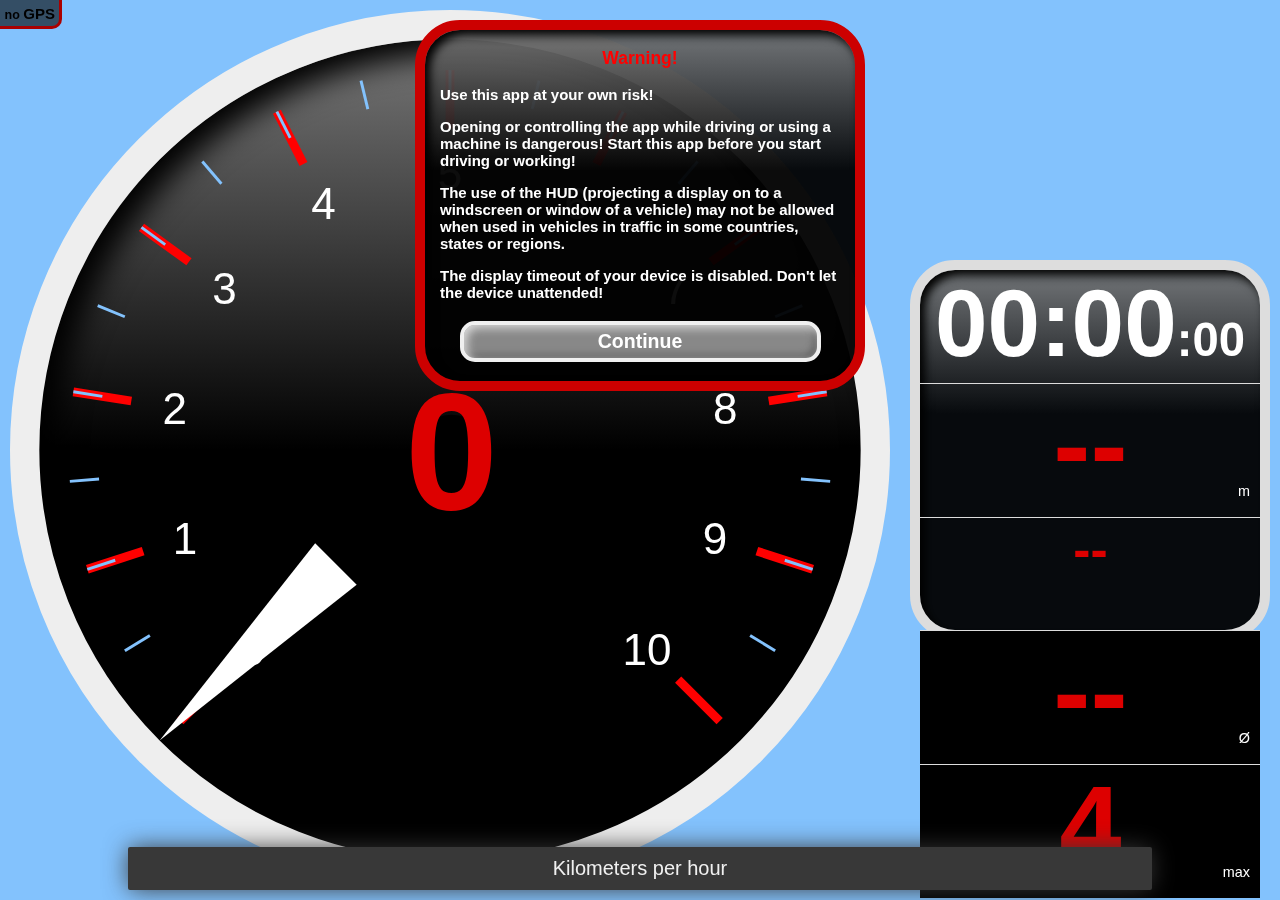
<file: www/kwd_tacho.old.html>
<!DOCTYPE HTML>
<html>

<head>
    <meta charset="utf-8">
    <meta name="charset" content="utf-8">

    <meta name="viewport" content="width=device-width,initial-scale=1,maximum-scale=1,user-scalable=no">

    <title>Tachometer App Android DroidScript</title>
    
    <link rel="stylesheet" href="css/fontello.css">
    <link rel="stylesheet" href="css/cssgauge.css">
  
    <script src='file:///android_asset/app.js'></script>
	    <script src='js/droidscript.js'></script>
    
    <!--<script src="file:///android_asset/Html/jquery/jquery.min.js"></script>-->
    <script type="text/javascript" src="js/jquery-1.8.2.min.js"></script>
    <!--TODO: teste neueste jQuery Version-->
    
    <script src="js/jquery.tap.js"></script>

    <script src="js/cssgauge.js"></script>

<!-- this code is freely copyable between browser/phonegap/DroidScript -->
<!--
	
	NOTES:
	
	TODO: for this release
    
	- LANDSCAPE
		- evtl. landscape displays wrapper vergrößern, wenn analog
		- position Fehler nach hud korrigieren checke Größen nach resize!
		  (evtl. gleiches Problem wie bei menu: reagiert nicht beim ersten mal
		  prüfe auch wieviele resize-Events!)
		
	TODO: for next release:

	- HUD
	- ZOOM
		- zoom analog soll ratio berechnen und den angezeigten Winkel davon abhängig machen
	- zoom could mean don't use positionDisplays and don't shrink analog on quadratic displays
	- more direct options
	- skin minimal
	
	- EMULATOR: simuliere Statusbar und ihr wegschalten (Problem: screen größe
        -> screen größe grundsätzlich mit droidscript Funktionen 
        statt reinen webview Variablen, testen!	
	
	- .skin-hud von skin-minimal trennen (nur ähnlich)
	- nachtmodus oder wenigstens minimal skan manuell verfügbar machen
	
	TODO: nach nächstem Release:

    - PORTRAIT
        - wieder zentrieren wie früher
	- bei landscape immer Menüs/Cards zweigeteilt nebeneinander (innen float Blöcke ähnlich bootstrap)
	    - aber Abfrage auf sehr kompakte displays (Quadrate)
    
	- was tun bei sehr quadrat-nahen Bildschirmen? -> evtl. analog Tacho kleiner -> oder einige displays verbergen 
	andere nicht zu klein werden lassen (Problem tritt bei nur-digital nicht auf)
	-> Treshhold als ratio w/h einfach im Browser ausprobieren 
	- untere Ecken von displays-wrapper nicht rund und Rand außerhalb
	
	LAYOUT: 
	- css reduziert und background-color(!) wenn OSVersion < 14 (teste Sebi Handy)
	- menüs zweispaltig, mit internem scroll, evtl. rand weg oder außerhalb des screens positionieren bei sehr kleinen displays
	 - zweispaltig nicht bei sehr großen displays oder wenn menüs klein genug!
	- HINTS: bei großen Bildschirmen evtl. Hints als Fenster rechts, oder zusäzliche ausführliche Hints rechts, die bei
	  kleinen Screens als Fragezeichen mit selbst zu öffnendem popup erscheinen	
	 
	TODO:
	
	Infocard:
	- in 2 oder mehr Blöcke unterteilen, die bei großen Displays (Landscape oder immer) nebeneinander gestellt werden.
	  (oder von vorherein float responsive)
	
	Ideen:
	- Schnellumschaltungen "1-touch" (abschaltbar)
	- Skins: Standard, Minimal, Auto(=Tag/Nacht)
	-GPS-Warnung Balken unten auch bei GPS an mit Farben (je nach Range) 
	
	- glob Variablen oder array für sichtbarkeit von Komponenten spart zeitaufwendiges u. manchmal 
	  fehleranfälliges (wegen Dauer) abfragen über jQuery
	  besonders für das häufige Abfragen innerhal gpstool.change

	- vordefinierte Verschachtelung für displays:
		- wenn drei, die 2 kürzesten nebeneinander, das lange darunter
		- wenn vier, die beiden langen auf eine Seite??
		- wenn 2 immer untereinander	  
		- gilt für landscape ohne gauge und portrait unter gauge
		- Länge wird im Objekt bei init gespeichert, genau wie der init-string
	- bei Tablet Menüs (immer rechts und )immer 90% Höhe und *immer extra Fenster mit Hinweisen*
	- Tablet Menüs evtl. auch Untermenüs rechts von Hauptmenüs (grundsätzlich Platz für drei Menüs nebeneinander, bei Portrait 2)
	  - Hilfedialog zuschaltbar (abh. vo Hinweise??)- auch bei phones/portrait (hier Breite des normalen Menüs abh. von *Höhe* in Landsacpe damit nict so breit aussieht...)
	- im menu einstellbar ob max unt mittel im Hintergrund genommen werden, wenn Tacho aus (dann könnte man ggf. GPS
	  abschalten, wenn Uhr alleine sichtbar)
	
	- BEENDEN bei Landscape möglichst immer sichtbar (einfach nach oben?)
	
	TODO: emulator: position des browsers nehmen + network
-->


    <style>
        /* #83C2FD */
        /* #DD0000 warning */
         
        * {box-sizing:border-box;font-family:Tahoma,Verdana,Univers,sans-serif;
            -webkit-user-select:none;
            -webkit-touch-callout:none;
        }
        /* note: select/callout should be activated in input fields or longer texts
        */
        body { margin:0;padding:0;font-size:15px;color:white;background-color:black;}
        body.en :lang(de) { display:none; }
        body.de :lang(en) { display:none; }
        p,h1,h2,h3,h4 {margin:0;padding:0;color:white;}
       html { height: 100%; } body { min-height: 100%; }
        .hgchange {
        	opacity:0.0;
              }
		#hg {
    		position:fixed;
    		top:0;
    		left:0;
    		width:100%;
    		height:100%;
    		/* JS must reset me to real height */
    		background-color:#83C2FD;
    		transition:1.5s opacity ease-in;
		}
		/* for debugging and testing: */
		#ruler {
			position:fixed;
			width:0;
			height:100%;
			top:0;
			left:300px;
			border-top:1px solid red;
			border-left:1px solid blue;
			z-index:10000;
			display:none;
		}
		/* links and menus */
		a,a:hover,a:focus,a:active,a:visited {
	         -webkit-tap-highlight-color: rgba(255,255,255,0);
		}   
        .ext-btn,
        .btn {
            display:block;
            color:white !important;
            font-size:130%;
            font-weight:bold;
            background-color:#888;
            padding:5px;
            margin:1em;
            border:4px solid #f0f0f0;
            border-radius:15px;
            box-shadow:3px 3px 10px #ddd inset,-3px -3px 7px #555 inset;
            text-decoration:none;
            text-align:center;
            -webkit-user-select:none;
            -webkit-touch-callout:none;
        }
        /* want colors of KWD Logo */
        .ext-btn { 
        	background-color:#83C2FD;
        	border-color:#DF3F2E;
            box-shadow:3px 3px 10px #eee inset,-3px -3px 7px #444 inset;
        }
        /*  switcher must not have .btn
            can have class "switched-on" to determine state
        */
        a.back-arrow,
        a.back-arrow:link,
        a.back-arrow:visited,
        a.back-arrow:hover,
        a.back-arrow:focus,
        a.back-arrow:active {
       		color:white;
       		display:inline-block;
       		margin-left:-0.25em;
       		margin-right:0.75em;
       	}
       	
        a.switcher,
        a.switcher:link,
        a.switcher:visited,
        a.switcher:hover,
        a.switcher:focus,
        a.switcher:active {
            display:block;
            color:white;
            padding:1em 1em 1em 1em;
            /*padding:1em 1em 1em 3em;
             text-indent:-1.5em;*/
            margin:0;
            border-top:1px solid white;
            text-decoration:none;
            -webkit-user-select:none;
            -webkit-touch-callout:none;
        }
       
        .lastswitcher {
            border-bottom:1px solid white;
        }
        .fa,
        .fa-black {
            display:inline-block;
            width:40px;
            padding-right:20px;
        }
        .switcher .fa {
            color:#dd0000;
        }        
        .switcher .fa-black {
        	color:#000000;
        }
        .switched-on .fa,
        .switched-on .fa-black {
			color :#00dd00;
		}
		.menuitem .fa
		{
            color:#FFFFFF;
        }
		.mirror {
		    -webkit-transform:scale(-1,1);
			transform:scale(-1,1);
            padding-right:0;
            padding-left:1em;
            text-align:right;
		}
		.icon-zoom-out {
			font-size:65%;
		}
        .text-icon {
        	font-size:65%;
        }
		/* marks elements to be changed when no-gps
		 */
		.gps {
		}
		.no-gps {
			color:#dd0000 !important;
		}
        /* some properties are set by JS */
        #digital-on-analog {
            position:absolute;
            font-size:40px;
            font-weight:bold;
            text-align:center;
            color:white;
            line-height:1em;
          /*  background-color:#000000;
            border-top:1px solid #ddd; */
            letter-spacing:0;
        }

        #info-on-analog {
            position:absolute;
            color:white;
            line-height:1em;
            text-align:center;
            font-weight:bold;
        }
        .gps-warning {
        	color:#DD0000;
        }
        .gps-warning-text {
        	font-size:1.75em;
        	line-height:1em;
        }
        /* text inside #digital-on-analog shield */
        #dona-text {
            position:absolute;
            letter-spacing:0;                      
        }
/* TODO: weg schmeißen */
        .display-frame {
            position:relative;
            display:block;
            width:auto;
            height:auto;
            margin:10px;
            padding:20px 10px 20px 10px;
            font-size:150px;
            font-weight:bold;
            line-height:1em;
            text-align:center;
            overflow:hidden;
            border:1px solid white;
            white-space:nowrap;
            letter-spacing:0;
            -webkit-user-select:none;
            -webkit-touch-callout:none;
        }
        
        /* for object-driven layout: */
       /* ! no padding-bottom since font height leads to space anyway */ 
       .display-box {
			position:relative;
			overflow:hidden;
            font-size:150px;
            line-height:1em;
            font-weight:bold;
			padding:5px 15px 0 15px;
			white-space:nowrap;
			text-align:center;
			top:0;
			left:0;  
			border-top:1px solid #ddd;       	
       }
      .first-display {
       		border-top-color:transparent;
       		margin-top:0;
       }
		.positioner {
			position:absolute;
		}
		#displays-positioner {
			/*outline: 1px solid green;*/
		}
		#digitalspeed-positioner {
			/*outline: 1px solid yellow;*/ 
		}
		/* not yet defined!: */
		#analogspeed-positioner {
			/*outline: 1px solid red;*/
 		}
 		#cssgauge-wrapper {
 			/*outline:1px solid orange;*/
 		}
        #displays-wrapper {
        	margin-top:10px;
        }
        #tacho-container {
        	position:absolute;
        }
        #display-container,
		#digitalspeed-wrapper {
			position:relative;
		}
		#tacho-container {
			/*outline:1px solid red;*/
		}        
        #seconds-text {
        	font-size:50%;
        }
        .halfsize {
        	background-color: #000000;
        }
        #maxspeed {
        	float:right;
        }
        #averagespeed {
			float:left; 	
        }
        .speed {
            line-height:1.25em;
        }
        .valuefract {
        	font-size:65%;
        }
        /* kmh wird jetzt unabhängig gesetzt, da es bei analog die Anzeige
        von canvgauge verdeckt.
        wenn digital, soll es allerdings innerhalb positioniert werden.
        Alternative: zwei verschiedene 
        
        TODO: Schriftgrößen aller digitalen Anzeigen inkl. .unitlabel
            in Funktion gleichwertig verarbeiten!
            
        */
        .unitlabel {
            position:absolute;
            color:white;
            line-height:2rem;
            text-align:center;
            font-weight:normal;
            padding:10px;
            font-size:0.9rem;
            right:0;
            bottom:0;        
        }
        #gauge {
            /*
                  transform:scale(-1,1);
          -moz-transform:scaleX(-1);
          -webkit-transform: scaleX(-1);
          */
        }
        #title {
            position:relative;
            bottom:1em;
            padding:1em;
        }
        #logo img {
            width:100%;
            margin-left:-7px;
            margin-bottom:15px;
        }
        #title p{
            margin-bottom:5px;
        }
        /* for current control funcs. all dialogs must be visible! */
        .dialog,
		#displays-wrapper,
		#digitalspeed-wrapper {
			margin:10px;
            color:white;
            /*box-shadow: 5px 5px 10px #000 inset,5px 5px 20px #000;*/
            border:10px solid #ddd;
            border-radius:3em;
            font-size:1em;
        }
        #displays-wrapper {
        	position: relative;
        }
		.dialog {
			display:none;
			position:absolute;
	        width:90%;
	        max-width:30em;
			top:10px;
			background-color:black;
		 }
        .dialog p,
        .dialog h1,
        .dialog h2,
        .dialog h3 {
            margin:1em;
        }
        #menu {
            margin: 1em auto;
            text-align:center;
            display:none;
        }
        #warningdialog {
            color:white;
            border-color:#CC0000;
        }
        #warningdialog h3 {
            color:red;
            text-align:center;
        }
        #warningdialog p {
        	font-weight:bold;
        }
        #splashscreen {
        	display:table;
            background-color: #83C2FD;
            position:absolute;
            top:0;
            left:0;
            width:100%;
            height:100%;
        	padding:20px;
        }
        #splashscreen p {
        	display:table-cell;
        	vertical-align:middle;
            font-weight:bold;
            text-align:center;
        }
        #splashscreen img {
            width:100%;
            max-width:360px;
        }
        #wait {
            width:200px;
            height:2em;
            margin:auto;
        }
        #infocard {
            position:absolute;
            top:0;
            width:100%;
            min-height:100%;
            overflow:scroll;
            background-color:white;
            color:black;
            padding:25px;
            display:none;
        }
        #infocard * {
            color:black;
        }
        #infocard p,
        #infocard h1,
        #infocard h2,
        #infocard h3 {
            margin-bottom: 0.7em;
        }
        #infocard h3{
            font-size:1em;
        }
        #infocard a {
            font-weight:bold;
            color:  #40a1fc;
        }
        /* neg right padding due to css of .fa : */
        #menubutton {
            position:absolute;
            top:0;
            right:0;
            font-size:2em;
            padding:0.5em 0em 1em 1em;
            margin: 0 -0.25em 0 0;
        }
        #gpswarning {
            position:absolute;
            top:0;
            left:0;
            font-size:15px;
            font-weight:bold;
            color:#ff2222;
            color:white;
            padding:0.3em;
            background-color: rgba(0,0,0,0.6);
            border-right:3px solid #aa0000;
            border-bottom:3px solid #aa0000;
            border-bottom-right-radius: 10px;
        }
        .toastmessage {
		    width:80%;
		    height:auto;
		    position:fixed;
		    left:50%;
		    margin-left:-40%;
		    bottom:10px;
		    background-color: #383838;
		    color: #F0F0F0;
		    font-family: Calibri,sans-serif;
		    font-size: 20px;
		    padding:10px;
		    text-align:center;
		    border-radius: 2px;
		    -webkit-box-shadow: 0px 0px 24px -1px rgba(56, 56, 56, 1);
		    -moz-box-shadow: 0px 0px 24px -1px rgba(56, 56, 56, 1);
		    box-shadow: 0px 0px 24px -1px rgba(56, 56, 56, 1);
		    display:none;
		}
		
		/* class for changes when digital + analog */
		.dona  .g-center {
			background-color:black !important;
		}
		.dona .g-pointer {
			border-bottom-width: 85px !important;
		}

		/* 
		für Skins addClass mit verschachtelten Klassen,
		*/
		
		
		/* skin-plastic */
		/* is default skin but not enabled in old versions */
		.dialog.skin-plastic {
			background-color:transparent;
   			box-shadow: 5px 5px 20px #000;
		}
		.dialog.skin-plastic,
		#displays-wrapper.skin-plastic,
		#digitalspeed-wrapper.skin-plastic {
            background-image:-webkit-linear-gradient(top,rgba(100,100,100,0.95) 5%, rgba(0,0,0,0.95) 40%);
            background-image:linear-gradient(rgba(100,100,100,0.95) 5%, rgba(0,0,0,0.95) 40%);            
            -webkit-box-shadow: 5px 5px 10px #000 inset;			
            box-shadow: 5px 5px 10px #000 inset;			
		}
		
		/* skin-minimal */  
		/* TODO: skin class only in wrapper
		 * TODO: .g-pointer shorter in .skin-minimal
		 */
		.gauge.skin-minimal {
			background-image: none;
			border-color:black;
		}
		.skin-minimal .g-center {
			background-color:black;
		}
		.skin-minimal .g-pointer {
			border-bottom-width: 130px;
		}
		.gauge.skin-minimal .g-minor,
		.gauge.skin-minimal .g-majortick {
			background-color:white;
		}
		.display-box.skin-minimal {
			border-color:transparent;
			background-color:black;
		}
		#digital-on-analog.skin-minimal {
			border-top-color: black;
		}
		#digitalspeed-wrapper.skin-minimal,
		#displays-wrapper.skin-minimal {
			background-image:none;
			background-color:black;
			border-color:black;
			box-shadow:none;
			border-radius:0;
		}
		/*
		TODO: Unterscheidung .hud-able .hud (letztere wird erst hinzugefügt, wenn hud aktiviert)
		*/
    </style>
</head>

<body onload="app.Start()">

<div id="hg"></div>

<div id="display-container">
    <div id="tacho-container">
  
        <div id="cssgauge-wrapper">
			<div id="cssgauge" class="gauge skin">
				<div class="g-scale"></div>
					<div id="g-pointer" class="g-pointer g-item"></div>
					<div class="g-center g-item"></div>
	            <div id="digital-on-analog" class="hud skin"><div id="dona-text" class="speed gps">0000</div></div>
	            <div id="info-on-analog"><div class="tachounit gps-no-warning">kmh/h</div><div class="gps-warning"><span class="gps-warning-text">GPS</span></div></div>
			</div>
		</div>
<!--        <div id="speedstats">
            <div id="averagespeed" class="display-box hud halfsize test"><span id="averagespeedtext" class="display-text gps">00000</span><div id="averagespeedlabel" class="unitlabel">&#216;</div></div>
            <div id="maxspeed" class="display-box hud halfsize test"><span id="maxspeedtext" class="display-text gps">00000</span><div id="maxspeedlabel" class="unitlabel">max</div></div>
        </div>
-->
		<div id="digitalspeed-positioner" class="positioner">
			<div id="digitalspeed-wrapper" class="skin"><div id="digitalspeed" class="hud skin display-box"><span class="speed display-text gps">0000</span><div id="kmh-digital" class="unitlabel autofade tachounit">km/h</div></div></div>
		</div>
		
		<!--you will need 2 versions for display in digital OR analog
			TODO: make flag instead of setting both (performance)
		-->
		
	</div><!--tacho-container-->

	<div id="displays-positioner" class="positioner">
    
    <div id="displays-wrapper" class="skin">    	
	    <div id="time" class="hud display-box skin"><span id="time-text-wrapper" class="display-text"><span id="time-text">00:00</span><span id="seconds-text">:00</span></span></div>
	    <div id="geoaltitude" class="hud display-box skin"><span id="altitudetext" class="display-text gps">00000</span><div id="m-alt" class="unitlabel autofade altitudeunit">m</div> </div>
		<div id="geolocation" class="hud switchlocformat display-box skin"><span id="positiontext" class="display-text gps">00°00'00.0"N<br />00°00'00.0"E</span></div>

        <div id="averagespeed" class="display-box hud halfsize test"><span id="averagespeedtext" class="display-text gps">00000</span><div id="averagespeedlabel" class="unitlabel">&#216;</div></div>
        <div id="maxspeed" class="display-box hud halfsize test"><span id="maxspeedtext" class="display-text gps">00000</span><div id="maxspeedlabel" class="unitlabel">max</div></div>
    </div>
   </div>
	
</div>
<!--        <div id="geobearing" class="hud display-frame"><span id="bearingtext skin" class="display-text gps">000°</span><div id="bearinginfo" class="unitlabel">Sensor</div></div>
        <div id="geoaccuracy" class="hud display-frame"><span id="accuracytext skin" class="display-text gps">0000</span><div id="accuracyinfo" class="unitlabel">m</div></div>
-->

    <div id="title" class="autofade">
        
	  <p id="no-gauges"><a class="btn" href="#settings"><span lang="en">Add meters</span><span lang="de">Anzeigen zuschalten</span></a></p>
	  
  	</div>

    <div id="menu">
        <a class="btn" href="#info">Info</a>
        <a class="btn" href="#settings">Einstellungen / Settings</a>
    </div>
    
    <div id="infocard" class="card">
        <h2><span lang="de">Viel Spaß mit unserer Tacho- und GPS-App!</span><span lang="en">Welcome to this Speedometer and GPS Tool</span></h2>
		<p>by</p>
		<a id="logo" href="#"><img src="res/kwd-4-title.png" /></a>
		<p lang="de">Dies ist ein <strong>GPS</strong>-Tachometer mit Höhen-, Positions- und Zeitanzeige für Reise und Freizeit.</p>
		<p lang="en">Use this GPS speedometer with altitude, geolocation and current time, especially when you are not driving
			 a car but going by bicycle, by train, by boat or even by airplane!</p>
	  	
	    <p lang="de">Die aktuelle GPS-Position <!--oder Ihre Richtung --> schnell anzuzeigen ist in der freien Natur nicht nur interessant sondern z.B. auch im
        Notfall eine wichtige Info für Rettungskräfte. Es kann wahlweise der dezimale Wert angezeigt werden.</p>
        <p lang="en">Sometimes it is useful or even essential to display the current geoloation quickly
          - even without a network connection -  	e.g. in an emergency.</p>
        
        <p lang="de"><b>Die Genauigkeit</b> der Höhenangabe über NN sollte nicht überschätzt werden.
        Sie liegt im gleichen Bereich wie die der Position, wo die Ungenauigkeit
        selbst bei guten Empfang meist zwischen 3 und 20 Metern schwankt (bei schlechtem Empfang bis über 100 Meter).
        Ähnliches gilt für die Geschwindigkeit bei sehr geringen Werten.</p>
        
        <p lang="en">Note that sometimes the <b>accuracy</b> seems very low when observing the altitude (above sea level) since it will be the same as 
        	the accuracy of location. While you expect the location to differ for several meters, it looks odd in terms of altitude
        	when there is in error of 3m or even 50 m (depending on GPS signal). This also applies to very low speed values.</p> 
        	 
        
        <p lang="de">Ihr Gerät benötigt einen <b>GPS-Sensor</b> für die Geschwindigkeit. Netzempfang ist jedoch nicht nötig.
        	Die App kann auch im "Flugmodus" laufen.
        	Bitte beachten Sie, dass Sie  eventuell erst GPS (meist "Standort > Hohe Genauigkeit" genannt) in den Einstellungen
        Ihres Gerätes aktivieren müssen.</p>
        <p lang="en">Your device must have a <b>GPS-sensor</b> enabled to display speed (see under 'Location' in the device's
        	settings). You don't need a network connection and can also use the app in "flight mode". 
        
      	<p lang="de"> <b>Die HUD-Funktion</b>
        ("Head-Up-Display") erlaubt es, das Gerät mit gespiegelter Anzeige vor die Scheibe eines Fahrzeugs zu legen. (Beachten Sie bitte,
        dass es in einigen Ländern/Gebieten möglicherweise nicht gestattet ist, ein nicht fest verbautes HUD im Straßenverkehr zu nutzen!)</p>
        <p lang="en">With <b>"HUD" (head up display)</b> turned on you can put your device in front of mirroring glass (of an vehicle) to read the 
        	reflected displays. Note that the brightness of your device ist not high enough for daylight use in most cases.</p>
        
<!--
	        <p lang="de">Die Einstellung "<b>Direktauswahl</b>" erlaubt die Änderung einiger Einstellungen, wenn Sie einfach auf die Anzeigen tippen.
        	Diese Funktion kann abgeschaltet werden.</p>
        <p lang="en">The option "Direct Config" means you can change some settings by tapping the gauges and values. You can turn of this option in the settings menu.</p>
-->    
        <p lang="de">Standortdaten werden von dieser App nicht gespeichert, gesendet  oder anders weitergegeben.</p>
        <p lang="en">Geo location data are not stored, send or shared in any way by this app.</p>
        <p lang="de"><a class="ext-link" href="http://kuehne-webdienste.de/index.php?article_id=47">Datenschutzerklärung</a></p>
        <p lang="en"><a class="ext-link" href="http://kuehne-webdienste.de/index.php?article_id=52">Privacy policy</a></p>
        
        <p>KWD Tacho Version 1.42 <span id="internalinfo"> </span> &copy; 2015 <a class="ext-link" href="http://kuehne-webdienste.de/">KUEHNE-Webdienste.de</a></p>
        <p lang="de"><a lang="de" class="ext-link" href="http://kuehne-webdienste.de/index.php?article_id=49">Lizenzen</a></p>
        <p lang="en"><a lang="en" class="ext-link" href="http://kuehne-webdienste.de/index.php?article_id=51">Licenses</a></p>
        
        <p lang="de">Diese App verzichtet auf Werbe-Einblendungen und ist dennoch kostenlos.
        Falls Ihnen die App gefällt, können Sie ihre Entwicklung voran treiben,
        indem Sie einen kleinen Betrag spenden. Vielen Dank!
        
        <a href="http://kuehne-webdienste.de/index.php?article_id=50" class="ext-btn ext-link" lang="de">Spenden</a>
        
        </p>

    </div>

  <div id="warningdialog" class="dialog skin">
    <h3 lang="de">Warnung!</h3>
    <h3 lang="en">Warning!</h3>
    
    <p  lang="de">Verwendung auf eigene Gefahr!</p>
    <p  lang="en">Use this app at your own risk!</p>
    
    <p lang="en">Opening or controlling the app while driving or using a machine is dangerous! Start this app before you start driving or working!</p>
    	<p lang="de">Bedienen Sie diese App nicht,
      während Sie ein Fahrzeug oder eine Maschine steuern! Starten Sie die App vor Beginn der Fahrt/Tätigkeit!</p>
      
    <p lang="en">The use of the HUD (projecting a display on to a windscreen or window of a vehicle) may not be allowed when used in vehicles in traffic in some countries, states or regions.</p>

    <p lang="en">The display timeout of your device is disabled. Don't let the device unattended!</p>
    <p lang="de"> Der Anzeige-Timeout Ihres Gerätes ist deaktiviert.
      Lassen Sie die App nicht unbeaufsichtigt laufen!</p>
      
	<p><a href="#warningcont" class="btn"><span lang="de">Weiter</span><span lang="en">Continue</span></a></p>
  </div>

	<div id="newsdialog" class="dialog skin">
		<h3 lang="en">News</h3>
		<h3 lang="de">Neu</h3>
		<p lang="en">Now you can change units of measure (km/h, mph, m/s, kn - for altitude m, ft) directly by touching the unit text. You can also change the type of speedometer directly.
			You can turn off these "One touch settings" in the settings.</p>
		<p lang="de">Tachometertyp und Einheiten können direkt auf den Anzeigen umgeschaltet werden. Tippen Sie auf den Tacho oder die Einheitenangabe. Dies kann in den Einstellungen auch ausgeschaltet werden unter "Schnellauswahl".</p>
	<p><a href="#warningcont" class="btn"><span lang="de">Weiter</span><span lang="en">Continue</span></a></p>
		<a id="switchnews1" class="switcher" href="#"><span class="fa-black icon-ok"></span><span lang="de">Nicht mehr anzeigen</span><span lang="en">Don't show again</span></a>				
	</div>
	
    <div id="settingsdialog" class="dialog skin">
        <h3 lang="de">Auswahl</h3>
        <h3 lang="en">Options</h3>

      <a id="tachoswitch" class="switcher switched-on" href="#"><span class="fa icon-gauge"></span><span lang="de">Tachometer</span><span lang="en">Speedometer</span></a>
	  <a id="switchtime" class="switcher switched-on" href="#"><span class="fa icon-clock"></span><span lang="de">Uhrzeit</span><span lang="en">Time</span></a>
	  <a id="switchaltitude" class="switcher switched-on" href="#"><span class="fa icon-zoom-out icon-android-landscape-512px"></span><span lang="en">Altitude</span><span lang="de">Höhe</span></a>
	  <a id="switchposition" class="switcher switched-on" href="#"><span class="fa icon-location"></span><span lang="en">Geo-location</span><span lang="de">Position</span></a>
	  <a id="switchhudsettings" class="switcher" href="#"><span class="fa icon-sort-numeric mirror"></span>HUD</a>
      <a id="moresettings" class="switcher menuitem" href="#"><span class="fa icon-cog"></span><span lang="en">Settings</span><span lang="de">Einstellungen</span></a>
	  <a id="showinfo" class="switcher menuitem" href="#"><span class="fa icon-info-circled"></span>Info</a>
	  <!--<a id="switchbackkey" class="switcher switched-on" href="#"><span class="fa icon-ok"></span> Beenden mit Zurück-Taste</a>-->
	  

        <!--<a class="btn" href="#info">Info</a>-->
        <a class="btn" href="#exit"><span lang="en">EXIT APP</span><span lang="de">APP BEENDEN</span></a>
        <!--<a class="btn" href="#cancel">Abbrechen</a>-->
    </div>
    
    <div id="tachosettingsdialog" class="dialog sub-dialog skin">
        <h3><span lang="en">Speedometer</span><span lang="de">Tachometer</span></h3>

	      <a id="digitalanalog" class="switcher switched-on radio" href="#"><span class="fa icon-gauge-2"></span>Digital + Analog</a>
	      <a id="digital" class="switcher radio" href="#"><span class="fa icon-sort-numeric"></span><span lang="de">Nur </span>Digital<span lang="en"> only</span></a>
		  <a id="analog" class="switcher radio" href="#"><span class="fa icon-gauge"></span><span lang="de">Nur </span>Analog<span lang="en"> only</span></a>
		  <a id="switchunits" class="switcher menuitem" href="#"><span class="fa icon-cog"></span><span lang="de">Maßeinheit</span><span lang="en">Units</span> (<span class="tachounit">km/h</span>)</a> 
	       <a id="resetmaxspeed" class="switcher menuitem" href="#"><span class="fa text-icon">MAX</span><span lang="de">Max. Geschwindigkeit löschen</span><span lang="en">Reset max speed</span></a>	  
	       <a id="resetaveragespeed" class="switcher menuitem" href="#"><span class="fa text-icon">AVR</span><span lang="de">Mittlere Geschwindigkeit löschen</span><span lang="en">Reset average speed</span></a>	  
	       <a id="switchautorange" class="switcher menuitem" href="#"><span class="fa icon-gauge-2"></span><span lang="de">Wertebereich zurücksetzen</span><span lang="en">Reset speedometer range</span></a>	  
		  <!--
		  	<a id="maxsettings" class="switcher menuitem" href="#"><span class="fa icon-upload"></span>Höchstgeschwindigkeit</a>
		  <a id="averagesettings" class="switcher menuitem" href="#"><span class="fa icon-right"></span>Mittlere Geschwindigkeit</a>
		  -->
		  <!--<a id="alarmsettings" class="switcher menuitem" href="#"><span class="fa icon-bell-alt"></span>Geschwindigkeitsalarm</a>-->
		  <!--
		  	TODO: implement later, when auto-background-management is not enough
		  	<a id="backgroundsettings" class="switcher swithhed-on" href="#"><span class="fa icon-chart-area"></span>Hintergrundmessung</a>
		  -->
    </div>

    <div id="unitsettings" class="dialog sub-dialog skin">
        <h3><span lang="en">Measure of Speedometer</span><span lang="de">Tachometer Einheit</span></h3>

	      <a id="setkmh" class="switcher switched-on unitradio" href="#"><span class="fa icon-dot-circled"></span>km/h</a>
	      <a id="setmph" class="switcher unitradio" href="#"><span class="fa icon-dot-circled"></span>mph</a>
	      <a id="setkn" class="switcher unitradio" href="#"><span class="fa icon-dot-circled"></span>kn</a>
	      <a id="setms" class="switcher unitradio" href="#"><span class="fa icon-dot-circled"></span>m/s</a>
    </div>

    <div id="altitudeunitsettings" class="dialog sub-dialog skin">
        <h3><span lang="en">Measure of Altimeter</span><span lang="de">Höhen-Einheit</span></h3>

	      <a id="setalt-m" class="switcher switched-on altunits" href="#"><span class="fa icon-dot-circled"></span>m (Meter<span lang="en">s</span>)</a>
	      <a id="setalt-ft" class="switcher altunits" href="#"><span class="fa icon-dot-circled"></span>ft (<span lang="en">Feet</span><span lang="de">Fuß</span>)</a>
    </div>

	
    <div id="moresettingsdialog" class="dialog sub-dialog skin">
        <h3><span lang="en">Settings</span><span lang="de">Einstellungen</span></h3>

	    <a id="tachosettings" class="switcher menuitem" href="#"><span class="fa icon-gauge"></span><span lang="de">Tachometer</span><span lang="en">Speedometer</span></a>
	    <a id="altitudesettings" class="switcher menuitem" href="#"><span class="fa icon-zoom-out icon-android-landscape-512px"></span><span lang="de">Einheit der Höhenanzeige</span><span lang="en">Altimeter units</span> (<span class="altitudeunit"></span>)</a>
	    <a id="settimeformat" class="switcher switched-on" href="#"><span class="fa icon-clock"></span><span lang="de">Uhr mit Sekunden</span><span lang="en">Clock with seconds</span></a>
        <a id="switchfastoptions" class="switcher switched-on" href="#"><span class="fa icon-lock-open"></span><span lang="de">Schnellauswahl</span><span lang="en">One touch settings</span></a>
        <a id="switchwarning" class="switcher switched-on" href="#"><span class="fa icon-info-circled"></span><span lang="de">Hinweise anzeigen</span><span lang="en">Show hints</span></a>
	    <a id="switchredwarning" class="switcher switched-on" href="#"><span class="fa icon-attention"></span><span lang="de">Warnungen anzeigen</span><span lang="en">Show warnings</span></a>
	    <a id="setlanguage" class="switcher menuitem" href="#"><span class="fa icon-globe"></span><span lang="de">Sprache: DEUTSCH</span><span lang="en">Language: ENGLISH</span></a>
    </div>        
    
    <!--<div id="menubutton"><span class="fa fa-ellipsis-v autofade"></span></div>-->
    
  <div id="gpswarning" class="gps-warning"><small><span lang="de">kein</span><span lang="en">no</span> </small>GPS</div>
  
	<div id="askresetmaxspeed" class="dialog yesnodialog  sub-dialog  skin">
		<h3><span lang="en">Reset max speed?</span> <span lang="de">Höchstgeschwindigkeit zurücksetzen?</span> </h3>
		<a class="btn btn-yes" href="#confirmresetmaxspeed"><span lang="en">Reset</span><span lang="de">Zurücksetzen</span></a>
		<a class="btn btn-cancel" href="#cancel"><span lang="en">Cancel</span><span lang="de">Abbrechen</span></a>
	</div>

	<div id="askresetaveragespeed" class="dialog yesnodialog  sub-dialog skin">
		<h3><span lang="en">Reset average speed?</span> <span lang="de">Mittlere Geschwindigkeit zurücksetzen?</span> </h3>
		<a class="btn btn-yes" href="#confirmresetaveragespeed"><span lang="en">Reset</span><span lang="de">Zurücksetzen</span></a>
		<a class="btn btn-cancel" href="#cancel"><span lang="en">Cancel</span><span lang="de">Abbrechen</span></a>
	</div>

    <div id="splashscreen" class="screencard">
    	<p>
         <img src="res/kwd-4-title.png" />
    	</p>
    </div>
    
    <div class="toastmessage">Das ist ein Popup</div>
    
    <div id="ruler" class="ruler"></div>
    
	<script type="text/javascript">
	/* start javascript */


// still faster than ...Html -> nodeValue
function kwd_setElementText(element,str) {
	if(kta.nojquery) {
		
		if (element.charAt(0)=='.') {
			element = element.substr(1);
			//app.Debug('found class: '+element);
			var els = document.getElementsByClassName(element);
			//app.Debug(els.length);
			//var content;
			for(var i=els.length-1;i>=0;i--) {
				//content = els[i].innerHTML;
				//app.Debug(content);
				els[i].childNodes[0].nodeValue = str;
			}
		}
		else {
			// TODO: check if there are more possibilities than # at start!!
			element = element.substr(1);
			//app.Debug(element);
			var el = document.getElementById(element);
			if (el) el.childNodes[0].nodeValue = str;		
		}
	}
	else {
		$(element).html(str);
	}
}

// TODO: still faster when already known whether class or id
function kwd_setElementHtml(element,str) {
	if(kta.nojquery) {
		
		if (element.charAt(0)=='.') {
			element = element.substr(1);
			//app.Debug('found class: '+element);
			var els = document.getElementsByClassName(element);
			//app.Debug(els.length);
			//var content;
			for(var i=els.length-1;i>=0;i--) {
				//content = els[i].innerHTML;
				//app.Debug(content);
				els[i].innerHTML = str;
			}
		}
		else {
			// TODO: check if there are more possibilities than # at start!!
			element = element.substr(1);
			//app.Debug(element);
			var el = document.getElementById(element);
			if (el) el.innerHTML = str;		
		}
	}
	else {
		$(element).html(str);
	}
}


// class for global vars
function KwdTachoApp() {
	// public members
	this.language = 'en';
	this.tachounit = 'kmh';
	this.fastoptions = true;
	this.clockseconds = true;
	this.browsermode = false; // true: run in browser with 'emulator'(droidscript.js)
	this.nojquery = false;
	
	this.storage = {
		language : 'tacholanguage',
	};
}

kta = new KwdTachoApp();

// Konstanten
const storage_settings = 'kwd_tacho_settings';
const storage_tachorange = 'tachorange'; 
const storage_tachocurrentmax = 'tachocurrentmax'; // meint Höchstgeschwindigkeit
const storage_tachoaverage = 'tachoaveragegroups'; 
var tacho_defaultrange = 200;
var layout_gauges = 0; // counts number of displayed components (for layout and messages)
var clock_visible = false; // to check if Geoloaction can be paused
var clock_interval = null; // will be cleared if clock hidden (for performance)
var gpswarning_blinkinterval = null; 
var gpswarning_timeout = null;
var gpswarning_active = false; // saves state of warning (performance)
var cssgauge_visible = true; // will be set/unset by setTachoLayout  (performance)

// recognize browser
 
 

/* set language by adding/removing classes
 * lang: auto|en|de
 * 
 */
function setLanguage(lang) {

	//app.Debug('lang loaded: '+lang);
	if(!lang || lang=='auto') {
		lang = (app.GetLanguageCode()).toLowerCase(); // ! overwrite parameter value
	    if (lang=='de' || lang=='at' || lang=='li') lang = 'de'; // ! default language: en
	    else lang = 'en';
	}
	$('body').removeClass('en'); // works because multiple addClass do not add more classes :-)
	$('body').removeClass('de'); // works because multiple addClass do not add more classes :-)
	$('body').addClass(lang);
	
    // make some dialogs height depending on main menu
	// outerheight -> corresponds to box-sizing!
	// must be done here because on initApp are both languages displayed + height could change with language
	// TODO: extra class or search for .dialog except #settingsdialog :-)
	$('.sub-dialog').css('min-height',$('#settingsdialog').outerHeight()+'px');

	kta.language = lang;
}


/* gibt eine message aus
    - kapselt app.ShowPopup, um Layout und Zusatzfunktionen steuern zu können
    (z.B. stapeln von Nachrichten ähnlich log)
*/
function toastMessage(msg) {
    app.ShowPopup(msg,'bottom');
}
/* shows message depending on language
 * - first msg: in default language
 * - second msg (optionl): in second language (now just german)
 * - TODO: make sure not called before app object 'kta' is set
 * - TODO: for more than 2 languages use array or html-texts with ids which are read by jQuery
 */
function showHint (msg,msg_de) {
	if(displayHints) {
		if (msg_de && kta.language=='de') toastMessage(msg_de);
		else toastMessage(msg);
	}
}

/* starts gps sensor 
 * - checks if clock is the only display, then don't start + even stop when already running
 * TODO: useful to wait until warning at app start is gone??
 */
var gps_running = false; // prevent loc.Start() if running OR loc.Stop() if already stopped
function startGps() {
	if (typeof loc != 'undefined') {
		var clockonly = (layout_gauges==1 && clock_visible) ? true : false; // TODO could use value from displays list
		
		if (!clockonly && !gps_running) {
			loc.Start();
			gps_running = true;
		} 
		else if (clockonly) {
			stopGps();
		} 
	}
}
/* stops gps sensor
 * - prevents multiple send stop command
 */
function stopGps() {
	if (gps_running && (typeof loc != 'undefined')) loc.Stop();
	gps_running = false;
}

var gps_blinking = false;
function gpsBlink() {
	var color = (gps_blinking) ? '#dd0000' : 'black';
	$('.gps-warning').css('color',color);		
	gps_blinking = !gps_blinking;
}
/* sets colors and warning text
 * - called by timeout or directly
 */
function setGpsWarning() {
	if(!gpswarning_active) {
	    $("#gpswarning,.gps-warning").show();
	    $('.gps-no-warning').hide();
		$('.gps').addClass('no-gps');
		gpswarning_blinkinterval = setInterval(gpsBlink,500);
		gpswarning_active = true;
	}	
}
/* removes colors and warning text
 * - usually called only directly
 * - resets the timeout 
 */
function clearGpsWarning() {
	if(gpswarning_active) {
		$("#gpswarning,.gps-warning").hide();
	    $('.gps-no-warning').show();
		$('.gps').removeClass('no-gps'); // check if without . (dot)	
		if(gpswarning_blinkinterval!==null) clearTimeout(gpswarning_blinkinterval);
		gpswarning_active = false;
	}
	if(gpswarning_timeout!==null) clearTimeout(gpswarning_timeout);
	gpswarning_timeout = setTimeout(setGpsWarning,6000); // 6s is a matter of fealing :-)
}

//var previous_time = 0; // save time for check (for performance)
var previous_minutes = -1;

/* refresh display of clock
 * - called only as interval callback
 * - disabled when clock hidden (so you don't have to check this here)
 * TODO: check whether minutes/hours have changed before calling jQuery  
 */
function changeTime() {
	
    var date = new Date();
    
    if(kta.clockseconds) {
    	var s = date.getSeconds();
	    s = ":"+((s < 10) ? "0" + s : s);
	    $('#seconds-text').text(s);
	}
    // minutes and hours are only formatted + displayed when changed:
    var m = date.getMinutes();
    if(m!=previous_minutes) {
	    previous_minutes = m;	    
	    m = ":"+((m < 10) ? "0" + m : m);
   	    var h = date.getHours();
	    h = ((h < 10) ? "0" + h : h);
	    $('#time-text').text(h+m);
    }
    
    // this prevents warning when clock is used alone
    if (layout_gauges==1) clearGpsWarning();
} 
function startClock() {
	previous_minutes = -1; // to ensure update on restart
	clock_interval = setInterval(changeTime,1000);
	clock_visible = true;
}
function stopClock() {
	if (clock_interval !== null) clearInterval(clock_interval);
	clock_visible = false;
}

function OnConfig() {
    //ATTENTION!: don't check screen rotation result here, 
    // since width and height are still old values in WebView!
    // see $(window.resize(...)
}

//Called when application is paused.
function OnPause() 
{ 
    if (typeof settings !== 'undefined') settings.save();    
    app.PreventScreenLock(false);
	app.SetScreenMode('Normal');
    // --> TODO: ein flag setzen, so dass gpstool.change darauf reagieren und z.B. nur die wichtigsten Sachen machen
    // kann, z.B. nur die Werte weiter verarbeiten, die die für die Statistik erforderlich sind.
    if (typeof gpstool !== 'undefined') gpstool.saveAverage();
    
    stopGps(); // solange keine Hinterhrundwerte für max/mittel  
}
 
// TODO: check what it does when inside menu?
// --> the double check should prevent fade
function OnResume() 
{ 
	app.Debug("on resume");
    app.PreventScreenLock(true);
    
    startGps(); // check if error when start twice!!!
    if (typeof gpstool !== 'undefined') 
    	if (gpstool.isHud())
    		app.SetScreenMode('Game'); // TODO: evtl. in mächster DroidScript Version geändert
    resetHud();
}

// back button hides open dialogs or screen modes like hud
function OnBack()
{
    if (kta.browsermode) app.Debug('OnBack'); // why cannot see this msg??
    
	// just check if there is any open menu
	// otherwise show main menu
	if(!menustack.current()) menustack.push('settingsdialog');
	else {
		menustack.pop(); // you can read the popped element and react!
	    // no gauges warning now with *counter* 
	}
	if(menustack.current()!==false) resetMenuFade();
	resetHud(); 
	// TODO: irgendwie scheint das resetHud erst bei Klick *im* Hauptmenü zu reagieren
}

// my own app.Exit wrapper, app.Exit() must not exist more than once!
// (so i control things much better!!)
function Quit() {
    OnPause();  // nach neuesten Tests nicht automatisch
    app.Exit();
}

/* hardware menu button
*/
function OnMenu( name )
{                
    if(menustack.current()!='settingsdialog') menustack.clear();
    OnBack(); // if not cleared -> this closes main menu
}



//Called when we get a change in location.  // TODO: direkt set???
function loc_OnChange( data ) 
{ 
    gpstool.change(data);
} 

/* TODO: better receive gauge as var instead of using the global var
*/
// class
function KwdGpsTools () {
    //private:
    var speed =0.0;
    var speedfactor = 3.6;
    var lastspeed = 0.0;
    var dspeed = 0.0;
    var step = 0.0;
    var stepcount = 0;
    var lat = 0;
    var lon = 0;
    var locformat = true; // if true format in ° ' ", otherwise float val
    var alt = 0;
    var altfactor = 1;
    var hud = false;
    var that=this;
    var maxspeed = 0; 
    var tachorange = 10;
    var dochangetachorange = false;
    var speedtest = 0;
    // TODO: a class from this would be nicer
    // TODO: make SIMPLE calculation by saving just the SUM and the COUNT
    // TOOD: by this make sure there will be no +e form 
    var average_count = 0; // current count of all older groups
    var average_sum = 0;   // current sum of all older groups
    var average_grouplist = new Array();
    
    var average_itemcount = 0;
    var average_list = new Array();
    var average_groupsize = 2;
    var average_treshhold = 5400;
 
 	this.speedFactor = function(newfactor) {
 		if (newfactor) {
 			speedfactor = newfactor;
 		}	
 		return speedfactor;
 	};
 	
 	this.altitudeFactor = function(newfactor) {
 		if (newfactor) {
 			altfactor = newfactor;
 		}	
 		return altfactor;
 	};
 	
    function ConvertDDToDMS(D, lng){
        return {
            dir : D<0?lng?'W':'S':lng?'E':'N',
            deg : 0|(D<0?D=-D:D),
            min : 0|D%1*60,
            sec :(0|D*60%1*6000)/100
        };
    }

    function refreshLocDisplay() {
        if(locformat) {                    
            var lf = ConvertDDToDMS(lat,false);
            //        lattest = parseInt(lf['deg']) + parseInt(lf['min']) /60 + parseInt(lf['sec']) / 3600;
            var tempstr = lf['deg']+'°'+lf['min']+"'"+(Math.round(lf['sec']*10)/10).toFixed(1)+'"'+lf['dir']+'<br />';
            var lf = ConvertDDToDMS(lon,true);
            tempstr += lf['deg']+'°'+lf['min']+"'"+(Math.round(lf['sec']*10)/10).toFixed(1)+'"'+lf['dir'];
            $('#positiontext').html(tempstr);
        }
        else $('#positiontext').html(lat+',<br />'+lon);
    }


	/* makes the correct speed value *only for output*
	*/
	function displaySpeedWithFactor(dspeed,dest_element) {
		
		dspeed *= speedfactor;
		
//		if(kta.nojquery!==undefined)
	//		app.Debug('nojquery: '+kta.nojquery);
			
        if(dspeed < 20 && speedfactor < 3.6) {	        	
        	var sss = ""+dspeed.toFixed(1);
        	sss = (sss.replace('.','<span class="valuefract">.'))+'</span>';
       		kwd_setElementHtml(dest_element,sss); // ! setElementHtml is already existent !	        	
		}
		else {
       		kwd_setElementHtml(dest_element,Math.round(dspeed)); // fast enough and must kill span if still there 	        	
		}
		
		return dspeed;
	}

    //public
    
    /* changes format of position data (longitude, latidue)
     * return: 'deg'|'decimal'
     */
    this.switchLocFormat = function() {
        locformat = !locformat;
        refreshLocDisplay();
        if (locformat) return 'deg';
        else return 'decimal';
    };
    
    /*
        collects values for average speed
          s: speed value to add
          resettime: value != 0 defines max time span (value in hours!), in this case reset the average collection! 
        
        - makes timestamp from hours
        - stores timestamp internally (must be saved!)
        - does NOT auto save averagespeed persisently (must be done seperately, eg. on resetAutoFade/resetHud, or OnPause)
		- TODO: save also pure m/s-speed for compare maxvalue + average value -> unit change must not change results
		          
         TODO: neue Implementation: 
         - einfach 2 Werte speichern: summe und Anzahl. fertig!.
         - man bräuchte aber 2 Summen, nämlich die gesamte und die bis vor Ablauf der Gleitwerte
         --> da einzige Problem ist nun der *gleitende* Mittelwert
         - deshalb auch Gruppen speichern, genau 1 je Programmstart.
         - da Zeitüberchreitung des Zeitfensters (z.B. 24h) sowieso nicht bei laufender Messnung beachtet werden soll,
    */
    this.averageSpeed = function(s,resettime) {
 
 		var i,cas,clength; // used several times
 		
		
		if (resettime && resettime > 0) { // TODO: check if works when manual reset needed
		
			// time value not yet used
			
			delete average_list;	
		}
		else {
			// TODO: völlig neue Berechnung!
			
			// first collect values
			average_grouplist.push(Math.round(s*100)/100);		
			// check if group is full
			var gs = average_grouplist.length; // only if gs is used again
			if (gs >= average_groupsize)  {
				// now add group to main list by making average value and clear grouplist
				 cas=0;
				 for(i=0;i<average_groupsize;i++) {
				 	cas += average_grouplist[i];
				 }
				cas = cas / average_groupsize;
				//app.Debug(average_grouplist);
				//app.Debug(cas);
				average_list.push(cas);
				// the main list will get cutted if too large
				clength = average_list.length;
				if (clength>average_treshhold) {
					averagelist.shift(); // or first change group size!
					clength--;
					//TODO: make startindex instead of shift, the array will cutted by storing/restoring + restarting app
				}
	
				 // noe get average from main list
				 //if (clength % 100 ==0) app.Debug ('avg main list size:'+averagelist.length);
				 //if (clength) app.Debug ('avg main list size:'+average_list.length);
				 //if (clength) app.Debug (average_list);
				 app.Debug(clength);
				 cas=0;
				 for(i=0;i<clength;i++) {
				 	cas += average_list[i];
				 }
				 cas = cas / clength;
				 $('#averagespeedtext').text(Math.round(cas));
	        
				average_grouplist.length = 0 ; // slowest	        
			}
		} // else // resettime

    };
 
 	/* save function  for average speed
 	 * 
 	 * - seperate from generating for performance reasons (should be used only on pause / quit )
 	 * - makes string of array
 	 * - if array empty save empty string!
 	 * 
 	 * return: true: success; false:error
 	 */
 	this.saveAverage = function () {
	 		
	 	var str = '';
	 	var clength = average_list.length;
	 	if (clength) {
	 		try {
	 			str = JSON.stringify(average_grouplist);
	 		}
	 		catch(e) {
	 			app.Debug(e);
	 			return false;
	 		}
	 		app.Debug(str);
	 		app.SaveText(storage_tachoaverage,str);
	 	}
	 	return true;
 	};
 	/* load function for average speed
 	 * - makes array of object out of string with JSON.parse
 	 * - error while loading or empty string leaves array unchanged
 	 * return: true=success, false=nothing (sensible) loaded
 	 */
 	this.loadAverage = function() {
 		var str = app.LoadText(storage_tachoaverage,'');
 		var err=0;
 		if (str) {
 			// for the unusual case of loading after init of app delete list:
 			if(average_grouplist.length) average_grouplist.length = 0;
 			try {
 				average_grouplist = JSON.parse(str);
 			}
 			catch(e) {
 				app.Debug(e);
 				err=1;
 				average_grouplist = new Array();
 			}
 		}
 		if (err) return false;
 		else return true;
 	};
    /*
        sets the maxspeed
        - newmaxspeed: only accepted if > current maxspeed
        - newmaxspeed: < 0: reset maxspeed with value (like in this.tachoRange)
        - auto saves maxspeed persisently
        ! uses always raw m/s until display!
    */
    this.maxSpeed = function(newmaxspeed) {
        
        if(newmaxspeed && (newmaxspeed > maxspeed || newmaxspeed < 0)) {
            maxspeed = (newmaxspeed<0) ? -newmaxspeed  : newmaxspeed;
            app.SaveNumber(storage_tachocurrentmax,maxspeed); // is called quite often shortly after reset but not more often than once a second
            
			displaySpeedWithFactor(maxspeed,'#maxspeedtext');
        }
        return maxspeed;
        
    };
    
    /* call back for change by GPS
      * - uses displayspeed for tachoRange... and speed (raw) for max and average
     */
    this.change = function(newlocdata) {
		//app.Debug('loc change');        

        // if provider == network, speed has no reasonible value
        // so keep old value unless gps
        // TODO: alle Änderungen auch ohne GPS wenn möglich - z.B.  für initiale Werte
        // oder != 0 abfragen : entweder Wert !=0 oder nur von gps
        
        if (newlocdata.provider.toLowerCase() == "gps") {
			clearGpsWarning();
			
            lastspeed=speed;
            // rounding saves a lot of space when converting values to string
            speed =  newlocdata.speed;
            if (speed < 0) speed = 0; // for the case of calculation or rounding errors
            //(if speed is momentarily <0 this can disturb statictic/display functions of app)
            
            //currently not used $('#bearingtext').text(newlocdata.bearing+'°');
            //currently not used $('#bearinginfo').text('GPS');


	        //if (speedtest<50) speedtest+=0.9;
	        //else speedtest+=9;
	        //speed=speedtest;
	        
	        
	        //TODO: turn on: this.averageSpeed(speed);
	        this.maxSpeed(speed);
	        
	        var displayspeed = displaySpeedWithFactor(speed,'.speed'); // already sets the output, but returns calculated as number
	        
	        	
	        if (cssgauge_visible) { // flag for performance
		        // correct scale if >1000 or <1000
		        if (displayspeed >= 1000 && lastspeed<1000) dona_text_scale(dona_scale4);
		        else if (displayspeed < 1000 && lastspeed>=1000) dona_text_scale(dona_scale3);
		        
	        	if (displayspeed > 0) this.tachoRange(displayspeed); // must not be <= 0  (accidently)
	        	gauge.setValue(displayspeed); // hier den exakten float value nutzen
	        }
        }
        else {
            //$('#bearinginfo').text('Sensor');
            // gpswarning is controlled by block above only
        }
        
		// get always these values !:
		// but only set if not 0
        if (newlocdata.latitude!=0) lat = newlocdata.latitude; // TODO: check if you should round!
        if (newlocdata.longitude!=0) lon = newlocdata.longitude;    // TODO: check if you should round!
        if (newlocdata.altitude!=0) alt = newlocdata.altitude * altfactor; // TODO: save alt * factor seperatly if storage of data needed
        //currently not used  $('#accuracytext').text(newlocdata.accuracy); 
        // analog speed testing: 
        
        // for screenshots:
        //lat = 52.5162731;
        //lon = 13.3777052;
        
        //step = (speed - lastspeed) / 4;
        //stepcount=0;
        //dspeed = lastspeed;
        // window.setTimeout(this.setStep,250);

        //test
//        lat = 40.1641164;
//        lon = -7.8928645;

        //update geolocation
        refreshLocDisplay();
        
        //update altitude
        
       
		//        $('#altitudetext').text(Math.round(alt));
   		kwd_setElementText('#altitudetext',Math.round(alt)); // fast enough and must kill span if still there 	        	
    };
    
    this.isHud = function() {
    	return hud;
    };
    
    /* switch the hud (mirroring) on and off
    - sets one specific state if parameter setto is set ('on'|'off')
    */
    this.switchHud = function(setto) {
    
        if (setto=='on') hud = true;
        else if (setto=='off') hud = false;
        else hud = !hud; 
        
        var scale = hud ? -1 : 1;

        $("#display-container").css({
            'transform' : 'scaleX('+scale+')',
            '-webkit-transform' : 'scalex('+scale+')',
            '-moz-transform' : 'scaleX('+scale+')'
        });
		if (hud) {
		  $('.skin').addClass('skin-minimal');
		  app.SetScreenMode('Game'); // TODO: evtl. in mächster DroidScript Version geändert

		}
		else {
		  $('.skin').removeClass('skin-minimal');
		  app.SetScreenMode('Normal');
		}
    };
	
	/*
	  setzt Tacho Wertebereich in Anzeige analog hoch 
	  - newvalue enthält eine aktuelle Geschwindigkeit, die ausgewertet werden muss!
	  - wenn newvalue < 0, Max. Wert auf abs(newvalue) direkt gesetzt anstatt zu erhöhen
	  - wenn newvalue zufällig 0 -> nichts tun
	  - Automatische Wertebereich-Erhöhung kann real nicht abgeschaltet werden, sondern wird
	    im Menü lediglich auf niedrig oder hoch zurückgesetzt :-)
	  - TODO: value gleich setzen, wenn Bereich geändert, am besten auch, wenn nicht geändert
	*/
	this.tachoRange = function(newvalue) { 

    	if(newvalue) {

    	    var dochange = false;
    	    
    	    if (newvalue > tachorange
                && $('#cssgauge').is(':visible') // nichts tun wenn ananlog nicht sichtbar!
            ) { 
                
                // do NOT increase but directly calculate new; the divisor == step to round up
                // (this avoids jumping 5 times when starting while having e.g. 100km/h)
                // TODO: 40th step does not work properly
                if (newvalue >= 500) tachorange = Math.ceil(newvalue / 500)*500;
                else if (newvalue >= 100) tachorange = Math.ceil(newvalue / 100)*100;
                else if (newvalue >= 20) tachorange = Math.ceil(newvalue / 50)*50;
                else if (newvalue >= 10) tachorange = Math.ceil(newvalue / 20)*20;
                else tachorange  = 20;
                
                app.Debug("extended range:"+tachorange);
    	        dochange = true;
            }
            else if (newvalue < 0) {
                // this makes it possible to reset to a range
                tachorange = -newvalue;
                dochange = true;
            }
            
            // nun ist tachorange korrekt berechnet, falls nicht größer, nichts tun
            if (dochange) {
                
        	    var minors = 2;
				var maj = tachorange / 10; 
				var split = 6;
				
				if (tachorange<=10) {
				    minors = 2;
				}
				else if (tachorange<=20) {
				    minors = 2;
				}
				else if (tachorange<=50) {
				    minors = 5;
				}
				else if (tachorange<=200) {
				    minors = 2;
				}
				else if (tachorange<=300) {
				    minors = 3;
				}
				else if (tachorange<=400) {
				    maj = 50;
				    minors = 5;
				}
				else if (tachorange<=500) {
				    
				    minors = tachorange / 100;
				}				
				else {
				    minors = 2;
				}
				    
				
				var steps = tachorange / maj;
				// TODO: autoadjust by checking amount of steps
			    split = Math.floor(steps / 3 * 2);
				
        	    gauge.config({
					'wrapper':'cssgauge-wrapper',
					'gauge':'cssgauge',
					'size':'auto', // not yet implemented !
					'maxRange':tachorange,
					'majorStep':maj, // must be < maxRange and reasonable adjusted
					'minorTicks':minors, // should be between 0 and 5
					'overallAngle':270, // degrees, better < 340
					'value':0 // must be < max Range
        	    });
        	    // some skin classes must be set again:
        	    //if(hud)	$('.skin').addClass('skin-minimal'); // TODO: problem if multiple adds possible

        	    app.SaveNumber(storage_tachorange,tachorange);
            }
    	}
    	return tachorange; 
	};
	
	
	// construct
	
    // current maxspeed
    this.maxSpeed(-app.LoadNumber(storage_tachocurrentmax,1)); // neg. value forces set, default 1, because -0 is just 0
    // current average speed
    this.loadAverage();
    

} // KwdGpsTools


/*  AutoSettings
    sucht per jquery Elemente aus dem DOM, deren Zustand in 
    localStorage gespeichert wird, um z.B. Programmeinstellungen
    wiederherstellen zu können.
    - abhängig von bestimmten Konventionen im HTML:
        - id muss gesetzt sein
        - class 'switcher' 
        - Funktionen sollten Zustandsänderung an AutoSettings weitergeben
          (Bsp. hier siehe 'setRadio()' und 'switchClass()'
        - Zustände sollten nicht außerhalb von AutoSettings in vars gespeichert 
          werden
	
	TODO: extern (interface) alles mit boolean!

          
    TODO: PROBLEM: funktioniert in App nicht oder schlecht, 
        - Verhalten von get (kann auch *undefined* liefern!) wurde repariert
        --> Timing Problem (wegen jQuery?) besteht immer noch
        - besser wäre, alle switcher bei Programmstart in Array aufzunehmen, wenn
          load scheitert, dies würde auch Array-Vergrößern bei erstem Switch 
          sparen
*/
//class
function AutoSettings(newstoragename,newsetclass) {
    //private
    var data = new Array();
    var storagename = '';
    var setclass = 'switched-on';
    var check = "";
    
    var that = this;
    
    //public
    
    
    /*  speichert in storage wenn möglich
        - gibt false zurück, wenn speichern nicht möglich
        - verändert Struktur 'data' nicht
    */
    this.save = function() {
        
        if(storagename!='' && data.length!=0) {
            var str = JSON.stringify(data);
            window.localStorage.setItem(storagename,str);
            return true;
        }    
        return false;        
        
    };
    
    /*  lädt von storage wenn möglich
        - gibt false zurück, wenn laden nicht möglich
        - verändert Struktur 'data' nicht, wenn laden nicht möglich
    */
    this.load = function() {
        
        if(storagename!='') {
            var str = window.localStorage.getItem(storagename);
            if(str!==null) {
                data = JSON.parse(str);
                return true;
            }            
        }    
        return false;        
    };

    /* findet Element oder fügt es hinzu
        - gibt index des Elementes zurück oder -1 im Fehlerfall
    */
    this.added = function(name) {
        var i;
        var l = data.length;
        for(i=0;i<l;i++) {
            if(data[i]['name'] == name) {
                return i;
            }
        }
        
        if(i>=data.length) {
            var a = new Object();
            a['name'] = name;
            a['value'] = 'false';
            data[i] = a;

            return i;
        }
        
        return -1;
    };
    
    /*  initialisiert alle Switches
        - ändert HTML der entsprechenden Elemente
        - liest aktuelles 'data', versucht intern keinen 'load' oder 'generate'
    */        
    this.initall = function() {
        
        var i;
        var l = data.length;
        for(i=0;i<l;i++) {
            if(data[i]['value'] == 'false') {
                $('#'+data[i]['name']).removeClass(setclass);
            }
            else {
                $('#'+data[i]['name']).addClass(setclass);
            }
        }
    };

    /*  liest einen Wert aus Settings liste
        liefert undefined wenn Wert nicht vorhanden
    */
    this.get = function(name) {
        var i;
        var l = data.length;
        for(i=0;i<l;i++) {
            if(data[i]['name'] == name) {
                if(data[i]['value']=='true') return true;
                else return false;
            }
        }
        
        return; // ! automatically returns 'undfined' TODO: lieber String 'unset'
    };
    
    /*  setzt einen Status und erzeugt Element, wenn nicht vorhanden
        - value string!! 'true' und 'false' werden behandelt
    */
    this.set = function(name,value) {
        
        if(typeof name !== 'undefined') {
            var i = this.added(name);
            if(i!=-1) {
                data[i]['value'] = value;
                return true;
            }           
        }
        return false;
    };
    
    
    /* return: true: on, false: off
 		- value: if given sets to this (must be string 'true'|'false') (TODO: test!)
 		TODO: alles mit normalem true|false (keine Strings)
	       TODO: id statt elem, da eh wieder zurück referenziert werden muss
     */
    
    this.switchit = function(elem,value) {
        
        var id = $(elem).attr('id');
        var sw = $(elem).hasClass(setclass);
        var setto = (value == 'true') ? true : false; // value undefined also leads to false
        
        if (sw && setto) return true; // prevent multiple set of class
        
        if(sw && !setto) {
        	// remove class may sometimes be called when there is nor more class - without effect
            $(elem).removeClass(setclass);
            this.set(id,'false');
        }
        else {
            $(elem).addClass(setclass);
            this.set(id,'true');
        }

        this.save();
        return !sw;
    };
    
    /* im Gegensatz zum switch muss bei radio bei allen
       betreffenden Elementen (klasse) das Element gesetzt/erzeugt werden
       TODO: id statt elem, da eh wieder zurück referenziert werden muss
    */
    this.radio = function(klasse,elem) {
        
        // alle der klasse auf false
        $(klasse).removeClass('switched-on');
        $(klasse).each(function() {
            that.set($(this).attr('id'),'false');
        });
        
        // gesetztes auf true
        $(elem).addClass('switched-on');
        this.set($(elem).attr('id'),'true');
        
        this.save();
    };

    
    //construct
    if(newstoragename) storagename = newstoragename;
    if(newsetclass) setclass = newsetclass;
    if(this.load()) this.initall();
}

/*  KwdAutoSettings
    definiert per add-Funktion Elemente aus dem DOM, deren Zustand in 
    localStorage gespeichert wird, um z.B. Programmeinstellungen
    wiederherstellen zu können.
    - callback Funktionen für Aktion bei Setzen/Löschen/Toggle/Radio-Toggle
    - automatisches Laden/Speichern der Zustände
    - Init jedoch nur durch 'add()'
    - frühere settings aus localstorage werden gelesen, aber neue zum Speichern verwendet
      (Abfrage ob neue schon da)
	
	TODO: extern (interface) alles mit boolean!
          
    TODO:  
        - Verhalten von get (kann auch *undefined* liefern!) wurde repariert??
        - besser wäre, alle switcher bei Programmstart in Array aufzunehmen, wenn
          load scheitert, dies würde auch Array-Vergrößern bei erstem Switch 
          sparen
    TODO: teste ohne jQuery
*/
//class
function KwdAutoSettings(newstoragename,newsetclass) {
    //private
    var data = new Array();
    var storagename = '';
    var setclass = 'switched-on';
    var check = "";
    
    var that = this;
    
    //public
    
    
    /*  speichert in storage wenn möglich
        - gibt false zurück, wenn speichern nicht möglich
        - verändert Struktur 'data' nicht
    */
    this.save = function() {
        
        if(storagename!='' && data.length!=0) {
            var str = JSON.stringify(data);
            window.localStorage.setItem(storagename,str);
            return true;
        }    
        return false;        
        
    };
    
    /*  lädt von storage wenn möglich
        - gibt false zurück, wenn laden nicht möglich
        - verändert Struktur 'data' nicht, wenn laden nicht möglich
    */
    this.load = function() {
        
        if(storagename!='') {
            var str = window.localStorage.getItem(storagename);
            if(str!==null) {
                data = JSON.parse(str);
                return true;
            }            
        }    
        return false;        
    };

    /* findet Element oder fügt es hinzu
        - gibt index des Elementes zurück oder -1 im Fehlerfall
    */
    this.added = function(name) {
        var i;
        var l = data.length;
        for(i=0;i<l;i++) {
            if(data[i]['name'] == name) {
                return i;
            }
        }
        
        if(i>=data.length) {
            var a = new Object();
            a['name'] = name;
            a['value'] = 'false';
            data[i] = a;

            return i;
        }
        
        return -1;
    };
  
	/* fügt Element hinzu und prüft Status, der früher gespeichert wurde
	 * - type: switcher|menuitem|radio
	 * - ids: jQUery-konformer Selektor
	 * - class: Klasse für Gruppe für radio-buttons (jQuery-Selektor), oder für switched-on Status für switcher
	 * 
	 * - setzt den Status nicht auf bestimmten Startwert sondern richtet sich nach gespeicherten
	 * - führt jedoch Code für den aktuellen Status aus (je nach Def. im HTML)
	*/
	this.add = function(type,ids,setclass) {
		// check ob in geladenen Werten
		// speichere 
	};
	
    /*  initialisiert alle Switches
        - ändert HTML der entsprechenden Elemente
        - liest aktuelles 'data', versucht intern keinen 'load' oder 'generate'
    */        
    this.initall = function() {
        
        var i;
        var l = data.length;
        for(i=0;i<l;i++) {
            if(data[i]['value'] == 'false') {
                $('#'+data[i]['name']).removeClass(setclass);
            }
            else {
                $('#'+data[i]['name']).addClass(setclass);
            }
        }
    };

    /*  liest einen Wert aus Settings liste
        liefert undefined wenn Wert nicht vorhanden
        
        ! now returns boolean or undefined if name not found
    */
    this.get = function(name) {
        var i;
        var l = data.length;
        for(i=0;i<l;i++) {
            if(data[i]['name'] == name) {
                if(data[i]['value']=='true') return true;
                else return false;
            }
        }
        
        return; //always returns undefined when pure return; // TODO: lieber String 'unset'
    };
    
    /*  setzt einen Status und erzeugt Element, wenn nicht vorhanden
        - value string!! 'true' und 'false' werden behandelt
    */
    this.set = function(name,value) {
        
        if(typeof name!== 'undefined') {
            var i = this.added(name);
            if(i!=-1) {
                data[i]['value'] = value;
                return true;
            }           
        }
        return false;
    };
    
    
    /* return: true: on, false: off
 		- value: if given sets to this (must be string 'true'|'false') (TODO: test!)
 		TODO: alles mit normalem true|false (keine Strings)
	       TODO: id statt elem, da eh wieder zurück referenziert werden muss
     */
    
    this.switchit = function(elem,value) {
        
        var id = $(elem).attr('id');
        var sw = $(elem).hasClass(setclass);
        var setto = (value == 'true') ? true : false; // value undefined also leads to false
        
        if (sw && setto) return true; // prevent multiple set of class
        
        if(sw && !setto) {
        	// remove class may sometimes be called when there is nor more class - without effect
            $(elem).removeClass(setclass);
            this.set(id,'false');
        }
        else {
            $(elem).addClass(setclass);
            this.set(id,'true');
        }

        this.save();
        return !sw;
    };
    
    /* im Gegensatz zum switch muss bei radio bei allen
       betreffenden Elementen (klasse) das Element gesetzt/erzeugt werden
       TODO: id statt elem, da eh wieder zurück referenziert werden muss
    */
    this.radio = function(klasse,elem) {
        
        // alle der klasse auf false
        $(klasse).removeClass('switched-on');
        $(klasse).each(function() {
            that.set($(this).attr('id'),'false');
        });
        
        // gesetztes auf true
        $(elem).addClass('switched-on');
        this.set($(elem).attr('id'),'true');
        
        this.save();
    };

    
    //construct
    if(newstoragename) storagename = newstoragename;
    if(newsetclass) setclass = newsetclass;
    if(this.load()) this.initall();
}


/* manages Visibility of menus or cards or any HTML elements given by id (always called 'menu' here)
 * - 
 * - push() and pop() make sure the caller does not need to know order or type or id of open menu
 * - TODO: function clear/rewind
 * - TODO: choose to not hide lower on push 
 * - TODO: save state (show/hide) of each entry
 * - TODO: find error while OnBack (if any)
 */
// class
function KwdPopupStack() {
	
	// private:
	
	var stack = new Array();
	/* adds a menu to the stack
	 * - callback will be used on pop for additional actions on pop
	 * - id must be the name used by HTML element id  
	 */
	
	//public:
	
	/* code for the *current* project, 
	 * TODO: to make this class independently provide callback mechanism!
	 */
	this.doOnChange = function() {
	    window.scrollTo(0,0);
	    resetMenuFade();
	};
	
	this.push = function(id,callback) {
	
		var stackentry = new Object( {
			'id': id,
			'callback' : callback
		});
		
		// we hide the last stackentry and
		if (stack.length) {
			var last = stack[stack.length-1];
			$('#'+last.id).hide(); // !jQuery
		} 
		// now show the new menu
		// id is always stored without the #, user can decide to write # or not
		if (id.charAt(0)=='#') id = id.substr(1,id.length-1);
		//app.Debug(id);
		
		$('#'+id).show(); // jQuery!		
		stack.push(stackentry);
		//app.Debug(stack);
		
		this.doOnChange();
	}; 
	
	/* removes a menu from stack
	 * - return: id of popped menu
	 * - if stack empty, do nothing and give back emptys string
	 */
	this.pop = function() {
		
		if (stack.length>=1) {
			var entry = stack.pop();
			// hide the menu to be popped
			$('#'+entry.id).hide(); // !jQuery
			if(stack.length) {
				var last = stack[stack.length-1]; // now the previous is the topmost
				$('#'+last.id).show(); // !jQuery
			}

			this.doOnChange();
			return entry.id;
		}
		else return '';
	};
	
	/* hides current element and empties stack
	 * 
	 */
	this.clear = function() {
 		if(stack.length) {
 			$('#'+stack[stack.length-1].id).hide();
 			stack.length = 0; // clear all
 		}
	};
	
	/* returns the currently visible menu of stack
	 * - does nothing but returning id,
	 * - returns FALSE if no menu there, else the id string without '#'
	 * - just use this method to check for an empty stack! 
	 */
	this.current = function () {
		if (stack.length) {
		  var e = stack[stack.length-1];
		  if (e.id) {
		      //app.Debug(e.id);
		      return e.id; // TODO: check if can be written like that!
		  }
		}
		//app.Debug('stack empty');
		return false;
	};	
} // class PopupStack


/* DisplayBox
 * - outer wrapper = display-box -> border etc.; size adjusted with css (name of wrapper not important)
 * - inner = diplay-text -> size adjusted with transform scale - can be div and still fit to text???
 *  
 */// class
function DisplayBox (newid,mode) {

	var id;
	var boxRef = null; // element in DOM
	var textRef = null; 
	var primary = false;
	var visible = true;  // for toggle - and performance
	var firstvisible = false;
	var teststring = newid;
	
	/* gibt Namen zurück
	 * 
	 */
	this.name = function() {
		return id;
	};
	
	this.testString = function(newstr) {
		if((typeof newstr != 'undefined') && newstr) teststring = newstr;
		return teststring;
	};
	
	this.show = function() {
		if(!visible) {
			$(boxRef).show();
			visible=true;
		}
	};
	
	this.hide = function() {
		if(visible) {
			$(boxRef).hide();
			visible=false;
		}
	};
	
	this.isVisible = function() {
		return visible;
	};
	
	/* sets or removes class for first *visible* display
	 * - value stored
	 * TODO: caller must ask whether he wants digitalspeed either - or not
	 */
	this.setFirst = function(isfirst) {
		if ((isfirst && firstvisible) || (!isfirst && !firstvisible)) return;
		
		
		if (isfirst) {
			$(boxRef).addClass('first-display');
			//app.Debug('first set to '+id);
			firstvisible = true;
		}
		else {
			$(boxRef).removeClass('first-display');
			app.Debug('first removed from '+id);
			firstvisible = false;
		}
	};
	
	/* passt die Größe dem umgebenden div (settings.wrapper) an
	 * - unabhängig, da bei jedem resize benötigt.
	 */
	this.scale = function(dim) {
		// manage scale + corrected position!
		// TODO: CSS scale origin des .gauge oben links
		// - the width, height of wrapper are always the innermost value 
		// - checks if width or height is limiting ("bounding box")
		if (boxRef==null || textRef==null) return;
		
		var ws =  $(boxRef).width() /  $(textRef).outerWidth(); //TODO: save values
		var hs =  $(boxRef).height() /  $(textRef).outerHeight();
		//console.log(ws+'x'+hs);
		//app.Debug(ws+'/'+hs);
		
		if(dim) {
			if(dim=='width') {
				scale = ws;
			}
			else {
				scale = hs;
			}			
		}
		else scale = (ws < hs) ? ws : hs;
		
		// move to proper position too
		// einmalig in die Mitte des umgebenden div translaten und dann scale-origin in der Mitte lassen? 
		var x = y =0; 
		
		// TODO: should also work with transform-origin 50% 50% 0 and center text by top/left values
		
		$(textRef).css({
			'-webkit-transform-origin':'50% 0 0',
			'-webkit-transform':'scale('+scale+','+scale+')',
			
			'transform-origin':'50% 0 0',
			'transform':'scale('+scale+','+scale+')'
		});		
		
		if(dim) {
			if(scale==ws) {
				//refit height
				//$(boxRef).css('height',$(boxRef).outerHeight()*scale); // consider box-sizing
				var newh = ($(textRef).height()+12) * scale; // need correction is +padding +border (due to box-sizing:border-box) 
				$(boxRef).css('height',newh+'px');
			}
			else {
				//refit width
				//$(boxRef).css('height',$(boxRef).outerHeight()*scale); // consider box-sizing
				var neww = $(textRef).width() * scale; 
				$(boxRef).css('width',neww+'px');				
			}
		}
	};	
	
	this.resize = function(x,y,dim) {
		
		$(boxRef).css({
			'width':x+'px',
			'height':y+'px'
		});
		// try to center text into wrapper box
		$(textRef).css({
			'left':($(boxRef).innerWidth() - $(textRef).width()) / 2 + 'px' 
		});

		this.scale(dim);
	};
	
	// construct displayBox
	
	id=newid;
	boxRef = document.getElementById(newid);
	//console.log(boxRef);
	textRef = $('.display-text',boxRef);
	
	$(boxRef).show(); // in case it is disabled initially // hide depending on app settings is done later
	//$(boxRef).removeClass('display-frame');
	//$(boxRef).addClass('display-box');
	if(mode) primary = true;
	
	// fix inner text box size to preset text
	// change to block important for scale (must be inline before for getting text size) 
	$(textRef).css({
		'width':$(textRef).width(),
		'height':$(textRef).height(),
		'display':'block',
		'position':'absolute'  
	});
	var w = $(boxRef).width(); // save this for the object
	this.resize(w,0,'width'); // TODO: make box to boxsizing:content-box!
} // class displayBox

/* verwaltet Objekte vom Typ 'displayBox'.
 * - nicht nur List-Funktionen sondern auch visuelle Interaktionen und Abhängigkeiten (z.B. Schriftgrößen)
 * - id_maxwidth: id von HTMl-Element, definiert, welches durch seine Schriftgröße die Größe der anderen bestimmen soll
 * 
 * TODO: Idee nicht "List", sondern Container, der Tacho, andere Anzeigen enthält (auf der "Wrapper-"Stufe"), abgeleitete Objekte
 *   je nach Funktion, allgemein vor allem Aufnahme der positionierungs- und Größendaten + Funktionen  
 */
function DisplayBoxList(id_maxwidth) {
	var idmaxwidth;
	var list = new Array();
	
	/* adds an element to list
	 * id: id of HTML tag
	 */
	this.add = function(id,reset_text) {

		if (id.charAt(0)=='#') id = id.substr(1,id.length-1);
		var box = new DisplayBox(id,(id==idmaxwidth)); // ! boolean result for 2nd param
		list.push(box);
		//debug
		//for (var i=0;i<list.length;i++) app.Debug('list '+i+' '+list[i].name());
		//now reset text content of box
		if(reset_text)
			$('.display-text','#'+id).text(reset_text); // TODO: check if this destroys inner of .display-text!!	
		return box;			
	};
	
	/* returns object with certain id
	 * - TODO: provide function to return object by index, or return all (or at least length of array)
	 */
	this.get = function(id) {
		for(var i=0;i<list.length;i++) {
			if(list[i].name()==id) return list[i];
		}	
		return null;
	};
	
	/* returns true if all displays (except digitalspeed) are hidden
	 * 
	 */
	this.noneVisible = function() {
		for(var i=0;i<list.length;i++) {
			if (list[i].name()!='digitalspeed' && list[i].isVisible()) return false;
		}
		return true;
	};
	
	/* verschiedene Einpass-Funktionen
	 * - ! z.Z. nur für stapel übereinander geeignet
	 * TODO: immer noch fehler, da in positionDisplays digitalspeed nicht mit gerechnet, aber hier mit verarbeitet
	 * TODO: nur gerade sichtbare einberechnen
	 * TODO: style für :first dynamisch für ersten sichtbaren
	 */
	this.scaleTo = function(x,y) {
			var i;
			
			if(list.length>=4) { // just to be saver from errors
				// get visibles:
				// - there are just 2 possible entries which need the border (can be !first)
				// - TODO: this as a general rule/loop
				list[0].setFirst(true); // digitalspeed
				list[1].setFirst(true); // time
				var check = (!list[1].isVisible()); // hope check is getting boolean			
				list[2].setFirst(check); 
				check = (!(list[1].isVisible()|| list[2].isVisible()));
				list[3].setFirst(check); 
			}			
			
			var c = 0;
			// ! only works when #digitalspeed is first in list !
			// ! counts from second entry 
			for(i=1;i<list.length;i++) { // always loop forward here!
				if (list[i].isVisible()) {
					c++;
				}
			}


			if(y==0) { // normal screen wide
				for (i=list.length-1;i>=0;i--) {
					list[i].resize(x,0,"width");	
				}
				app.Debug('scaled to max h');				
			}
			else {
				//app.Debug('visible displays: '+c);
				var dy = y/c; // c generated above
			
				for (i=0;i<list.length;i++) {
					if (list[i].name()=='digitalspeed') {
					    // TODO: do nothing here
						//list[i].resize(x,0,"width");
					}
					else {
					//TODO: *must* calculate outerWidth(true)
					//on .display-box for using space
						list[i].resize(x,dy,"");						
					}	
				}
				app.Debug('scaled to h ='+dy);								
			}
	};
	// construct
	idmaxwidth = id_maxwidth;
	if (idmaxwidth.charAt(0)=='#') idmaxwidth = idmaxwidth.substr(1,id.length-1);	
} // class displayBoxList


// in browser global var important:
var gauge = null;

//TODO: stop timeout by scroll event
function fadeMenus() {
	//if(menustack.current()!==false) $('.dialog').fadeOut();// TODO: fade mit complete function
	menustack.clear();
}
var menutimeout = false;
function resetMenuFade() {
	if(menutimeout!==false) clearTimeout(menutimeout);
	var newtimeout = 1000*60; // 60s
	if(menustack.current()=='infocard') newtimeout*=4; // 4 min
	menutimeout = setTimeout(fadeMenus,newtimeout);
}
var fadetimeout = false;

// only called onInit and OnBack
// function on ice since we don't need infos on the main screen now
/*function resetAutoFade() {
	
    app.SetScreenMode( "Normal"); // show statusbar    
    app.PreventScreenLock(false); // display timeout on again

    if(fadetimeout!==false) clearTimeout(fadetimeout);

    $('.autofade').show();
    $('.test').css({ 'opacity': '1.0' });

    
    // TODO: class "preventfade" oder so
    // is now handled by PopupStack :-)
    if(!menustack.current()) {
        fadetimeout = setTimeout(fadehud,5000);
		app.Debug("fade timeout set, since no menus open");
    } else app.Debug("fade DENIED");
}
*/
function fadehud() {
    
    // restart counter if something is in the way:
    // TODO: class "preventfade" oder so
    // TODO: hidden abfrage geht nicht :-(
    if(!menustack.current()) {
    	// TODO: use .autofade again for color/backgroundcolor of several elements e.g. gauge 
        //$('.autofade').fadeOut('slow');
		$('#hg').addClass('hgchange');
    }
    else clearTimeout(fadetimeout);
}


/* does only the lock and fullscreen
 * - no fading or hiding (until needed again) 
 * - TODO: fullscreen geht evtl.erst durch nächste grafische Änderung (???)
 */
function resetHud() {

    $('.autofade').show();
    $('#hg').removeClass('hgchange');
    if(fadetimeout!==false) clearTimeout(fadetimeout);

	if (!menustack.current()) {
	    //app.SetScreenMode( "Full"); // deaktiviert wegen Einfluss auf tap-event :-(
        fadetimeout = setTimeout(fadehud,5000);
	}	
	else {
	    //app.SetScreenMode( ""); // show statusbar    
	    //app.PreventScreenLock(false); // display timeout on again
	}
	
	// TODO: make info of advertising here :-)
	if (layout_gauges < 1 && !menustack.current()) $('#no-gauges').show();
	else $('#no-gauges').hide();
}


/* setzt analog und digital-Tacho korrekt einzeln oder übereinander
    - da es nur gleiche Aufrufe gab, jetzt keine Parameter mehr- Elemente direkt genutzt
    - settings Struktur muss initialisiert sein!
    - NEW: sub-elements ar hidden when whole tacho is hidden
*/
function setTachoLayout() {
     
    if (settings.get('tachoswitch')!=false) {
    	
	  $('#tacho-container').show();
	 
	                   	
	    var a;
	    var d;
	    if (settings.get('digitalanalog')!=false) a = d = true;
	    else {
			a = (settings.get('analog')==false) ? false:true;
			d = (settings.get('digital')==false) ? false:true;
		}
	
	    if(a && d) {
	        $('#cssgauge-wrapper').show(); cssgauge_visible = true;
	        $('#digital-on-analog').show();    
	        $('#cssgauge').addClass('dona');
	        displayDigitalspeed.hide(); $('#digitalspeed-wrapper').hide();   
	    }
	    else if (a && !d) {
	        $('#cssgauge-wrapper').show(); cssgauge_visible = true;
	        $('#digital-on-analog').hide();
	        $('#cssgauge').removeClass('dona');
	        displayDigitalspeed.hide(); $('#digitalspeed-wrapper').hide();   
	    }
	    else if (!a && d) {
	        $('#cssgauge-wrapper').hide(); cssgauge_visible = false;
	        displayDigitalspeed.show(); $('#digitalspeed-wrapper').show();
	    }
	    else {
	        $('#cssgauge-wrapper').hide();  cssgauge_visible = false;
	        displayDigitalspeed.hide(); $('#digitalspeed-wrapper').hide();
	    }
	}
	else {
		$('#tacho-container').hide();
		cssgauge_visible = false;
		displayDigitalspeed.hide();
	}

}


//Add messages to log.
// log is an array since we don't when we can first access the output we like
// thus array can be read later
logarray = new Array(); // global
function Log( msg ) 
{ 
    logarray.push(msg);
    if (kta.browsermode) app.Debug(msg);
    /*
if( txt.GetLineTop( txt.GetLineCount() ) >= 0.2 )  
        log.shift(); 
    log.push( msg + "\n" ); 
    txt.SetText( log.join("") );
*/
    //txt.SetText(msg);
} 

var fontsizes = new Array();
/* proper sizes and positions for displays and fonts
    - should only run on startup and when screen rotates
    initial: true|false (true=font-sizes neu berechnen,
            ggf. müssen dazu zwischenzeitlich alle Digital-Displays aktiviert werden
*/
var dona_scalebase = 0;
var dona_scale3 = 1.33;
var dona_scale4 = 1;
var dona_space = 0;

function dona_text_scale(scale) {
    $('#dona-text').css({
        '-webkit-transform':'scale('+scale+','+scale+')',
        'transform':'scale('+scale+','+scale+')'
    });
}

function getDisplayHeight() {
	var h;
	
 	if(kta.useSystemSize && window.devicePixelRatio) {
		h = app.GetDisplayHeight() / window.devicePixelRatio; 		
 	}
 	else { 
	 	//TODO: problem: when sys you must get css pixel ratio
	    // get vars and test, since we got problems with body.client... vs. window.innerheight
		h = window.innerHeight || document.documentElement.clientHeight	|| document.body.clientHeight;
	}
	
	return h;
}

function getDisplayWidth() {
	
	var w;
	
 	if(kta.useSystemSize && window.devicePixelRatio) {
		w = app.GetDisplayWidth() / window.devicePixelRatio; 		
 	}
 	else { 
	 	//TODO: problem: when sys you must get css pixel ratio
	    // get vars and test, since we got problems with body.client... vs. window.innerheight
		w = window.innerWidth || document.documentElement.clientWidth || document.body.clientWidth;
		
		app.Debug('display innerWidth: '+window.innerWidth);
		app.Debug('display documentElement.clientWidth: '+document.documentElement.clientWidth);
		app.Debug('display body.clientWidth: '+document.body.clientWidth);
		app.Debug('display $(window).width: '+$(window).width());
	}
	
	return w;
}

/* berechnet alle Größen und Positionen der Anzeigen
 * - initial: gesetzt wenn bei Programmstart aufgerufen
 */
function scaleDisplays(initial) {
    
    app.Debug("scaleDisplays: "+(initial ? 'app start' : 'normal'));
    app.Debug('window.devicePixelRatio: '+window.devicePixelRatio);
 
	
	var screen_h = getDisplayHeight();
	var screen_w = getDisplayWidth();
	

    var w = 0;
    var h = 0;
    
    
    if (screen_w <  screen_h) {
       isLandscape = false;
       w = screen_w;
    }
    else {
       isLandscape = true;
       w = h = screen_h;
    }
    
	// set the positioners to a certain initial width:
	// (otherwise displays can not init to a certain size)
	if(initial) {
    	$('.positioner').css('width',screen_w); // first set screen width for all
	}
    
    //app.Debug (w2);
    
    // gauge will be centered later
    $('#cssgauge-wrapper').css({
    	'width':w+'px',
    	'height':w+'px'
    });
    gauge.scale();


        
//    else $('#cssgauge-wrapper').css({
//    	'left':'10px',
//    	'top':'10px'
//    });
    
    // zentriere alle Dialoge:
    // ! z.Z. keine Dialogverarbeitung *außer hori. zentrieren*
    // - automatische Abfrage ob Dialog größer Bildschirm
    // - Korrekturwert für border und padding
    // TODO: man könnte auch wrapper der dialoge mit layout versehen und diesen in Größe variieren lassen
    //       mit transition dann weiche Übergänge 

    //app.Debug('screen:'+screen_w+'x'+screen_h);

    /*
    $('.dialog').css('top',function(index,value){
        var hoff = (screen_h - $(this).outerHeight()) / 2;
        if (hoff < 10) hoff = 10;
        var woff = (screen_w - $(this).outerWidth()) / 2;
        $(this).css('left',woff+'px');
        return hoff+'px';
    });
    */
   
	// TODO: center without JS ??
    $('.dialog').css('left',function(index,value){
        var woff = (screen_w - $(this).outerWidth(true)) / 2;
        return woff+'px';
    });
    	
	// jetzt können alle versteckt werden:
    //$('.dialog').hide(); // TODO: auch wenn nicht initial??

    if (initial) {    
    
	    // digital on analog speed size
	    // now orientated to position and size of #cssgauge (not screen at all!)
	    // ! note that this is only needed when *initial* since it is scaled together with gauge 
		var cssgaugewidth = $('#cssgauge').width(); // here NOT outerWidth! 
	    var wdona = cssgaugewidth * 0.4; 
	    var newfontsize = wdona/2;
	    
	    $("#digital-on-analog").css({
	        'width':wdona+'px',
	        'height': newfontsize*1.2+'px',
	        'border-radius':newfontsize/2+'px'
	      });
	    
	    $("#digital-on-analog").css({
	        'left': (cssgaugewidth - $('#digital-on-analog').width()) / 2,
	        'top':  (cssgaugewidth - $('#digital-on-analog').height()) / 2
		});

	    // size and position of info (km/h) on analog must depend on cssgauge
	    // TODO: simpler calculation??
	    $('#info-on-analog').css({
	        'width':cssgaugewidth/2.7+'px',
	        'height':'auto',
	        'top':cssgaugewidth*0.73+'px',
	        'left':((cssgaugewidth-(cssgaugewidth/2.7))/2)+'px', // must be same ratio like in width
	        'font-size':cssgaugewidth/20+'px',
	        'line-height':'1em'
	    });
	
	    //$('#digital-on-analog .speed').css({'font-size':''+newfontsize+'px'});
	    // position digital
	    // dona-text is a div inside:
	    
	    // dona-text 
	    // - save width with max. digits (4)
	    // - make the width fixed
	    // - now you scale to a) size with 4 digits b) to bigger size with 3 digits
	    // - for b) you must calculate the difference in width (about 1/4 == 1 digit)


        dona_scalebase = $('#dona-text').width(); // must be 0000 in this moment!
        dona_space = wdona * 0.85; // max width we want the number have to, because need border
        
        $('#dona-text').css({
            // the width will be set her ONCE
            'width': dona_scalebase + 'px'
        });
        
        // compute scale for 4 digits (0000):
        dona_scale4 = dona_space / dona_scalebase;
        dona_scale3 = dona_space / (dona_scalebase*0.75);
        dona_text_scale(dona_scale3);
        // replace inital 0000 text
        $('#dona-text').text('0');

	    // only correct centered position
	    // - the css width is not changed anymore
	    // - must take width of #digital-on-analog as ref
	    $('#dona-text').css({
	        'left': ($('#digital-on-analog').width() - $('#dona-text').width()) / 2 + 'px', 
	        'top': ($('#digital-on-analog').height() - $('#dona-text').height()) / 2 + 'px'
	    });
    }
}    // scaleDisplays

/* adjusts positions, proportions and sizes of displays,
 * depending on which display is currently visible
 * - also perfoms scaling of displays
 * - ! do not set height of positioner but of wrapper
 * 
 * - TODO: nimm Höhe und Breite von app.DisplayWidth/Height, da sonst software backbutton höhe nicht beachtet wird (Test)
 * - TODO: Idee: breite,höhe und layoffset in Object DisplayBox integrieren - dort positioner finden lassen (.parent() in jQuery)
 */
function positionDisplays() {
		
	var hscreen = window.innerHeight
	|| document.documentElement.clientHeight
	|| document.body.clientHeight;
	var screen_w = window.innerWidth
	|| document.documentElement.clientWidth
	|| document.body.clientWidth;
	
	// TODO inside display objects??
	// only use this on outer #...-positioner
	var digitalspeed_height =  0; // only needed later as result value
	var digitalspeed_width = 0;  // must be set when visible!
	var digitalspeed_top = 0;
	
	var displays_height = hscreen;
	var displays_width = screen_w;
	var displays_top = 0;
  	
 	//app.Debug('position screen: '+screen_w+'x'+hscreen);
 	
	// TODO: may be better more complicated "if" but fewer calculations!
	// - analog: never resize (until ZOOM is introduced) but influences displays
	// - digitalspeed: always scaleto y=free, depending on displays visible, only height at last
	// - displays visible: always scaleto y=free/auto, but dependend on width given by tacho
	
	// analog (only center or not)
				
	if(cssgauge_visible) {
		
		var gaugeleft = 0;
		if (isLandscape && displays.noneVisible()) {
			gaugeleft = (screen_w - $('#cssgauge-wrapper').outerWidth())/2;
		}
		$('#cssgauge-wrapper').css({
			'top':'0px',
			'left': gaugeleft+'px'
		});		
	}
	
	// digital (scale full or half)
	
	else if (displayDigitalspeed.isVisible()) {
		
		digitalspeed_width = screen_w;
		
		if (isLandscape && !displays.noneVisible()) {
			digitalspeed_width = screen_w / 2;
		}
		
		$('#digitalspeed-positioner').css({ // you can set with but not height to absolute
			'width':digitalspeed_width+'px'
		});

		// screen cannot be sooo stretched, that resize must depend on height in landscape mode
		// you can use scaleto (although it is called twice when displays visible) -> TODO:
		//TODO: also easier in object: before each scaleto, height must reset to 'auto'
		$('#digitalspeed-wrapper').css('height','auto');
		displays.scaleTo($('#digitalspeed-wrapper').width(),0); 
		
		// must be after scale
		digitalspeed_height = $('#digitalspeed-wrapper').outerHeight(true);
		//console.log(digitalspeed_height);
		// should always be reasonable value

		if(isLandscape) {
			digitalspeed_top = (hscreen - digitalspeed_height)/2;
		}
		
	}
	
	// displays-block

	if(!displays.noneVisible()) {
				
		$('#displays-wrapper').show();
		
		// width only cut in landscape
		if(isLandscape) {
			if(displayDigitalspeed.isVisible()) {
				displays_width -= digitalspeed_width;
			}
			else if (cssgauge_visible) {
				displays_width -= $('#cssgauge-wrapper').outerWidth(true); 		
			}
		}
		// and height in portrait
		else {
			if(displayDigitalspeed.isVisible()) {
				displays_top = digitalspeed_height;
			}
			else if (cssgauge_visible) {
				displays_top = $('#cssgauge-wrapper').outerHeight(true);
			}
			displays_height -= displays_top;
		}
				
		// left position and width
		// TODO: more calcs???
		$('#displays-positioner').css({
			'width':displays_width+'px',
			'left':screen_w-displays_width+'px'
		});
		
		// get offset  for layout (borders margin) depending on landscape
		var layoutoffset_x = $('#displays-positioner').width() - $('#displays-wrapper').width(); // TODO: make it *once* and save
		var layoutoffset_y = $('#displays-positioner').height() - $('#displays-wrapper').height(); // TODO: make it *once* and save
		//app.Debug('offsets:'+layoutoffset_x+'-'+layoutoffset_y);
		
		//TODO: also easier in object: before each scaleto, height must reset to 'auto'
		$('#displays-wrapper').css('height','auto');
		displays.scaleTo(displays_width-layoutoffset_x,0); // y:0 for receiving maximized heights 
		
		if (displays_height < $('#displays-wrapper').outerHeight(true)) { 
		 	app.Debug('try to scale smaller');
			displays.scaleTo(displays_width-layoutoffset_x,displays_height-layoutoffset_y); // not hspace but inner height due to layout of wrapper!!
		}
				
		// y center the scaled displays if not height > hscreen
	
		if (isLandscape) { // y center only in landscape now
			
			displays_height = $('#displays-wrapper').outerHeight(true); // must be taken after scaleTo !
			if (displays_height < hscreen) displays_top = (hscreen - displays_height) / 2;	
		}				
		
		// change vars to adjust digitalspeed-positioning
		
	} // displays visible
	else {
		// this is always when no displays seen:
		$('#displays-wrapper').hide();
	}
	
	
	// adjust vertical position + height of displays and digitalspeed
	// - height can be preset by scaleTo (but not manually/directly)
	// - top must not be set already
	 
	if (isLandscape && displayDigitalspeed.isVisible() && !displays.noneVisible()) {

		// check which is larger!
		if(displays_height>digitalspeed_height) {				
			digitalspeed_height = $('#displays-wrapper').outerHeight(); // does work when both things have same layout
			digitalspeed_top = displays_top;
			
			displays_height = 'auto';
		}
		else {
			// displays set top to digitalspeed
			displays_top = digitalspeed_top;
			displays_height = $('#digitalspeed-wrapper').outerHeight(); // does work when both things have same layout
			digitalspeed_height= 'auto';
		}		
	}
	else { 
		// may be double // TODO: remove when else working
			displays_height = 'auto';
			digitalspeed_height = 'auto';		
	}
	
	// set top and height of digital + displays
	
	$('#digitalspeed-positioner').css({
		'top':digitalspeed_top+'px',
		'left':0                           // just to be sure
	});
	$('#digitalspeed-wrapper').css('height',digitalspeed_height); // ! height can also be string "auto"
		
	$('#displays-positioner').css({
		'top':displays_top+'px',
		'left':screen_w - displays_width +'px'
	});
	$('#displays-wrapper').css('height',displays_height); // ! height can also be string "auto"
	
}


/* central proc to save/restore the tacho range (persistent app settings).
  mode: "load" | "save" (if not set, performs load!)
  value: speed to be set (if "load", value is default in case load fails), if value not set or set to <=0, the CURRENT value will be taken if available
  return: -1 : error, else value which has been set
  
  ! save routine is inside gpstool.tachoRange
  
  TODO: check if it is possible that function runs before gpstool is defined!
*/
function resetTachoRange(mode,value) {
    
    // TODO: test change value
    
    if (mode=='save') {
        
        if (value && value>0) {
            gpstool.tachoRange(-value); // minus --> force set
        }
        else value=-1;
    }
    else {
        var c = app.LoadNumber(storage_tachorange,value);  // default==10, if no value found
        gpstool.tachoRange(-c); // neg. value -> force set    
    }

    return value;
}
    
 
// global vars
var displayHints = true;
/*
zählt bis 2 oder 3 (mit resize) um initApp() zu starten
10: init bereits ausgeführt */
var initCounter = 0;

function setTachoUnits(newunits) {
	var txt = '';
	var factor = 1;
	switch(newunits) {
		case 'mph' : txt = 'mph'; factor = 2.236936; showHint('Miles per hour','Meilen je Stunde'); break;
		case 'ms'  : txt = 'm/s'; factor = 1; showHint('Meters per second','Meter je Sekunde'); break;
		case 'kn'  : txt = 'kn'; factor =  1.9438445; showHint('Knots','Knoten'); break;
		default : txt = 'km/h'; factor =   3.6; showHint('Kilometers per hour','Kilometer je Stunde'); break;
	}
	gpstool.speedFactor(factor);
	$('.tachounit').text(txt);
	gpstool.maxSpeed(-gpstool.maxSpeed()); // the max-value display with current value 
}    

function setAltimeterUnits(newunits) {
	var txt = '';
	var factor = 1;
	if(newunits=='setalt-ft') {
		txt = 'ft';
		factor = 3.280839;
		showHint('Feet','Fuß');
	}
	else {
		txt = 'm';
		factor = 1;
		showHint('Meters','Meter');
	}
	gpstool.altitudeFactor(factor);
	$('.altitudeunit').text(txt);
}    

/* vereint alle Programmstartfunktionen
(sinn siehe caller)
- returns: true: Code ausgeführt,
-          false: Code nicht ausgeführt
*/
function initApp()  {
	if (initCounter<3 || initCounter > 5) return false;
    
    // ONSTART
    if(!kta.browsermode) kta.useSystemSize = true;
	
	// add back arrow to each menu except warning, 
	$('.dialog>h3,.card>h2').not('#warningdialog>h3,#newsdialog>h3').prepend(function() {
		return '<a href="#back" class="back-arrow"><span class="icon-left-big"></span></a> ';  
	}); 
    // init gauge before first scaleDisplays!
    gauge = new CssGauge( {
		'wrapper':'cssgauge-wrapper',
		'gauge':'cssgauge',
		'size':'auto', // not yet implemented !
		'maxRange':10,
		'majorStep':1, // must be < maxRange and reasonable adjusted
		'minorTicks':2, // should be between 0 and 5
		'overallAngle':270, // degrees, better < 340
		'value':0 // must be < max Range
	});

	// TODO: enable again:-> add to displays list
	if(!kta.browsermode) {
		$('#speedstats').hide();
		$('#resetmaxspeed').hide();
		$('#resetaveragespeed').hide();
		$('#maxspeed').hide();
		$('#averagespeed').hide();
	}
	
	if(kta.advancedstyles) {
		$('.skin').addClass('skin-plastic');
	}
	
	scaleDisplays(true); // must be before all the settings-dependend turn-offs of displays
	
	// init displays
	displays = new DisplayBoxList('geolocation');
	// save all in glob vars too
	// ! order of add must be order in HTML!
	displayDigitalspeed = displays.add('digitalspeed','--');// TODO: check whether object is rerefenced or copied!!!
	displayTime = displays.add('time');
	displayAltitude = displays.add('geoaltitude','--');
	displayLocation = displays.add('geolocation','--');
	if(kta.browsermode) {
		displayAverage = displays.add('averagespeed','--');
		displayMaxspeed = displays.add('maxspeed','--');
	}
	
	//digitalDisplays = newDigitalSpeedBoxList();
	//displayDigitalspeed2 = displays.add('digitalspeed','--');// TODO: check whether object is rerefenced or copied!!!
	

	// object referencing works (changes in displays.[one object] appear in references e.g. displayTime) 
	//var testobject = displays.get('time');
	//app.Debug('set new obj str: '+testobject.testString('thomas') );
	//app.Debug('check obj str in time: '+displayTime.testString() );
		    
    menustack = new KwdPopupStack();
    settings = new AutoSettings(storage_settings); // string definiert Namen in localstorage // loads saved settings
    
    // TODO: layout_gauges sollte man evtl. auch mit einem stack steuern !!
    // TODO: oder integriert in display-objekt-verwaltung
    setTachoLayout();
	if (settings.get('tachoswitch')!=false) layout_gauges++;
	
    // this are the normal hints!
    if(settings.get('switchwarning')==false)  {
        displayHints = false;
    }
    if(settings.get('switchnews1')!=true) { // ! here: hide when true
    }
    	menustack.push('newsdialog');
    
    
    // this is the WARNING
    if(settings.get('switchredwarning')!==false)  {
    	menustack.push('warningdialog'); // note: all dialogs hidden by default!
    }
    if(settings.get('switchtime')==false) displayTime.hide(); else { layout_gauges++; startClock(); }
    if(settings.get('switchposition')==false) displayLocation.hide(); else layout_gauges++;
    if(settings.get('switchaltitude')==false) displayAltitude.hide(); else layout_gauges++;
    if(settings.get('switchhudsettings')!=false) settings.switchit($('#switchhudsettings')); // auto saved will be overidden here
	if (settings.get('settimeformat')==false) {
		$('#seconds-text').hide();
		kta.clockseconds = false;
	} 
        
    
	if (settings.get('switchfastoptions')!=false) {
		kta.fastoptions = true;
	}
	else {
		$('.fa','#switchfastoptions').removeClass('icon-lock-open');
		$('.fa','#switchfastoptions').addClass('icon-lock');
		kta.fastoptions = false;
	}
	
	setLanguage(app.LoadText(kta.storage.language,'auto')); // auto bis einmal gesetzt, dann immer definiert
        
    // prevent accidently back 
    app.EnableBackKey( false );

    // EVENTS
	
	// TODO: events als letztes
    
    $('.ext-link').on('tap',function() {
        var linktarget = $(this).attr("href");
        app.OpenUrl( linktarget );
        return false;
    });    
    
    $(".btn").on('tap',function() {
        
        resetMenuFade();
        
        var check = $(this).attr('href');
        //app.ShowPopup(check,"center");
        switch (check) {
            case '#exit' : Quit(); break;
            case '#cancel' : OnBack(); break; // TODO: test
            case '#settings' : OnMenu(); break; // TODO: check if can be started inside menus!! (Hope menus ly over :-)
            case '#info' :
                menustack.push('infocard');
                //app.ShowDebug(false);
                break;
			case '#warningcont' :
				// TODO: check if another menu COULD come in between!
				OnBack();
				break;
			case '#confirmresetmaxspeed' : 				
				gpstool.maxSpeed(-1); // neg. value forces set, default 1, because -0 is just 0
				showHint('Maximum speed reset','Höchstgeschwindigkeit zurückgesetzt');
				OnBack();
				break;				
			case '#confirmresetaveragespeed' : 				
				gpstool.maxSpeed(-1); // neg. value forces set, default 1, because -0 is just 0
				showHint('Maximum speed reset','Höchstgeschwindigkeit zurückgesetzt');
				OnBack();
				break;				
			default: return true;
	        }
        
        return false;
    });
    

    $(".switcher").on('tap',function(evt) {
    	resetMenuFade();
        var doPosition = false;
        var unittext = '';
        var check = $(this).attr('id');
        switch (check) {
            case 'tachoswitch' :
            	if(settings.get(check)==false) {
            		layout_gauges ++;
            	}      
            	else layout_gauges --;
                settings.switchit(this);
                setTachoLayout();            	
                doPosition = true;
            	break;
            case 'digitalanalog':     	
            case 'digital' :
            case 'analog' :
            	settings.radio('.radio',this);
            	if(settings.get('tachoswitch')!=true) settings.switchit($('#tachoswitch')); // always activate tacho as well
                setTachoLayout();            	
                doPosition=true;
                break;
            case 'switchtime':
                if(settings.switchit(this)) {
                	displayTime.show();
                	layout_gauges++ ;
                	startClock();
                }
                else {
                	displayTime.hide();
                	layout_gauges--;
                	stopClock();
                }
                doPosition = true;
                break;
            case 'switchaltitude':
                
                if(settings.switchit(this)) {
                	displayAltitude.show();
                	layout_gauges++ ;
                }
                else {
                	displayAltitude.hide();
                	layout_gauges--;
                }
                doPosition = true;
                break;
            case 'switchposition':
                if(settings.switchit(this)) {
                	displayLocation.show();
                	layout_gauges++ ;
                }
                else {
                	displayLocation.hide();
	                layout_gauges--;
                } 
                doPosition = true;
                break;
            case 'switchhudsettings':
           		gpstool.switchHud();
                settings.switchit(this);
            	break;
            case 'switchwarning':
                if (settings.switchit(this)) {
                    displayHints = true;
	                showHint('All notes active','Alle Hinweise aktiviert.');
                }
                else {
                  showHint('All notes disabled','Alle Hinweise deaktiviert.');
				  displayHints = false;
				}  
                
                break;
            case 'switchredwarning':
                if(settings.switchit(this)) showHint('Warnings active','Warnhinweise wieder eingeschaltet.');
                else showHint('Warnings disabled','Warnhinweise ausgeschaltet.');
                break;                
            case 'switchautorange':
                resetTachoRange("save",10);  // current minimum
                showHint('Speedometer auto range reset','Auto-Bereich zurückgesetzt');
                //settings.switchit(this);
                break;
            case 'switchunits':
            	menustack.push('unitsettings');
				break;
            case 'setkmh': unittext = 'kmh'; break;      	
            case 'setmph': unittext = 'mph'; break;    	
            case 'setms':  unittext = 'ms'; break;   	
            case 'setkn':  unittext = 'kn'; break;   	
            case 'switchfastoptions':
            	if(settings.switchit(this)) {
            		//TODO: repeat this on init
            		//TODO: test it on new concept of settings!
            		showHint('Touch meters to change','Auf Anzeigen tippen für Umschaltungen');
         			$('.fa',this).addClass('icon-lock-open');
         			$('.fa',this).removeClass('icon-lock');
         			kta.fastoptions = true;
            	}
            	else {
            		showHint('Go to settings to change anything','Alle Änderugnen in den Einstellungen');
         			$('.fa',this).removeClass('icon-lock-open');
         			$('.fa',this).addClass('icon-lock');
         			kta.fastoptions = false;
            	}
            	break;
            case 'setalt-ft':
            case 'setalt-m':
            	settings.radio('.altunits',this);
            	setAltimeterUnits(check);
            	//OnBack();
            	break;
            case 'switchnews1':
            	settings.switchit(this);
            	break;
            default: return true;
                break;
        }

        if (unittext) {
        	// TODO: eleganter: set von 'check' abschneiden und Aufruf (siehe setAltimeterUnits())
        	settings.radio('.unitradio',this);
        	setTachoUnits(unittext);
        	//OnBack(); // proceed like Android select menu
        }
        else if(doPosition) positionDisplays();

        // always (cases are checked inside functions)
		startGps();        
		evt.preventDefault();
    	return false;
    });
    
    // easy switch tacho layout:
	$('#tacho-container').on('tap',function() {		
    	if(kta.fastoptions && settings.get('tachoswitch')!=false) {
    		var next;
    		if (settings.get('digitalanalog')!=false) next = 'digital';
    		else if (settings.get('digital')!=false) next = 'analog';
    		else next = 'digitalanalog';
    			
	       	settings.radio('.radio',$('#'+next));
	        setTachoLayout();            	
	        positionDisplays();
	        switch(next) {
	        	case 'digitalanalog':showHint('Touch again for Digital display','Erneut Tippen für Digital'); break;
	        	case 'digital': showHint('Touch again for Analog display','Erneut Tippen für Analog'); break;
	        	case 'analog': showHint('Touch again for both displays','Erneut Tippen für Digital + Analog'); break;
	        }
	        return false;
    	} 
    	else return true;
	});


	$('.tachounit').on('tap',function(){
		if (kta.fastoptions) {
			var newunit = 'kmh';
			if(settings.get('setkmh')) newunit = 'mph';
			if(settings.get('setmph')) newunit = 'kn';
			if(settings.get('setkn')) newunit = 'ms';
			setTachoUnits(newunit);
			settings.radio('.unitradio',$('#set'+newunit));
			return false;
		}
		else return true;
	});
	$('.altitudeunit').on('tap',function() {
		if (kta.fastoptions) {
			var newunit = 'setalt-m';
			if(settings.get('setalt-ft')) newunit = 'setalt-m'; // TODO: getter of set element of a radio group
			else newunit = 'setalt-ft';
			setAltimeterUnits(newunit);
			settings.radio('.altunits',$('#'+newunit));
			return false;
		}
		else return true;		
	});
	// TODO: make menu entry + hints or disable
	//TODO: if tap has nor more multiple-trigger problems: use an all others again!
	// TODO: use this new concept of menu+1-touch-setting also on others
	$('#time,#settimeformat').on('tap',function() {
		if(kta.fastoptions) {			
			if (kta.clockseconds) {
				$('#seconds-text').hide();
				kta.clockseconds = false;
				showHint('Seconds off','Sekunden aus');
			}
			else {
				$('#seconds-text').show();
				kta.clockseconds = true;
				showHint('Seconds on','Sekunden an');
			}
		}
		settings.switchit($('#settimeformat'));
		return false;
	});
	
    // TODO: if id of button stored or can be derived from id of targeted dialog
    // --> you could automate this too
    
    $("#tachosettings").on('tap',function() {
        menustack.push('tachosettingsdialog');
        return false;
    });
    $("#altitudesettings").on('tap',function() {
        menustack.push('altitudeunitsettings');
        return false;
    });    
    $("#moresettings").on('tap',function() {
        menustack.push('moresettingsdialog');
        return false;
    });
    $("#resetsettings").on('tap',function() {
        menustack.push('resetsettingsdialog');
        return false;
    });
    $("#showinfo").on('tap',function() {
        menustack.push('infocard');
        return false;
    });
    // TODO: alle, die "Direct options" sind in einen Block - ggf. class!
    $(".switchlocformat").on('tap',function() {
    	if(kta.fastoptions) {    		
	        if(gpstool.switchLocFormat()=='decimal') 
	        	showHint('Touch again for degree values','Tippen für Grad-Anzeige');
	        else showHint('Touch again for decimal values','Tippen für Dezimal-Anzeige');
	        //gpstool.switchHud('off');        
	        return false;
    	}
    	else return true;
    });
    $('#setlanguage').on('tap',function() {
    	if (kta.language=='de') {
    		setLanguage('en');
    		showHint ('Touch again for German');
    	}
    	else {
    		setLanguage('de');
    		showHint ('Erneut tippen für Englisch');    		
    	}
    	app.SaveText(kta.storage.language,kta.language); // new val already in kta.language
        return false;
    });
	$('#resetmaxspeed').on('tap',function() {
		menustack.push('askresetmaxspeed',true); // TODO: error when second param not yet used?
		return false;
	});

 	$('.back-arrow').on('tap',function() {
 		OnBack();
 		return false;
 	});
 
   	//TODO: evtl. nötig wenn nur im Dialograhmen gescrollt
   	$('.card').scroll(function() {
   		resetMenuFade();
   	});
	
	// TODO: timeout wie bei resize bei tangara
	$(window).scroll(function() {
		//console.log('window scroll');
		resetMenuFade();
	});


	//Zeug von OnStart:


    //settings.init('backkey',true); // init bewirkt, dass true nur gesetzt wird, wenn es nicht geladen werden konnte
    // init ist meist nicht nötig, wenn im html der gewünschte Anfangsstatus gesetzt ist
    
    // menu for exit instead of back a
    // TODO: what happens on tablets??
    //app.SetMenu( "Einstellungen,Beenden" );

    tablet = app.IsTablet(); // returns boolean
    
    gpstool = new KwdGpsTools(); //global var speed now named: gpstool
   
	var units = 'setalt-m';
	if(settings.get('setalt-ft')) units = 'setalt-ft';
	setAltimeterUnits(units);
	units = 'kmh';
	if(settings.get('setmph')) units = 'mph';
	else if(settings.get('setms')) units = 'ms';
	else if(settings.get('setkn')) units = 'kn';
	setTachoUnits(units); // must be after gpstool init

    //Create and start location sensor. 
    //(Achievable update rate is hardware specific) 
    loc = app.CreateLocator( "GPS,Network" ); 
    loc.SetOnChange( loc_OnChange );  // you cannot directly set to member of gpstool :-(
    loc.SetRate( 1 ); //seconds (refresh data), test lower rate! good for background activity!
    startGps(); // never do loc.Start(); alone --> use this wrapper  
    
    
    // TODO: do also inside gpstoool
    // ! now always load (no switching) !
	resetTachoRange("load",10); // default==10, if no value found
    
    //if(settings.get('switchautorange')==false) {
    //    resetTachoRange("save",tacho_defaultrange);
    //}
    //else {
      //  resetTachoRange("load",10); // default==10, if no value found
    //}

    // TODO: show when settings ready:
    $('#geobearing,#geoaccuracy').hide();
    
    // TODO: hier auch scaleDisplays(), besonders für Landscape
    positionDisplays(); // warum geht nicht? - timing problem??
    setGpsWarning(); // display warnings until gps works 
    
    
    $('#splashscreen').hide(); // TODO: größer wegen fullscreen kurz nach init
    
    app.Debug('num gauges:'+layout_gauges);
    resetHud();
    resetMenuFade();

	// mechanism to handle the case you don't know whether 
    // OnStart or document ready comes first:
	initCounter = 100;
	return true;	
} // initApp


function OnStart() {
	//app.SetDebugEnabled( false ); // check if app.Debug calls cause error (use wrapper function!)
	//mydebug = app.CreateDebug();
	//app.ShowDebug(true);
	
	app.Debug("onStart");
    //app.SetScreenMode( "Full"); // TODO: probleme mit Schriftgrößen und Tap-Events 
    app.PreventScreenLock(true);

	if (app.kwd_droidscript_emulator) {
		kta.browsermode = true;
		app.Debug('browser mode');
	} 
	else app.Debug('droidscript mode');
	
	if(app.GetOSVersion()>=14) { // 14 == Android 4.0.1
		kta.advancedstyles = true;
		app.Debug('modern Android version found');
	}
	if(typeof document.getElementsByTagName != 'undefined' && typeof document.getElementsByClassName  != 'undefined') {		
		kta.nojquery = true; // TODO: better ask the functions you need e.g. getElementsByClassname
		app.Debug('modern javascript found');
		kwd_setElementText('#internalinfo','(x)');
	}
		
    // frage ob gerade landscape, dann init erst bei resize:
    // TODO: ungünstig formatierte Inhalte leider kurz zu sehen bevor resize kommt.
    // TODO: teste ob code wieder aktiviert werden muss, wenn landscape/portrait als fest gespeichert werden  
	//if (app.GetOrientation()=="Landscape") {
	//initCounter++; // causes init to be done on resize
	//}
	//else
	initCounter+=2; 
	
	// force portrait until layout is more flexible:
	//app.SetOrientation( "Portrait" ); 
	// für lock -> bekommt man halt entweder primary portrait oder primary landscape
        	
	initApp();
}


$(document).ready(function() {

	app.Debug('document ready');
    initCounter++;
	initApp();
	
	 // more reliable than onconfig ! :-)
	 $(window).resize(function() {

	 	var rc; // check if closure works
	 	
	 	if (typeof rc == 'undefined') rc = 0;
	 	else rc++;
        // TODO: only if really needed: 
        //      handle problem with possible multiple trigger resize events in some cases
        
        // TODO: warum reagiert nicht, wenn Statusbar des Gerätes weg ??
        // TODO: teste ob OnConfig bei Statusbar-weg reagiert !
        app.Debug("window resize "+rc);
        
		initCounter++;
		if (initApp()==false) {
            // resize after init
    		scaleDisplays(false);
    		//ORI scaleDisplays(); // wenn später korrekt arbeitet, dürfte doppelter Aufruf egal sein!!
    		positionDisplays();
		}
    });
    
});

// verwende source id : de.kuehne_webdienste.kwdtacho
	
</script>   
</body>
</html>
</file>
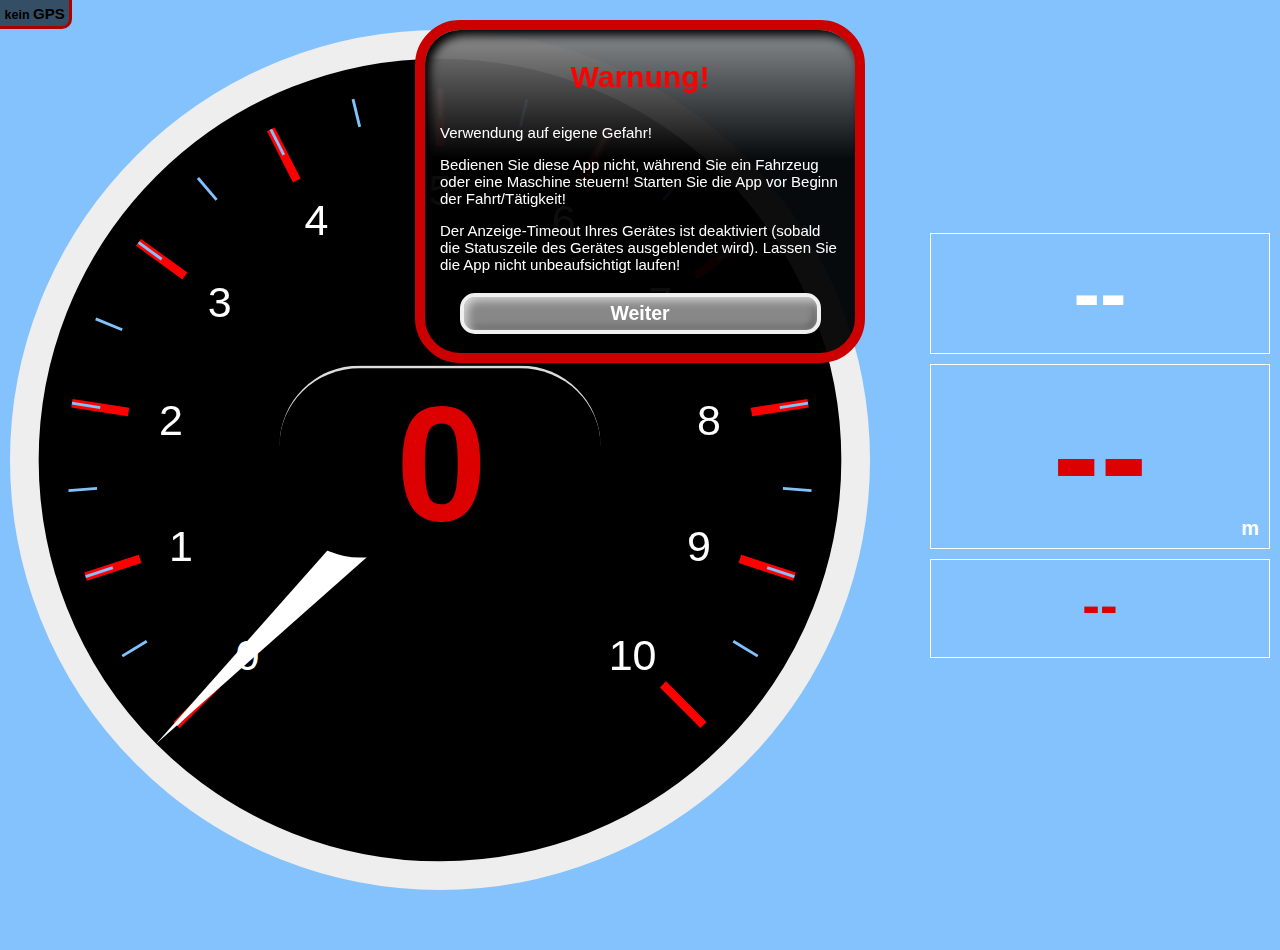
<file: www/kwdtacho.html>
<!DOCTYPE HTML>
<html>
<!-- this code is freely copyable between browser/phonegap/DoridScript -->
<!--
	TODO: for next release:
	- text selection in ALL tags but longer texts 
	- text adjust -> problem noch in Anzeigen, die nicht .display-frame sind
	
	- einfarbig s/w ohne Ring bei Hud - mit skin-klassen!
	- verrutschen der Zahl wenn nicht dona gestartet 

	TODO: nach nächstem Release:
	- warum neue Performance-Probleme -> css besonders shadows evtl. auch gradients 
	
	 
	TODO:
	Ideen:
	-GPS-Warnung Balken unten auch bei GPS an mit Farben (je nach Range) 
	
	- glob Variablen oder array für sichtbarkeit von Komponenten spart zeitaufwendiges u. manchmal 
	  fehleranfälliges (wegen Dauer) abfragen über jQuery
	  besonders für das häufige Abfragen innerhal gpstool.change

	- vordefinierte Verschachtelung für displays:
		- wenn drei, die 2 kürzesten nebeneinander, das lange darunter
		- wenn vier, die beiden langen auf eine Seite??
		- wenn 2 immer untereinander	  
		- gilt für landscape ohne gauge und portrait unter gauge
		- Länge wird im Objekt bei init gespeichert, genau wie der init-string
-->

<head>
    <meta charset="utf-8">
    <meta name="viewport" content="width=device-width,initial-scale=1, maximum-scale=1,user-scalable=no">
    
    <meta name="charset" content="utf-8">
    
    <title>Tachometer App Android DroidScript</title>
    
    <link rel="stylesheet" href="css/fontello.css">
    <link rel="stylesheet" href="css/cssgauge.css">
  
    <script src='file:///android_asset/app.js'></script>
	    <script src='js/droidscript.js'></script>
    
    <!--<script src="file:///android_asset/Html/jquery/jquery.min.js"></script>-->
    <script type="text/javascript" src="js/jquery-1.8.2.min.js"></script>
    <!--TODO: teste neueste jQuery Version-->
    
    <script src="js/jquery.tap.js"></script>

    <script src="js/cssgauge.js"></script>

    <style>
        /* TODO: Schriftgrößen global vorberechnen anhand Device-DPI */
        /* TODO: Problem vergrößerter Schriften des Gerätes (Geräteinstellungen!) handeln */
        /* #83C2FD */
        /* #DD0000 warning */
         
        * {box-sizing:border-box;font-family:Tahoma,Verdana,Univers,sans-serif;
            -webkit-user-select:none;
            -webkit-touch-callout:none;
        }
        /* note: select/callout should be activated in input fields or longer texts
        */
        body { margin:0;padding:0;font-size:15px;color:white;}
        p,h1,h2,h3,h4 {margin:0;padding:0;color:white;}
       
        .test {
        	background-color: #83C2FD;
            /*transition:2s background-color ease-in; TODO: construct tags so you can use opacity!*/
        }
        .ext-btn,
        .btn {
            display:block;
            color:white !important;
            font-size:130%;
            font-weight:bold;
            background-color:#888;
            padding:5px;
            margin:1em;
            border:4px solid #f0f0f0;
            border-radius:15px;
            box-shadow:3px 3px 10px #ddd inset,-3px -3px 7px #555 inset;
            text-decoration:none;
            text-align:center;
            -webkit-user-select:none;
            -webkit-touch-callout:none;
        }
        /* want colors of KWD Logo */
        .ext-btn { 
        	background-color:#83C2FD;
        	border-color:#DF3F2E;
            box-shadow:3px 3px 10px #eee inset,-3px -3px 7px #444 inset;
        }
        /*  switcher must not have .btn
            can have class "switched-on" to determine state
        */
        a.switcher,
        a.switcher:link,
        a.switcher:visited,
        a.switcher:hover,
        a.switcher:focus,
        a.switcher:active {
            display:block;
            color:white;
            padding:1em 1em 1em 1em;
            /*padding:1em 1em 1em 3em;
             text-indent:-1.5em;*/
            margin:0;
            border-top:1px solid white;
            text-decoration:none;
            background:none;
            outline:none;
            -webkit-tap-highlight-color: rgba(0,0,0,0);
            -webkit-user-select:none;
            -webkit-touch-callout:none;
        }
        .lastswitcher {
            border-bottom:1px solid white;
        }
        .fa {
            color:#dd0000;
            display:inline-block;
            width:40px;
            padding-right:20px;
        }
        .switched-on .fa {
			color :#00dd00;
		}
		.menuitem .fa
		{
            color:#FFFFFF;
        }
		.mirror {
			transform:scale(-1,1);
            padding-right:0;
            padding-left:1em;
            text-align:right;
		}
		.icon-zoom-out {
			font-size:65%;
		}
        
		/* marks elements to be changed when no-gps
		 */
		.gps {
		}
		.no-gps {
			color:#dd0000 !important;
		}
        /* some properties are set by JS */
        #digital-on-analog {
            position:absolute;
            font-size:40px;
            font-weight:bold;
            text-align:center;
            color:white;
            line-height:1em;
            background-color:#000000;
            letter-spacing:0;
            border-top:1px solid #ddd;
        }

        #info-on-analog {
            position:absolute;
            color:white;
            line-height:1em;
            text-align:center;
            font-weight:bold;
        }
        .gps-warning {
        	color:#DD0000;
        }
        .gps-warning-text {
        	font-size:1.75em;
        	line-height:1em;
        }
        /* text inside #digital-on-analog shield */
        #dona-text {
            position:absolute;
            letter-spacing:0;                      
        }

        .display-frame {
            position:relative;
            display:block;
            width:auto;
            height:auto;
            margin:10px;
            padding:20px 10px 20px 10px;
            font-size:150px;
            font-weight:bold;
            line-height:1em;
            text-align:center;
            overflow:hidden;
            border:1px solid white;
            white-space:nowrap;
            letter-spacing:0;
            -webkit-user-select:none;
            -webkit-touch-callout:none;
        }
        #display-container {
			overflow:hidden;
        }
        #display-col-1 {
        	position:relative;
        	padding:20px 20px 20px 0;
        }
        #display-col-2 {
        	position:relative;
        }
        .halfsize {
        	background-color: #000000;
        }
        #maxspeed {
        	float:right;
        }
        #averagespeed {
			float:left; 	
        }
        .speed {
            line-height:1.25em;
        }
        /* kmh wird jetzt unabhängig gesetzt, da es bei analog die Anzeige
        von canvgauge verdeckt.
        wenn digital, soll es allerdings innerhalb positioniert werden.
        Alternative: zwei verschiedene 
        
        TODO: Schriftgrößen aller digitalen Anzeigen inkl. .unitlabel
            in Funktion gleichwertig verarbeiten!
            
        */
        .unitlabel {
            position:absolute;
            color:white;
            line-height:1em;
            text-align:center;
            font-weight:bold;
            padding:10px;
            font-size:20px;
            right:0;
            bottom:0;        
        }
        /* some properties are set by JS */
        #digitalspeed {
        }
        /* some properties are set by JS */
        /* TODO: gleichsetzen mit #digitalspeed als class */
        #time,
        #geolocation,
        #geoaltitude {
        }
        #geolocation {
            font-family:monospace;
            overflow:hidden;
        }
        #positiontext {
            line-height:1em;
        }
        #gauge {
            /*
                  transform:scale(-1,1);
          -moz-transform:scaleX(-1);
          -webkit-transform: scaleX(-1);
          */
        }
        #title {
            position:relative;
            bottom:1em;
            padding:1em;
        }
        #logo img {
            width:100%;
            margin-left:-7px;
            margin-bottom:15px;
        }
        #title p{
            margin-bottom:5px;
        }
        /* for current control funcs. all dialogs must be visible! */
        .dialog {
        	display:none;
            position:absolute;
            width:90%;
            max-width:30em;
			top:20px;
			right:5%;
/*            background-color: rgba(0,0,0,0.9); */
            color:white;
            border:10px solid #ddd;
            background-image:-webkit-linear-gradient(rgba(120,120,120,0.95) 5%, rgba(0,0,0,0.95) 40%);
            /*box-shadow: 5px 5px 10px #000 inset,5px 5px 20px #000;*/
            box-shadow: 5px 5px 10px #000 inset;
            border-radius:3em;
            font-size:1em;
        }
        .dialog p,
        .dialog h1,
        .dialog h2,
        .dialog h3 {
            margin:1em;
        }
        #menu {
            margin: 1em auto;
            text-align:center;
            display:none;
        }
        #warningdialog {
            color:white;
            border-color:#CC0000;
        }
        #warningdialog h1 {
            color:red;
            text-align:center;
        }
        #yesnodialog {
            text-align:center;
            top:25%;
        }
        #yesnodialog * {
            font-size:1.2em;
        }        
        #splashscreen {
            background-color: #83C2FD;
            position:absolute;
            padding:20px;
            top:0;
            left:0;
            width:100%;
            height:120%;
        }
        #splashscreen p {
            margin-top:50%;
        }
        #splashscreen img {
            width:100%;
            margin-left:-5px;
        }
        #wait {
            width:200px;
            height:2em;
            margin:auto;
        }
        #infocard {
            position:absolute;
            top:0;
            width:100%;
            overflow:scroll;
            background-color:white;
            color:black;
            padding:25px;
            display:none;
        }
        #infocard * {
            color:black;
        }
        #infocard p,
        #infocard h1,
        #infocard h2,
        #infocard h3 {
            margin-bottom: 0.7em;
        }
        #infocard h3{
            font-size:1em;
        }
        #infocard a {
            font-weight:bold;
            color:  #40a1fc;
        }
        /* neg right padding due to css of .fa : */
        #menubutton {
            position:absolute;
            top:0;
            right:0;
            font-size:2em;
            padding:0.5em 0em 1em 1em;
            margin: 0 -0.25em 0 0;
        }
        #gpswarning {
            position:absolute;
            top:0;
            left:0;
            font-size:15px;
            font-weight:bold;
            color:#ff2222;
            color:white;
            padding:0.3em;
            background-color: rgba(0,0,0,0.6);
            border-right:3px solid #aa0000;
            border-bottom:3px solid #aa0000;
            border-bottom-right-radius: 10px;
        }
        .toastmessage {
		    width:80%;
		    height:auto;
		    position:fixed;
		    left:50%;
		    margin-left:-40%;
		    bottom:10px;
		    background-color: #383838;
		    color: #F0F0F0;
		    font-family: Calibri;
		    font-size: 20px;
		    padding:10px;
		    text-align:center;
		    border-radius: 2px;
		    -webkit-box-shadow: 0px 0px 24px -1px rgba(56, 56, 56, 1);
		    -moz-box-shadow: 0px 0px 24px -1px rgba(56, 56, 56, 1);
		    box-shadow: 0px 0px 24px -1px rgba(56, 56, 56, 1);
		    display:none;
		}
		
		/* 
		für Skins addClass mit verschachtelten Klassen,
		*/
		
		/* skin-minimal */  
		.gauge.skin-minimal {
			background-image: none;
			border-color:black;
		}
		.g-minor.skin-minimal,
		.g-majortick.skin-minimal {
			background-color:white;
		}
		.display-frame.skin-minimal {
			border-color:black;
		}
		#digital-on-analog.skin-minimal {
			border-top-color: black;
		}
		/*
		TODO: Unterscheidung .hud-able .hud (letztere wird erst hinzugefügt, wenn hud aktiviert)
		*/
    </style>
</head>

<body class="test" onload="app.Start()">
<!-- start html -->
    <div id="display-container">
      <div id="display-col-1">
        <div id="digitalspeed" class="hud switchhud display-frame skin"><span class="speed display-text gps">0000</span><div id="kmh-digital" class="unitlabel">km/h</div>
        </div>
        <div id="cssgauge-wrapper"> <!--flexible size planned-->
			<div id="cssgauge" class="gauge switchhud skin">
				<div class="g-scale"></div>
					<div id="g-pointer" class="g-pointer g-item"></div>
					<!-- change order  when testing finished -->
					<div class="g-center g-item"></div>
	            <div id="digital-on-analog" class="hud switchhud skin"><div id="dona-text" class="speed gps">0000</div></div>
	            <div id="info-on-analog"><div class="units-kmh gps-no-warning">kmh/h</div><div class="gps-warning"><span class="gps-warning-text">GPS</span></div></div>
			</div>
		</div>
        <div id="speedstats" class="2-in-a-row">
            <div id="averagespeed" class="display-frame hud switchhud halfsize test"><span id="averagespeedtext" class="display-text gps">00000</span><div id="averagespeedlabel" class="unitlabel">&#216;</div></div>
            <div id="maxspeed" class="display-frame hud switchhud halfsize test"><span id="maxspeedtext" class="display-text gps">00000</span><div id="maxspeedlabel" class="unitlabel">max</div></div>
        </div>

    </div>
    
    <div id="display-col-2">
        <div id="time" class="hud switchhud display-frame skin"><span class="display-text">00:00:00</span></div>
        <div id="geoaltitude" class="hud switchhud display-frame skin"><span id="altitudetext" class="display-text gps">0000</span><div id="m-alt" class="unitlabel">m</div> </div>
        <div id="geolocation" class="hud switchlocformat display-frame skin"><span id="positiontext" class="display-text gps">00°00'00.0"N<br />00°00'00.0"E</span></div>
        <div id="geobearing" class="hud display-frame"><span id="bearingtext skin" class="display-text gps">000°</span><div id="bearinginfo" class="unitlabel">Sensor</div></div>
        <div id="geoaccuracy" class="hud display-frame"><span id="accuracytext skin" class="display-text gps">0000</span><div id="accuracyinfo" class="unitlabel">m</div></div>
    </div>
</div><!--display-container-->

    <div id="title" class="autofade">
        
	  <p id="no-gauges"><a class="btn" href="#settings">Anzeigen zuschalten</a></p>
	  
  	</div>

    <div id="menu">
        <a class="btn" href="#info">Info</a>
        <a class="btn" href="#settings">Einstellungen</a>
    </div>
    
    <div id="infocard" class="card">
        <h2>Viel Spaß mit unserer<br />Tacho- und  GPS-App!</h2>
      <p>powered by</p>
	  <a id="logo" href="#"><img src="res/kwd-4-title.png" /></a>
	  <p>Dies ist ein <strong>GPS</strong>-Tachometer mit Höhen-, Positions- und Zeitanzeige für Reise und Freizeit.</p>
	  <p> Die HUD-Funktion
        ("Head-Up-Display") erlaubt es, das Gerät mit gespiegelter Anzeige vor die Scheibe eines Fahrzeugs zu legen.</p>
        
        <p>Die aktuelle GPS-Position <!--oder Ihre Richtung --> schnell anzuzeigen ist in der freien Natur nicht nur interessant sondern z.B. auch im
        Notfall eine wichtige Info für Rettungskräfte. Es kann wahlweise der dezimale Wert angezeigt werden
        (Auf die Positionsanzeige tippen).</p>
        
        <p>Die Genauigkeit der Höhenangabe sollte nicht überschätzt werden.
        Sie liegt etwa im gleichen Bereich wie die der Position, wo die Ungenauigkeit
        selbst bei guten Empfang meist zwischen 3 und 20 Metern schwankt (bei schlechtem Empfang bis über 100 Meter).
        Ähnliches gilt für die Geschwindigkeitsangabe bei sehr geringen Geschwindigkeiten (unter 10km/h).</p>
        
        <p>Bitte beachten Sie, dass Sie  eventuell erst GPS (meist "Standort > Hohe Genauigkeit" genannt) in den Einstellungen
        Ihres Gerätes aktivieren müssen.</p>
        
        <p>Standortdaten werden nicht weiter verarbeitet.</p>
        <p>KWD Tacho Version 1.10 &copy; 2015 <a class="ext-link" href="http://kuehne-webdienste.de/">KÜHNE-Webdienste.de</a></p>
        <p><a class="ext-link" href="http://kuehne-webdienste.de/index.php?article_id=47">Datenschutzerklärung</a></p>
        <p><a class="ext-link" href="http://kuehne-webdienste.de/index.php?article_id=49">Lizenzen</a></p>
        
        <p>Diese App verzichtet auf Werbe-Einblendungen und ist dennoch kostenlos.
        Falls Ihnen die App gefällt, können Sie ihre Entwicklung voran treiben,
        indem Sie einen kleinen Betrag spenden. Vielen Dank!
        
        <a href="http://kuehne-webdienste.de/index.php?article_id=50" class="ext-btn ext-link">Spenden</a>
        
        </p>

    </div>

  <div id="warningdialog" class="dialog">
    <h1>Warnung!</h1>
    <p>Verwendung auf eigene Gefahr!</p>
    <p>Bedienen Sie diese App nicht,
      während Sie ein Fahrzeug oder eine Maschine steuern! Starten Sie die App vor Beginn der Fahrt/Tätigkeit!</p>
    <p> Der Anzeige-Timeout Ihres Gerätes ist deaktiviert (sobald die Statuszeile des Gerätes ausgeblendet wird).
      Lassen Sie die App nicht unbeaufsichtigt laufen!</p>
	<p><a href="#warningcont" class="btn">Weiter</a></p>
  </div>

    <div id="settingsdialog" class="dialog">
        <h3>Auswahl</h3>
<!--        <a id="digital" class="switcher radio" href="#"><span class="fa fa-dot-circle-o fa-lg"></span> Digital</a>
        <a id="analog" class="switcher radio" href="#"><span class="fa fa-dot-circle-o fa-lg"></span> Analog</a>
        <a id="all" class="switcher radio switched-on" href="#"><span class="fa fa-dot-circle-o fa-lg"></span> Analog & Digital</a>
-->
      <a id="tachoswitch" class="switcher switched-on" href="#"><span class="fa icon-gauge"></span>Tachometer</a>
	  <a id="switchtime" class="switcher switched-on" href="#"><span class="fa icon-clock"></span>Uhrzeit</a>
	  <a id="switchaltitude" class="switcher switched-on" href="#"><span class="fa icon-zoom-out icon-android-landscape-512px"></span>Höhe über NN</a>
	  <a id="switchposition" class="switcher switched-on" href="#"><span class="fa icon-location"></span>Position</a>
	  <a id="switchhudsettings" class="switcher" href="#"><span class="fa icon-sort-numeric mirror"></span>HUD</a>
      <a id="moresettings" class="switcher menuitem" href="#"><span class="fa icon-cog"></span>Einstellungen ...</a>

	  <!--<a id="switchbackkey" class="switcher switched-on" href="#"><span class="fa icon-ok"></span> Beenden mit Zurück-Taste</a>-->
	  

        <a class="btn" href="#info">Info</a>
        <a class="btn" href="#exit">App BEENDEN</a>
        <!--<a class="btn" href="#cancel">Abbrechen</a>-->
    </div>
    
    <div id="tachosettingsdialog" class="dialog">
        <h3>Tachometer</h3>

	      <a id="digitalanalog" class="switcher switched-on radio" href="#"><span class="fa icon-gauge-2"></span>Digital & Analog</a>
	      <a id="digital" class="switcher radio" href="#"><span class="fa icon-sort-numeric"></span>Nur Digital</a>
		  <a id="analog" class="switcher radio" href="#"><span class="fa icon-gauge"></span>Nur Analog</a>        
	       <a id="switchautorange" class="switcher menuitem" href="#"><span class="fa icon-gauge-2"></span>Wertebereich zurücksetzen</a>	  
		  <!--
		  	<a id="maxsettings" class="switcher menuitem" href="#"><span class="fa icon-upload"></span>Höchstgeschwindigkeit</a>
		  <a id="averagesettings" class="switcher menuitem" href="#"><span class="fa icon-right"></span>Mittlere Geschwindigkeit</a>
		  -->
		  <!--<a id="alarmsettings" class="switcher menuitem" href="#"><span class="fa icon-bell-alt"></span>Geschwindigkeitsalarm</a>-->
		  <!--
		  	TODO: implement later, when auto-background-management is not enough
		  	<a id="backgroundsettings" class="switcher swithhed-on" href="#"><span class="fa icon-chart-area"></span>Hintergrundmessung</a>
		  -->
    </div>

    <div id="moresettingsdialog" class="dialog">
        <h3>Einstellungen</h3>

	    <a id="tachosettings" class="switcher menuitem" href="#"><span class="fa icon-gauge"></span>Tachometer ...</a>
       <a id="switchwarning" class="switcher switched-on" href="#"><span class="fa icon-info-circled"></span>Hinweise anzeigen</a>
	    <a id="switchredwarning" class="switcher switched-on" href="#"><span class="fa icon-attention"></span>Warnungen anzeigen</a>
    </div>        
    
    <!--<div id="menubutton"><span class="fa fa-ellipsis-v autofade"></span></div>-->
    
  <div id="gpswarning" class="gps-warning"><small>kein </small>GPS</div>
  
    <div id="yesnodialog" class="dialog">
    <p> test </p>
    <a class="btn" id="yes" href="#">JA</a>
    <a class="btn" id="no" href="#">Nein</a>
    </div>

    <div id="splashscreen" class="screencard">
        <p>powered by</p>
        <img src="res/kwd-4-title.png" />
    </div>
    
    <div class="toastmessage">Das ist ein Popup</div>
    
	<script type="text/javascript">
	/* start javascript */

/*
IDEE:
Funktionen auslagern in .js Datei außer gerade editierte...
*/

// Konstanten
const storage_settings = 'kwd_tacho_settings';
const storage_tachorange = 'tachorange'; 
const storage_tachocurrentmax = 'tachocurrentmax'; // meint Höchstgeschwindigkeit
const storage_tachoaverage = 'tachoaveragegroups'; 
var tacho_defaultrange = 200;
var layout_gauges = 0; // counts number of displayed components (for layout and messages)
var col1_alone = false; // flag if only display-col-1 is displayed (for performance)
var col2_alone = false; // flag if only display-col-2 is displayed (for performance)
var clock_visible = false; // to check if Geoloaction can be paused
var clock_interval = null; // will be cleared if clock hidden (for performance)
var gpswarning_blinkinterval = null; 
var gpswarning_timeout = null;
var gpswarning_active = false; // saves state of warning (performance)
var cssgauge_visible = true; // will be set/unset by setTachoLayout  (performance)

// recognize browser
// ask var app_browsermode
var app_browsermode = false; 
 
 

/* gibt eine message aus
    - kapselt app.ShowPopup, um Layout und Zusatzfunktionen steuern zu können
    (z.B. stapeln von Nachrichten ähnlich log)
*/
function toastMessage(msg) {
    app.ShowPopup(msg,'bottom');
}

var gps_running = false; // prevent loc.Start() if running OR loc.Stop() when if already stopped
function startGps() {
	if (!gps_running) {
		if (typeof loc != 'undefined') {
			if (!(layout_gauges==1 && clock_visible)) { // clock only --> no gps needed
				 
				loc.Start();
				gps_running = true;
			}
		}
	}
}
function stopGps() {
	if (gps_running) loc.Stop();
	gps_running = false;
}

var gps_blinking = false;
function gpsBlink() {
	var color = (gps_blinking) ? '#dd0000' : 'black';
	$('.gps-warning').css('color',color);		
	gps_blinking = !gps_blinking;
}
/* sets colors and warning text
 * - called by timeout or directly
 */
function setGpsWarning() {
	if(!gpswarning_active) {
	    $("#gpswarning,.gps-warning").show();
	    $('.gps-no-warning').hide();
		$('.gps').addClass('no-gps');
		gpswarning_blinkinterval = setInterval(gpsBlink,500);
		gpswarning_active = true;
	}	
}
/* removess colors and warning text
 * - usually called only directly
 * - resets the timeout 
 */
function clearGpsWarning() {
	if(gpswarning_active) {
		$("#gpswarning,.gps-warning").hide();
	    $('.gps-no-warning').show();
		$('.gps').removeClass('no-gps'); // check if without . (dot)	
		if(gpswarning_blinkinterval!==null) clearTimeout(gpswarning_blinkinterval);
		gpswarning_active = false;
	}
	if(gpswarning_timeout!==null) clearTimeout(gpswarning_timeout);
	gpswarning_timeout = setTimeout(setGpsWarning,6000); // 6s is a matter of fealing :-)
}

//var previous_time = 0; // save time for check (for performance)
/* refresh display of clock
 * - called only as interval callback
 * - disabled when clock hidden
 */
function changeTime() {
    //update watch 
    // TODO: ask if time is currently displayed (set in menü!) 
    var date = new Date();
    // you don't need it since interval is large anyway:
    //if (date.getTime() < previous_time + 1000) return; // is ca. one second
    
    var h = date.getHours();
    h = ((h < 10) ? "0" + h : h);
    var m = date.getMinutes();
    m = ":"+((m < 10) ? "0" + m : m);
    var s = date.getSeconds();
    s = ":"+((s < 10) ? "0" + s : s);
    $('#time').text(h+m+s);
    
    // this prevents warning when clock is used alone
    if (layout_gauges==1) clearGpsWarning();
    
} 
function startClock() {
	clock_interval = setInterval(changeTime,1000);
	clock_visible = true;
}
function stopClock() {
	if (clock_interval !== null) clearInterval(clock_interval);
	clock_visible = false;
}

function OnConfig() {
    //ATTENTION!: don't check screen rotation result here, 
    // since width and height are still old values in WebView!
    // see $(window.resize(...)
}

//Called when application is paused.
function OnPause() 
{ 
    if (typeof settings !== 'undefined') settings.save();    
    app.PreventScreenLock(false);
	//app.SetScreenMode('Normal');
    //if (typeof loc !== 'undefined') loc.Stop(); // ist die Frage ob es nicht im Hintergrund weiterlaufen soll!
    // --> TODO: ein flag setzen, so dass gpstool.change darauf reagieren und z.B. nur die wichtigsten Sachen machen
    // kann, z.B. nur die Werte weiter verarbeiten, die die für die Statistik erforderlich sind.
    if (typeof gpstool !== 'undefined') gpstool.saveAverage();  
}
 
// TODO: check what it does when inside menu?
// --> the double check should prevent fade
function OnResume() 
{ 
	app.Debug("on resume");
    app.PreventScreenLock(true);
    
    if (typeof loc !== 'undefined') loc.Start(); // check if error when start twice!!!    
    resetHud();
}

// back button hides open dialogs or screen modes like hud
function OnBack()
{
    if (app_browsermode) app.Debug('OnBack'); // why cannot see this msg??
    
	// just check if there is any open menu
	// otherwise show main menu
	if(menustack.current()=="") menustack.push('settingsdialog');
	else {
		menustack.pop(); // you can read the popped element and react!
	    // no gauges warning now with *counter* 
	}
	
	resetHud(); 
	// TODO: irgendwie scheint das resetHud erst bei Klick *im* Hauptmenü zu reagieren
}

// my own app.Exit wrapper, app.Exit() must not exist more than once!
// (so i control things much better!!)
function Quit() {
    OnPause();  // nach neuesten Tests nicht automatisch
    app.Exit();
}

function confirmYesNo(str) {
    $('#yesnodialog p').text(str);
    $('#yesnodialog').show();
}

/* hardware menu button
*/
function OnMenu( name )
{                
    OnBack(); // TODO: stack löschen und wieder bei Hauptmenü anfangen!
}



//Called when we get a change in location.  // TODO: direkt set???
function loc_OnChange( data ) 
{ 
    gpstool.change(data);
} 

/* TODO: better receive gauge as var instead of using the global var
*/
// class
function GpsTools () {
    //private:
    var speed =0.0;
    var lastspeed = 0.0;
    var dspeed = 0.0;
    var step = 0.0;
    var stepcount = 0;
    var lat = 0;
    var lon = 0;
    var locformat = true; // if true format in ° ' ", otherwise float val
    var alt = 0;
    var hud = false;
    var that=this;
    var maxspeed = 0; 
    var tachorange = 10;
    var dochangetachorange = false;
    var speedtest = 0;
    // TODO: a class from this would be nicer
    // TODO: make SIMPLE calculation by saving just the SUM and the COUNT
    // TOOD: by this make sure there will be no +e form 
    var average_count = 0; // current count of all older groups
    var average_sum = 0;   // current sum of all older groups
    var average_grouplist = new Array();
    
    var average_itemcount = 0;
    var average_list = new Array();
    var average_groupsize = 2;
    var average_treshhold = 5400;
 
    function ConvertDDToDMS(D, lng){
        return {
            dir : D<0?lng?'W':'S':lng?'E':'N',
            deg : 0|(D<0?D=-D:D),
            min : 0|D%1*60,
            sec :(0|D*60%1*6000)/100
        };
    }

    function refreshLocDisplay() {
        if(locformat) {                    
            var lf = ConvertDDToDMS(lat,false);
            //        lattest = parseInt(lf['deg']) + parseInt(lf['min']) /60 + parseInt(lf['sec']) / 3600;
            var tempstr = lf['deg']+'°'+lf['min']+"'"+(Math.round(lf['sec']*10)/10).toFixed(1)+'"'+lf['dir']+'<br />';
            var lf = ConvertDDToDMS(lon,true);
            tempstr += lf['deg']+'°'+lf['min']+"'"+(Math.round(lf['sec']*10)/10).toFixed(1)+'"'+lf['dir'];
            $('#positiontext').html(tempstr);
        }
        else $('#positiontext').html(lat+',<br />'+lon);
    }
    
    //public
    
    this.switchLocFormat = function() {
        locformat = !locformat;
        refreshLocDisplay();
    };
    
    this.setStep = function() {
      stepcount++;
      dspeed += step;
      $('#digitalspeed').text(Math.round(dspeed));
      if(stepcount<4) window.setTimeout(that.setStep,250);
    };
    
    /*
        collects values for average speed
          s: speed value to add
          resettime: value != 0 defines max time span (value in hours!), in this case reset the average collection! 
        
        - makes timestamp from hours
        - stores timestamp internally
        - does NOT auto save averagespeed persisently (must be done seperately, eg. on resetAutoFade/resetHud, or OnPause)

        akt. Implementation: 
        - gleich bei Beginn Gruppe mit 2, dadurch alle 2 s ein neuer Wert
        - dann Gruppen gestaffelt 2,4,8,16 
        - Gruppenerweiterung nur, wenn treshhold == gewünschte max. Länge der Liste erreicht. (z.B. 5400)
        - wenn max. Länge der höchsten Stufe (16) erreicht, werden alte Werte gelöscht.
        - der einzige Sinn der Gruppierung ist Performance-Einbruch des JS zu verhindern,
          durch Tests könnte der treshhold bestimmt werden
        - wenn bei Basisgruppe =2 bleibt --> Werte von 3 Stunden
        - NICHT beachtet ist bisher, dass alte Werte gelöscht werden sollten, wenn 24h oder mehr um sind, OHNE dass Tachometer benutzt wurde
          (ist vielleicht erstmal ganz gut so :-)
          
         TODO: neue Implementation: 
         - einfach 2 Werte speichern: summe und Anzahl. fertig!.
         - man bräuchte aber 2 Summen, nämlich die gesamte und die bis vor Ablauf der Gleitwerte
         --> da einzige Problem ist nun der *gleitende* Mittelwert
         - deshalb auch Gruppen speichern, genau 1 je Programmstart.
         - da Zeitüberchreitung des Zeitfensters (z.B. 24h) sowieso nicht bei laufender Messnung beachtet werden soll,
    */
    this.averageSpeed = function(s,resettime) {
 
 		var i,cas,clength; // used several times
 		
		
		if (resettime && resettime > 0) {
		
			// time value not yet used
			
			delete average_list;	
		}
		else {
			// TODO: völlig neue Berechnung!
			// first collect values
			average_grouplist.push(Math.round(s*100)/100);		
			// check if group is full
			var gs = average_grouplist.length; // only if gs is used again
			if (gs >= average_groupsize)  {
				// now add group to main list by making average value and clear grouplist
				 cas=0;
				 for(i=0;i<average_groupsize;i++) {
				 	cas += average_grouplist[i];
				 }
				cas = cas / average_groupsize;
				//app.Debug(average_grouplist);
				//app.Debug(cas);
				average_list.push(cas);
				// the main list will get cutted if too large
				clength = average_list.length;
				if (clength>average_treshhold) {
					averagelist.shift(); // or first change group size!
					clength--;
					//TODO: make startindex instead of shift, the array will cutted by storing/restoring + restarting app
				}
	
				 // noe get average from main list
				 //if (clength % 100 ==0) app.Debug ('avg main list size:'+averagelist.length);
				 //if (clength) app.Debug ('avg main list size:'+average_list.length);
				 //if (clength) app.Debug (average_list);
				 app.Debug(clength);
				 cas=0;
				 for(i=0;i<clength;i++) {
				 	cas += average_list[i];
				 }
				 cas = cas / clength;
				 $('#averagespeedtext').text(Math.round(cas));
	        
				average_grouplist.length = 0 ; // slowest	        
			}
		} // else // resettime

    };
 
 	/* save function  for average speed
 	 * 
 	 * - seperate from generating for performance reasons (should be used only on pause / quit )
 	 * - makes string of array
 	 * - if array empty save empty string!
 	 * 
 	 * return: true: success; false:error
 	 */
 	this.saveAverage = function () {
	 		
	 	var str = '';
	 	var clength = average_list.length;
	 	if (clength) {
	 		try {
	 			str = JSON.stringify(average_grouplist);
	 		}
	 		catch(e) {
	 			app.Debug(e);
	 			return false;
	 		}
	 		app.Debug(str);
	 		app.SaveText(storage_tachoaverage,str);
	 	}
	 	return true;
 	};
 	/* load function for average speed
 	 * - makes array of object out of string with JSON.parse
 	 * - error while loading or empty string leaves array unchanged
 	 * return: true=success, false=nothing (sensible) loaded
 	 */
 	this.loadAverage = function() {
 		var str = app.LoadText(storage_tachoaverage,'');
 		var err=0;
 		if (str) {
 			// for the unusual case of loading after init of app delete list:
 			if(average_grouplist.length) average_grouplist.length = 0;
 			try {
 				average_grouplist = JSON.parse(str);
 			}
 			catch(e) {
 				app.Debug(e);
 				err=1;
 				average_grouplist = new Array();
 			}
 		}
 		if (err) return false;
 		else return true;
 	};
    /*
        sets the maxspeed
        - newmaxspeed: only accepted if > current maxspeed
        - newmaxspeed: < 0: reset maxspeed with value (like in this.tachoRange)
        - auto saves maxspeed persisently
    */
    this.maxSpeed = function(newmaxspeed) {
        
        
        if(newmaxspeed > maxspeed || newmaxspeed < 0) {
            maxspeed = (newmaxspeed<0) ? -newmaxspeed  : newmaxspeed;
            app.SaveNumber(storage_tachocurrentmax,maxspeed); // is called quite often shortly after reset but not more often than once a second
            $('#maxspeedtext').text(maxspeed);
        }
       
        return (maxspeed);
        
    };
    
    this.change = function(newlocdata) {
		app.Debug('loc change');        

        // if provider == network, speed has no reasonible value
        // so keep old value unless gps
        // TODO: alle Änderungen auch ohne GPS wenn möglich - z.B.  für initiale Werte
        // oder != 0 abfragen : entweder Wert !=0 oder nur von gps
        
        if (newlocdata.provider.toLowerCase() == "gps") {
			clearGpsWarning();
			
            lastspeed=speed;
            // rounding saves a lot of space when converting values to string
            speed =  newlocdata.speed;
            if (speed < 0) speed = 0; // for the case of calculation or rounding errors
            //(if speed is momentarily <0 this can disturb statictic/display functions of app)
            speed *= 3.6; // km/h
            // kmhspeed = speed * 3.6;  // planned
            // mphspeed = speed * 0.44704; // planned
            // knspeed = speed * 0.514444; // planned
            
            //currently not used $('#bearingtext').text(newlocdata.bearing+'°');
            //currently not used $('#bearinginfo').text('GPS');


	        //if (speedtest<50) speedtest+=0.9;
	        //else speedtest+=9;
	        //speed=speedtest;// test value for debug
	        //speed=42;
	        
	        //TODO: turn on: this.averageSpeed(speed);
	        this.maxSpeed(speed);
	        
	        var ss = "";
	        //sieht Scheiße aus: if (speed < 10) ss = speed.toFixed(1); //eine Kommastelle bei <10 km/h
	        // Kommastelle nur wenn hinterer Teil ganz kleine Schrift
	        ss = Math.round(speed);
	        
	        $('.speed').text(ss);
	
	        if (cssgauge_visible) { // flag for performance
		        // correct scale if >1000 or <1000
		        if (speed >= 1000 && lastspeed<1000) dona_text_scale(dona_scale4);
		        else if (speed < 1000 && lastspeed>=1000) dona_text_scale(dona_scale3);
		        
	        	if (speed > 0) this.tachoRange(speed); // must not be <= 0  (accidently)
	        	gauge.setValue(speed); // hier den exakten float value nutzen
	        }
        }
        else {
            //$('#bearinginfo').text('Sensor');
            // gpswarning is controlled by block above only
        }
        
		// get always these values !:
		// but only set if not 0
        if (newlocdata.latitude!=0) lat = newlocdata.latitude; // TODO: check if you should round!
        if (newlocdata.longitude!=0) lon = newlocdata.longitude;    // TODO: check if you should round!
        if (newlocdata.altitude!=0) alt = newlocdata.altitude; // TODO: check if you should round!
        //currently not used  $('#accuracytext').text(newlocdata.accuracy); 
        // analog speed testing: 
        


        //step = (speed - lastspeed) / 4;
        //stepcount=0;
        //dspeed = lastspeed;
        // window.setTimeout(this.setStep,250);

        //test
//        lat = 40.1641164;
//        lon = -7.8928645;

        //update geolocation
        refreshLocDisplay();
        
        //update altitude
        
        $('#altitudetext').text(Math.round(alt));
    };
    
    /* switch the hud (mirroring) on and off
    - sets one specific state if parameter setto is set ('on'|'off')
    */
    this.switchHud = function(setto) {
    
        if (setto=='on') hud = true;
        else if (setto=='off') hud = false;
        else hud = !hud; 
        
        var scale = hud ? -1 : 1;

        $("#display-container").css({
            'transform' : 'scaleY('+scale+')',
            '-webkit-transform' : 'scaleY('+scale+')',
            '-moz-transform' : 'scaleY('+scale+')',
            '-o-transform' : 'scaleY('+scale+')',
        });
		if (hud) {
		  $('.skin').addClass('skin-minimal');
		}
		else {
		  $('.skin').removeClass('skin-minimal');
		}
    };
	
	/*
	  setzt Tacho Wertebereich in Anzeige analog hoch 
	  - newvalue enthält eine aktuelle Geschwindigkeit, die ausgewertet werden muss!
	  - wenn newvalue < 0, Max. Wert auf abs(newvalue) direkt gesetzt anstatt zu erhöhen
	  - wenn newvalue zufällig 0 -> nichts tun
	  - Automatische Wertebereich-Erhöhung kann real nicht abgeschaltet werden, sondern wird
	    im Menü lediglich auf niedrig oder hoch zurückgesetzt :-)
	  - TODO: value gleich setzen, wenn Bereich geändert, am besten auch, wenn nicht geändert
	*/
	this.tachoRange = function(newvalue) { 

    	if(newvalue) {

    	    var dochange = false;
    	    
    	    if (newvalue > tachorange
                && $('#cssgauge').is(':visible') // nichts tun wenn ananlog nicht sichtbar!
            ) { 
                
                // do NOT increase but directly calculate new; the divisor == step to round up
                // (this avoids jumping 5 times when starting while having e.g. 100km/h)
                // TODO: 40th step does not work properly
                if (newvalue >= 500) tachorange = Math.ceil(newvalue / 500)*500;
                else if (newvalue >= 100) tachorange = Math.ceil(newvalue / 100)*100;
                else if (newvalue >= 20) tachorange = Math.ceil(newvalue / 50)*50;
                else if (newvalue >= 10) tachorange = Math.ceil(newvalue / 20)*20;
                else tachorange  = 20;
                
                app.Debug("extended range:"+tachorange);
    	        dochange = true;
            }
            else if (newvalue < 0) {
                // this makes it possible to reset to a range
                tachorange = -newvalue;
                dochange = true;
            }
            
            // nun ist tachorange korrekt berechnet, falls nicht größer, nichts tun
            if (dochange) {
                
        	    var minors = 2;
				var maj = tachorange / 10; 
				var split = 6;
				
				if (tachorange<=10) {
				    minors = 2;
				}
				else if (tachorange<=20) {
				    minors = 2;
				}
				else if (tachorange<=50) {
				    minors = 5;
				}
				else if (tachorange<=200) {
				    minors = 2;
				}
				else if (tachorange<=300) {
				    minors = 3;
				}
				else if (tachorange<=400) {
				    maj = 50;
				    minors = 5;
				}
				else if (tachorange<=500) {
				    
				    minors = tachorange / 100;
				}				
				else {
				    minors = 2;
				}
				    
				
				var steps = tachorange / maj;
				// TODO: autoadjust by checking amount of steps
			    split = Math.floor(steps / 3 * 2);
				
        	    gauge.config({
					'wrapper':'cssgauge-wrapper',
					'gauge':'cssgauge',
					'size':'auto', // not yet implemented !
					'maxRange':tachorange,
					'majorStep':maj, // must be < maxRange and reasonable adjusted
					'minorTicks':minors, // should be between 0 and 5
					'overallAngle':270, // degrees, better < 340
					'value':0 // must be < max Range
        	    });
        	    app.SaveNumber(storage_tachorange,tachorange);
            }
    	}
    	return tachorange; 
	};
	
	
	// construct
	
    // current maxspeed
    this.maxSpeed(-app.LoadNumber(storage_tachocurrentmax,1)); // neg. value forces set, default 1, because -0 is just 0
    // current average speed
    this.loadAverage();
    

} // GpsTools

/*  AutoSettings
    sucht per jquery Elemente aus dem DOM, deren Zustand in 
    localStorage gespeichert wird, um z.B. Programmeinstellungen
    wiederherstellen zu können.
    - abhängig von bestimmten Konventionen im HTML:
        - id muss gesetzt sein
        - class 'switcher'
        - Funktionen sollten Zustandsänderung an AutoSettings weitergeben
          (Bsp. hier siehe 'setRadio()' und 'switchClass()'
        - Zustände sollten nicht außerhalb von AutoSettings in vars gespeichert 
          werden
          
    TODO: PROBLEM: funktioniert in App nicht oder schlecht, 
        - Verhalten von get (kann auch *undefined* liefern!) wurde repariert
        --> Timing Problem (wegen jQuery?) besteht immer noch
        - besser wäre, alle switcher bei Programmstart in Array aufzunehmen, wenn
          load scheitert, dies würde auch Array-Vergrößern bei erstem Switch 
          sparen
*/
//class
function AutoSettings(newstoragename,newsetclass) {
    //private
    var data = new Array();
    var storagename = '';
    var setclass = 'switched-on';
    var check = "";
    
    var that = this;
    
    //public
    
    
    /*  speichert in storage wenn möglich
        - gibt false zurück, wenn speichern nicht möglich
        - verändert Struktur 'data' nicht
    */
    this.save = function() {
        
        if(storagename!='' && data.length!=0) {
            var str = JSON.stringify(data);
            window.localStorage.setItem(storagename,str);
            return true;
        }    
        return false;        
        
    };
    
    /*  lädt von storage wenn möglich
        - gibt false zurück, wenn laden nicht möglich
        - verändert Struktur 'data' nicht, wenn laden nicht möglich
    */
    this.load = function() {
        
        if(storagename!='') {
            var str = window.localStorage.getItem(storagename);
            if(str!==null) {
                data = JSON.parse(str);
                return true;
            }            
        }    
        return false;        
    };

    /* findet Element oder fügt es hinzu
        - gibt index des Elementes zurück oder -1 im Fehlerfall
    */
    this.added = function(name) {
        var i;
        var l = data.length;
        for(i=0;i<l;i++) {
            if(data[i]['name'] == name) {
                return i;
            }
        }
        
        if(i==data.length) {
            var a = new Object();
            a['name'] = name;
            a['value'] = 'false';
            data[i] = a;

            return i;
        }
        
        return -1;
    };
    
    /*  initialisiert alle Switches
        - ändert HTML der entsprechenden Elemente
        - liest aktuelles 'data', versucht intern keinen 'load' oder 'generate'
    */        
    this.initall = function() {
        
        var i;
        var l = data.length;
        for(i=0;i<l;i++) {
            if(data[i]['value'] == 'false') {
                $('#'+data[i]['name']).removeClass(setclass);
            }
            else {
                $('#'+data[i]['name']).addClass(setclass);
            }
        }
    };

    /*  liest einen Wert aus Settings liste
        liefert undefined wenn Wert nicht vorhanden
    */
    this.get = function(name) {
        var i;
        var l = data.length;
        for(i=0;i<l;i++) {
            if(data[i]['name'] == name) {
                return data[i]['value'];
            }
        }
        
        return undefined; // TODO: lieber String 'unset'
    };
    
    /*  setzt einen Status und erzeugt Element, wenn nicht vorhanden
        - value string!! 'true' und 'false' werden behandelt
    */
    this.set = function(name,value) {
        
        if(name!=undefined) {
            var i = this.added(name);
            if(i!=-1) {
                data[i]['value'] = value;
                return true;
            }           
        }
        return false;
    };
    
    
    /* return: true: on, false: off
 		- value: if given sets to this (must be string 'true'|'false') (TODO: test!)
 		TODO: alles mit normalem true|false (keine Strings)
	       TODO: id statt elem, da eh wieder zurück referenziert werden muss
     */
    
    this.switchit = function(elem,value) {
        
        var id = $(elem).attr('id');
        var sw = $(elem).hasClass(setclass);
        var setto = (value == 'true') ? true : false; // value undefined also leads to false
        
        if (sw && setto) return true; // prevent multiple set of class
        
        if(sw && !setto) {
        	// remove class may sometimes be called when there is nor more class - without effect
            $(elem).removeClass(setclass);
            this.set(id,'false');
        }
        else {
            $(elem).addClass(setclass);
            this.set(id,'true');
        }

        this.save();
        return !sw;
    };
    
    /* im Gegensatz zum switch muss bei radio bei allen
       betreffenden Elementen (klasse) das Element gesetzt/erzeugt werden
       TODO: id statt elem, da eh wieder zurück referenziert werden muss
    */
    this.radio = function(klasse,elem) {
        
        // alle der klasse auf false
        $(klasse).removeClass('switched-on');
        $(klasse).each(function() {
            that.set($(this).attr('id'),'false');
        });
        
        // gesetztes auf true
        $(elem).addClass('switched-on');
        this.set($(elem).attr('id'),'true');
        
        this.save();
    };

    
    //construct
    if(newstoragename) storagename = newstoragename;
    if(newsetclass) setclass = newsetclass;
    if(this.load()) this.initall();
}


/* manages Visibility of menus or cards or any HTML elements given by id (always called 'menu' here)
 * - 
 * - push() and pop() make sure the caller does not need to know order or type or id of open menu
 */
// class
function PopupStack() {
	
	// private:
	
	var stack = new Array();
	/* adds a menu to the stack
	 * - callback will be used on pop for additional actions on pop
	 * - id must be the name used by HTML element id  
	 */
	
	//public:
	
	/* code for the current project, 
	 * TODO: to make this class independently provide callback mechanism!
	 */
	this.doOnChange = function() {
	    window.scrollTo(0,0);
	};
	
	this.push = function(id,callback) {
	
		var stackentry = new Object( {
			'id': id,
			'callback' : callback
		});
		
		// we hide the last stackentry and
		if (stack.length) {
			var last = stack[stack.length-1];
			$('#'+last.id).hide(); // !jQuery
		} 
		// now show the new menu
		// id is always stored without the #, user can decide to write # or not
		if (id.charAt(0)=='#') id = id.substr(1,id.length-1);
		//app.Debug(id);
		
		$('#'+id).show(); // jQuery!		
		stack.push(stackentry);
		//app.Debug(stack);
		
		this.doOnChange();
	}; 
	
	/* removes a menu from stack
	 * - return: id of popped menu
	 * - if stack empty, do nothing and give back emptys string
	 */
	this.pop = function() {
		
		if (stack.length>=1) {
			var entry = stack.pop();
			// hide the menu to be popped
			$('#'+entry.id).hide(); // !jQuery
			if(stack.length) {
				var last = stack[stack.length-1]; // now the previous is the topmost
				$('#'+last.id).show(); // !jQuery
			}

			this.doOnChange();
			return entry.id;
		}
		else return '';
	};
	
	/* returns the currently visible menu of stack
	 * - does nothing but returning id,
	 * - returns empty string if no menu there
	 * - just use this method to check for an empty stack! 
	 */
	this.current = function () {
		if (stack.length) {
		  var e = stack[stack.length-1];
		  if (e.id) {
		      app.Debug(e.id);
		      return e.id; // TODO: check if can be written like that!
		  }
		}
		app.Debug('stack empty');
		return '';
	};	
}



// in browser global var important:
var gauge = null;

/*
TODO: function to create gauge and change values
*/

var fadetimeout = false;

// only called onInit and OnBack
// function on ice since we don't need infos on the main screen now
/*function resetAutoFade() {
	
    app.SetScreenMode( "Normal"); // show statusbar    
    app.PreventScreenLock(false); // display timeout on again

    if(fadetimeout!==false) clearTimeout(fadetimeout);

    $('.autofade').show();
    $('.test').css({ 'background-color': '#83C2FD' });

    
    // TODO: class "preventfade" oder so
    // is now handled by PopupStack :-)
    if(menustack.current()=='') {
        fadetimeout = setTimeout(fadehud,5000);
		app.Debug("fade timeout set, since no menus open");
    } else app.Debug("fade DENIED");
}
*/
function fadehud() {
    
    // restart counter if something is in the way:
    // TODO: class "preventfade" oder so
    // TODO: hidden abfrage geht nicht :-(
    if(menustack.current()=='') {
    	// TODO: use .autofade again for color/backgroundcolor of several elements e.g. gauge 
        //$('.autofade').fadeOut('slow');
        $('.test').css( { "background-color" : "#000" });
    }
    else clearTimeout(fadetimeout);
}


/* does only the lock and fullscreen
 * - no fading or hiding (until needed again) 
 * - TODO: fullscreen geht evtl.erst durch nächste grafische Änderung (???)
 */
function resetHud() {

    $('.autofade').show();
    $('.test').css({ 'background-color': '#83C2FD' });
    if(fadetimeout!==false) clearTimeout(fadetimeout);

	if (menustack.current()=="") {
	    //app.SetScreenMode( "Full"); // deaktiviert wegen Einfluss auf tap-event :-(
        fadetimeout = setTimeout(fadehud,5000);
	}	
	else {
	    //app.SetScreenMode( ""); // show statusbar    
	    //app.PreventScreenLock(false); // display timeout on again
	}
	
	// TODO: make info of advertising here :-)
	if (layout_gauges < 1 && menustack.current()=="") $('#no-gauges').show();
	else $('#no-gauges').hide();
}


/* setzt analog und digital-Tacho korrekt einzeln oder übereinander
    - da es nur gleiche Aufrufe gab, jetzt keine Parameter mehr- Elemente direkt genutzt
    - settings Struktur muss initialisiert sein!
*/
function setTachoLayout() {
     
    if (settings.get('tachoswitch')!='false') 
	  $('#display-col-1').show();
	else $('#display-col-1').hide();
                   	
    var a;
    var d;
    if (settings.get('digitalanalog')!='false') a = d = true;
    else {
		a = (settings.get('analog')=='false') ? false:true;
		d = (settings.get('digital')=='false') ? false:true;
	}

    if(a && d) {
        $('#cssgauge-wrapper').show(); cssgauge_visible = true;
        $('#digital-on-analog').show();    
        $('#digitalspeed').hide();   
    }
    else if (a && !d) {
        $('#cssgauge-wrapper').show(); cssgauge_visible = true;
        $('#digital-on-analog').hide();
        $('#digitalspeed').hide();   
    }
    else if (!a && d) {
        $('#cssgauge-wrapper').hide(); cssgauge_visible = false;
        $('#digitalspeed').show();   
    }
    else {
        $('#cssgauge-wrapper').hide();  cssgauge_visible = false;
        $('#digitalspeed').hide();           
    }
}


//Add messages to log.
// log is an array since we don't when we can first access the output we like
// thus array can be read later
logarray = new Array(); // global
function Log( msg ) 
{ 
    logarray.push(msg);
    if (app_browsermode) app.Debug(msg);
    /*
if( txt.GetLineTop( txt.GetLineCount() ) >= 0.2 )  
        log.shift(); 
    log.push( msg + "\n" ); 
    txt.SetText( log.join("") );
*/
    //txt.SetText(msg);
} 

var fontsizes = new Array();
/* proper sizes and positions for displays and fonts
    - should only run on startup and when screen rotates
    initial: true|false (true=font-sizes neu berechnen,
            ggf. müssen dazu zwischenzeitlich alle Digital-Displays aktiviert werden
*/
var dona_scalebase = 0;
var dona_scale3 = 1.33;
var dona_scale4 = 1;
var dona_space = 0;

function dona_text_scale(scale) {
    $('#dona-text').css({
        '-webkit-transform':'scale('+scale+','+scale+')',
        'transform':'scale('+scale+','+scale+')'
    });
}

/* berechnet alle Größen und Positionen der Anzeigen
 * - initial: gesetzt wenn bei Programmstart aufgerufen
 */
function scaleDisplays(initial) {
    
    app.Debug("scaleDisplays(new)");
 
    // get vars and test, since we got problems with body.client... vs. window.innerheight
	var screen_w = window.innerWidth
	|| document.documentElement.clientWidth
	|| document.body.clientWidth;
	
	var screen_h = window.innerHeight
	|| document.documentElement.clientHeight
	|| document.body.clientHeight;

    var w = 0;
    var h = 0;
    
    
    if (screen_w <  screen_h) {
       isLandscape = false;
       w = screen_w;
    }
    else {
       isLandscape = true;
       w = h = screen_h;
    }
    
	var w1 = w; // for col 1
	var w2 = w; // for col 2
	
    // now we detect landscape - ending up with to container sizes!
    if (isLandscape) { // prepare two cols in a row
		w2  = screen_w - w - 20; // offset due to margin of cssgauge
		$('#display-col-1').css({
			'width':w1+'px', // note that display-col-1 can be hidden at the moment
			'float':'left'
		});
		$('#display-col-2').css({
			'width':w2+'px',      // TODO: adjust and test offset - OR: make everything position absolute!
			'float':'right'
		});
    }
    else {
    	$('#display-col-1,#display-col-2').css({
    		'float':'none'
    	});
    }
    
    //app.Debug (w2);
    
    // let 10px margin
    // gauge will be centered later (?)
    $('#cssgauge-wrapper').css({
    	'width':w-20+'px',
    	'height':w-20+'px'
    });
    gauge.scale();


    
    var timewidth = $('#time').width(); // for geolocation // better .display-frame width
    
    // TODO: make all displays visible for calculations of sizes and scales
    // OR use project global vars for resizing
    
    //test ... w = $("#gauge").width();
    //app.ShowPopup(w+'/'+$('#time').width());
    
    
    
    
    // zentriere analog gauge horizontal
    // TODO: need check if alone!!
    if (!isLandscape) $('#cssgauge-wrapper').css('left',(screen_w - $('#cssgauge-wrapper').width())/2);
//    else $('#cssgauge-wrapper').css({
//    	'left':'10px',
//    	'top':'10px'
//    });
    
    // zentriere alle Dialoge:
    // ! z.Z. keine Dialogverarbeitung *außer hori. zentrieren*
    // - automatische Abfrage ob Dialog größer Bildschirm
    // - Korrekturwert für border und padding
    // TODO: man könnte auch wrapper der dialoge mit layout versehen und diesen in Größe variieren lassen
    //       mit transition dann weiche Übergänge 

    //app.Debug('screen:'+screen_w+'x'+screen_h);

    /*
    $('.dialog').css('top',function(index,value){
        var hoff = (screen_h - $(this).outerHeight()) / 2;
        if (hoff < 10) hoff = 10;
        var woff = (screen_w - $(this).outerWidth()) / 2;
        $(this).css('left',woff+'px');
        return hoff+'px';
    });
    */
	// zur Zeit keine vert. Zentrierung
	//$('.dialog').css('top','20px');
	// TODO: center without JS ??
    $('.dialog').css('left',function(index,value){
        var woff = (screen_w - $(this).outerWidth()) / 2;
        return woff+'px';
    });
	
	// jetzt können alle versteckt werden:
    //$('.dialog').hide(); // TODO: auch wenn nicht initial??

    if (initial) {    
    
	    // digital on analog speed size
	    // now orientated to position and size of #cssgauge (not screen at all!)
	    // ! note that this is only needed when *initial* since it is scaled together with gauge 
		var cssgaugewidth = $('#cssgauge').width(); // here NOT outerWidth! 
	    var wdona = cssgaugewidth * 0.4; 
	    var newfontsize = wdona/2;
	    
	    $("#digital-on-analog").css({
	        'width':wdona+'px',
	        'height': newfontsize*1.2+'px',
	        'border-radius':newfontsize/2+'px'
	      });
	    
	    $("#digital-on-analog").css({
	        'left': (cssgaugewidth - $('#digital-on-analog').width()) / 2,
	        'top':  (cssgaugewidth - $('#digital-on-analog').height()) / 2
		});

	    // size and position of info (km/h) on analog must depend on cssgauge
	    // TODO: simpler calculation??
	    $('#info-on-analog').css({
	        'width':cssgaugewidth/2.7+'px',
	        'height':'auto',
	        'top':cssgaugewidth*0.73+'px',
	        'left':((cssgaugewidth-(cssgaugewidth/2.7))/2)+'px', // must be same ratio like in width
	        'font-size':cssgaugewidth/20+'px',
	        'line-height':'1em'
	    });
	
	    //$('#digital-on-analog .speed').css({'font-size':''+newfontsize+'px'});
	    // position digital
	    // dona-text is a div inside:
	    
	    // dona-text 
	    // - save width with max. digits (4)
	    // - make the width fixed
	    // - now you scale to a) size with 4 digits b) to bigger size with 3 digits
	    // - for b) you must calculate the difference in width (about 1/4 == 1 digit)


        dona_scalebase = $('#dona-text').width(); // must be 0000 in this moment!
        dona_space = wdona * 0.85; // max width we want the number have to, because need border
        
        $('#dona-text').css({
            // the width will be set her ONCE
            'width': dona_scalebase + 'px'
        });
        
        // compute scale for 4 digits (0000):
        dona_scale4 = dona_space / dona_scalebase;
        dona_scale3 = dona_space / (dona_scalebase*0.75);
        dona_text_scale(dona_scale3);
        // replace inital 0000 text
        $('#dona-text').text('0');

	    // only correct centered position
	    // - the css width is not changed anymore
	    // - must take width of #digital-on-analog as ref
	    $('#dona-text').css({
	        'left': ($('#digital-on-analog').width() - $('#dona-text').width()) / 2 + 'px', 
	        'top': ($('#digital-on-analog').height() - $('#dona-text').height()) / 2 + 'px'
	    });
	    
        
    }
    
    if (initial) {
        // TODO: zuerst alle Displays wieder anzeigen, alle auf font-size 150px
        // dann funktion setzen, danach je nach settings bestimmte wieder 
        // verstecken (alles nötig bei *erstem* rotate
        
        // wird genau berechnet, da % wegen border+margin zu unsicher
        // andere Lösung wäre umgebender div
        // TODO: gerade das nicht nur bei initial !
        $('#display-col-2 .display-frame').css('width',w2 - 20 + 'px'); // offset -40 due to margin of *both* cols
        $('.halfsize').css({
        	'width': (w2 / 2 ) - (w*0.15) + 'px', // 4 *10px margin = 40, durch border-box müsste border mit drin sein.
        	'margin-top':-w1*0.175 + 'px' // TODO: only when *Portrait*
        });
        
		// Einpassen der Texte in Breite:
		//var before_w = $('#time>.display-text').width();
        // - width() scheint immer innere Breite der Blocks zu liefern
        // f/newf = tw/bw --> f * bw / tw
        // - scheint Rechenzeit zu verbrauchen!
        // TODO: extra Behandlung von dona nötig??
        $('.display-frame').css('font-size',function(index,value){
            var f = parseFloat(value);
            var bw = parseFloat($(this).width());
            var tw = parseFloat($('.display-text',this).width());
            var size = f * bw / tw;
            fontsizes[index]=size; //TODO: real use of that! 
            return size+'px';
        });
        
        
        //var after_w =  $('#time>.display-text').width();
        //toastMessage(before_w+'/'+after_w+' ('+$('#time').width());
        
        // falls Zoom der Schriftarten in *Geräteeinstellungen*,
        // wird nach dem scale der Text noch nicht passen, obwohl angepasst.
		//deshalb nochmal berechnen, dadurch wird Zoom-Offset ausgeglichen
		// [*] dabei wird der Faktor mit sich multipliziert,
		// dies bewirkt den Ausgleich des durch den Zoom verfälschten Wertes von f
		
		
        $('.display-frame').css('font-size',function(index,value){
            var f = parseFloat(value);
            var bw = Math.round(parseFloat($(this).width()));
            var tw = Math.round(parseFloat($('.display-text',this).width()));
            var size = f * (bw / tw) *(bw/tw); // hier anders!! [*]
            //fontsizes[index]=size; //TODO: real use of that! 
            return size +'px';
        });
		// TODO: den Faktor *einmalig* für alle finden! -- wird auch bei dona-text gebraucht (bisher nicht beachtet)
        
        // TODO: falls mehrere Breiten mit verschieden großen Schriften, müsste man Höhe anpassen
        // --> alle auf die niedrigste vorkommende Höhe setzen -- sonst doof aussieht
        
        // löscht initiale Werte, die nur zur Größenbestimmung da waren:
        // jene werden aber bei resize nochmal benötigt
        // TODO: vielleicht könnte man auch bereits bei init mehrere Varianten
        // berechnen; Problem: Statuszeile noch da und verfälscht Screen-Maße
        $('.display-text').text('--');
        
        // TODO: gute Basis für allgemeine Routine, auch für kleinere/größere
        // benötigte Displays
    }
    
    
}



/* neu positionieren der Anzeigen ohne scale
    - showinfo: true zeigt den Info-Text in abhängigkeit von verdeckten Displays
    - in landscape the position cannot be checed due to float ??? 
    - TODO: evtl. doch eine Fkt. mit scaleDisplays mit Parametern??
    - TODO: evtl. einfacher mit wrapper für rechte spalte zu arbeiten, dann unterscheidung zwischen landscape + ob gauge angezeigt
*/
function positionDisplays (showinfo) {
    
    //app.Debug('position displays - '+$('#display-col-2').height());
    
	var hscreen = window.innerHeight
	|| document.documentElement.clientHeight
	|| document.body.clientHeight;
    var titleoffset = 0; // war mal 150
    var hcontainer = 0;
    var m = 0;
    var m2 = 0;
    if (isLandscape && $('#display-col-1').is(':visible')) { // TODO: all visible questions mit flag (auch dafür Objekte oop gut!)
    	m=0;
	    hcontainer = $("#display-col-2").height() + 10; // min. px from top
	
	    if (hcontainer + titleoffset < hscreen) {
	        m2= (hscreen - hcontainer) / 2;
	    }
    }
    else {
    	m2=0;
	    hcontainer = $("#display-container").height() + 10; // min. px from top
	
	    if (hcontainer + titleoffset < hscreen) {
	        m = (hscreen - hcontainer) / 2;
	    }
	}


	$("#display-container").css({'margin-top':m+'px'}); // TODO: transform for more performance
	$("#display-col-2").css({'margin-top':m2+'px'}); // TODO: transform for more performance
    
    
    // find out whether screen < gauges
    if (isLandscape) hcontainer = $('#display-col-2').height();
    app.Debug('hcontainer:'+hcontainer+' hscreen:'+hscreen);
    if (showinfo && hcontainer > hscreen) toastMessage('Einige Anzeigen außerhalb (Anzeige nach unten rollen!)');
}

/* central proc to save/restore the tacho range (persistent app settings).
  mode: "load" | "save" (if not set, performs load!)
  value: speed to be set (if "load", value is default in case load fails), if value not set or set to <=0, the CURRENT value will be taken if available
  return: -1 : error, else value which has been set
  
  ! save routine is inside gpstool.tachoRange
  
  TODO: check if it is possible that function runs before gpstool is defined!
*/
function resetTachoRange(mode,value) {
    
    // TODO: test change value
    
    if (mode=='save') {
        
        if (value && value>0) {
            gpstool.tachoRange(-value); // minus --> force set
        }
        else value=-1;
    }
    else {
        var c = app.LoadNumber(storage_tachorange,value);  // default==10, if no value found
        gpstool.tachoRange(-c); // neg. value -> force set    
    }

    return value;
}
    
 
// global vars
var displayHints = true;
/*
zählt bis 2 oder 3 (mit resize) um initApp() zu starten
10: init bereits ausgeführt */
var initCounter = 0;

    

/* vereint alle Programmstartfunktionen
(sinn siehe caller)
- returns: true: Code ausgeführt,
-          false: Code nicht ausgeführt
*/
function initApp()  {
	if (initCounter<3 || initCounter > 5) return false;
    
    // ONSTART
    
    app.GetLanguageCode(); // TODO: make something of it!
    
    // zoom problems
	
    // init gauge before first scaleDisplays!
    //DrawGauge();
    gauge = new CssGauge( {
		'wrapper':'cssgauge-wrapper',
		'gauge':'cssgauge',
		'size':'auto', // not yet implemented !
		'maxRange':10,
		'majorStep':1, // must be < maxRange and reasonable adjusted
		'minorTicks':2, // should be between 0 and 5
		'overallAngle':270, // degrees, better < 340
		'value':0 // must be < max Range
	});

	// TODO: enable again:
	$('#speedstats').hide();
	
	scaleDisplays(true); // must be before all the settings-dependend turn-offs of displays
    
    menustack = new PopupStack();
    settings = new AutoSettings(storage_settings); // string definiert Namen in localstorage // loads saved settings
    
    // TODO: layout_gauges sollte man evtl. auch mit einem stack steuern !!
    // TODO: oder integriert in display-objekt-verwaltung
    setTachoLayout();
	if (settings.get('tachoswitch')!='false') layout_gauges++;
	
    // this are the normal hints!
    if(settings.get('switchwarning')=='false')  {
        displayHints = false;
    }
    // this is the WARNING
    if(settings.get('switchredwarning')!='false')  {
    	menustack.push('warningdialog'); // note: all dialogs hidden by default!
    }
    if(settings.get('switchtime')=='false') $('#time').hide(); else { layout_gauges++; startClock(); }
    if(settings.get('switchposition')=='false') $('#geolocation').hide(); else layout_gauges++;
    if(settings.get('switchaltitude')=='false') $('#geoaltitude').hide(); else layout_gauges++;
    if(settings.get('switchhudsettings')!='false') {
    	settings.switchit($('#switchhudsettings')); // auto saved will be overidden here
    }
    
    // TODO: wenn setting "große Schrift" aus,
    // muss hier scale wiederholt werden, mit settings abfrage

    //siehe unten positionDisplays(displayHints);
    
    
    // prevent accidently back all the time
    app.EnableBackKey( false );

    // EVENTS
	
	// TODO: events als letztes
    
    $('.ext-link').click(function() {
        var linktarget = $(this).attr("href");
        app.OpenUrl( linktarget );
        return false;
    });    
    
    $(".btn").on('tap',function() {
        
        var check = $(this).attr('href');
        //app.ShowPopup(check,"center");
        switch (check) {
            case '#exit' : Quit(); break;
            case '#cancel' : OnBack(); break; // TODO: test
            case '#settings' : OnMenu(); break; // TODO: check if can be started inside menus!! (Hope menus ly over :-)
            case '#info' :  menustack.push('infocard'); 	app.ShowDebug(false);
break;
			case '#warningcont' :
				// TODO: check if another menu COULD come in between!
				OnBack();
				break;
	        }
        
        return false;
    });
    

    var posinfo = false;
    $(".switcher").on('tap',function() {
        
        var check = $(this).attr('id');
        switch (check) {
            case 'tachoswitch' :
            	if(settings.get(check)=='false') {
            		layout_gauges ++;
            	}      
            	else layout_gauges --;
                settings.switchit(this);
                setTachoLayout();            	
                posinfo = true;
            	break;
            case 'digitalanalog':     	
            case 'digital' :
            case 'analog' :
            	settings.radio('.radio',this);
            	if(settings.get('tachoswitch')!='true') settings.switchit($('#tachoswitch')); // always activate tacho as well
                setTachoLayout();            	
                posinfo=true;
                break;
            case 'switchtime':
                $('#time').toggle();
                if(settings.switchit(this)) {
                	layout_gauges++ ;
                	startClock();
                }
                else {
                	layout_gauges--;
                	stopClock();
                }
                posinfo=true;
                break;
            case 'switchaltitude':
                $('#geoaltitude').toggle();
                if(settings.switchit(this)) layout_gauges++ ; else layout_gauges--;
                posinfo=true;
                break;
            case 'switchposition':
                $('#geolocation').toggle();
                if(settings.switchit(this)) layout_gauges++ ; else layout_gauges--;
                posinfo=true;
                break;
            case 'switchhudsettings':
           		gpstool.switchHud();
                settings.switchit(this);
            	break;
            case 'switchwarning':
                if (settings.get(check)=='false') {
                    //$('#warningdialog').show();
                    toastMessage('Alle Hinweise aktiviert.');
                    displayHints = true;
                }
                else {
                   toastMessage('Alle Hinweise deaktiviert.');
				  displayHints = false;
				}  
                
                settings.switchit(this);
                break;
            case 'switchredwarning':
                if (displayHints) {
                    if (settings.get('switchredwarning')=='false') toastMessage('Warnhinweise wieder eingeschaltet.');
                    else toastMessage('Warnhinweise ausgeschaltet.');
                }
                settings.switchit(this); // TODO get new state as return so you can use it for switch reacting without the need of settings.get
                break;                
            case 'switchautorange':
                resetTachoRange("save",10);  // current minimum
                if (displayHints) toastMessage('Auto-Bereich zurückgesetzt');
                //settings.switchit(this);
                break;
            default: settings.switchit(this);
                break;
        }
        //scaleDisplays(false);
        
        
        // optimize positions and font sizes
        if (!displayHints) posinfo = false;
        positionDisplays(posinfo);
        
        // always (cases are checked inside functions)
		startGps();
        
        return false;
    });
    
    // TODO: if id of button stored or can be derived from id of targeted dialog
    // --> you could automate this too
    $("#menubutton").click(function() {
        OnBack();
    });
    $("#tachosettings").on('tap',function() {
        menustack.push('tachosettingsdialog');
    });
    $("#moresettings").on('tap',function() {
        menustack.push('moresettingsdialog');
    });
    $("#resetsettings").on('tap',function() {
        menustack.push('resetsettingsdialog');
    });
    $(".switchhud").click(function() {
        //gpstool.switchHud();
		if (displayHints) toastMessage('HUD aktivieren ab jetzt im Menü');
    });
    $(".switchlocformat").click(function() {
        gpstool.switchLocFormat();
        gpstool.switchHud('off');
        // (for nice coloration highlights as well)
    });
    // yes no on back
    $('#yes').on('tap',function() {
        Quit();
    });
    $('#no').on('tap',function() {
        $('#yesnodialog').hide(); // TODO: use menustack, but then u must start it with menustack too
    });

 
   
	//Zeug von OnStart:
	

    //settings.init('backkey',true); // init bewirkt, dass true nur gesetzt wird, wenn es nicht geladen werden konnte
    // init ist meist nicht nötig, wenn im html der gewünschte Anfangsstatus gesetzt ist
    
    // menu for exit instead of back a
    // TODO: what happens on tablets??
    //app.SetMenu( "Einstellungen,Beenden" );

    tablet = app.IsTablet(); // returns boolean
    
    gpstool = new GpsTools(); //global var speed now named: gpstool
   
    //Create and start location sensor. 
    //(Achievable update rate is hardware specific) 
    loc = app.CreateLocator( "GPS,Network" ); 
    loc.SetOnChange( loc_OnChange );  // you cannot directly set to member of gpstool :-(
    loc.SetRate( 1 ); //seconds (refresh data), test lower rate! good for background activity!
    startGps(); // never do loc.Start(); alone --> use this wrapper  
    
    
    // TODO: do also inside gpstoool
    // ! now always load (no switching) !
	resetTachoRange("load",10); // default==10, if no value found
    
    //if(settings.get('switchautorange')=='false') {
    //    resetTachoRange("save",tacho_defaultrange);
    //}
    //else {
      //  resetTachoRange("load",10); // default==10, if no value found
    //}

    // TODO: show when settings ready:
    $('#geobearing,#geoaccuracy').hide();
    
    // TODO: hier auch scaleDisplays(), besonders für Landscape
    positionDisplays(displayHints); // warum geht nicht? - timing problem??
    setGpsWarning(); // display warnings until gps works 
    
    
    
    $('#splashscreen').hide(); // TODO: größer wegen fullscreen kurz nach init
    
    app.Debug('num gauges:'+layout_gauges);
    resetHud();

	// mechanism to handle the case you don't know whether 
    // OnStart or document ready comes first:
	initCounter = 100;
	return true;	
} // initApp


function OnStart() {
	//app.SetDebugEnabled( false ); // check if app.Debug calls cause error (use wrapper function!)
	//mydebug = app.CreateDebug();
	//app.ShowDebug(true);
	
	app.Debug("onStart");
    app.SetScreenMode( "Full"); // TODO: teste Einfluss auf tap- oder andere Events :-(
    app.PreventScreenLock(true);

	if (app_browsermode==true) app.Debug('browser mode');
	
    // frage ob gerade landscape, dann init erst bei resize:
	if (app.GetOrientation()=="Landscape") {
	initCounter++; // causes init to be done on resize
	}
	else initCounter+=2; 
	
	// force portrait until layout is more flexible:
	//app.SetOrientation( "Portrait" ); 
	// für lock -> bekommt man halt entweder primary portrait oder primary landscape
        	
	initApp();
}


$(document).ready(function() {

	app.Debug('document ready');
    initCounter++;
	initApp();
	
	 // more reliable than onconfig ! :-)
	 $(window).resize(function() {
        // TODO: only if really needed: 
        //      handle problem with possible multiple trigger resize events in some cases
        
        // TODO: warum reagiert nicht, wenn Statusbar des Gerätes weg ??
        // TODO: teste ob OnConfig bei Statusbar-weg reagiert !
        app.Debug("on window resize");
		initCounter++;
		if (initApp()==false) {
            // resize after init
    		scaleDisplays(false);
    		//ORI scaleDisplays(); // wenn später korrekt arbeitet, dürfte doppelter Aufruf egal sein!!
    		positionDisplays();
		}
    });
    
});

/*
verwende source id : de.kuehne_webdienste.kwdtacho

akt. Zeilenzahl: ca. 1500
*/

</script>   
</body>
</html>
</file>
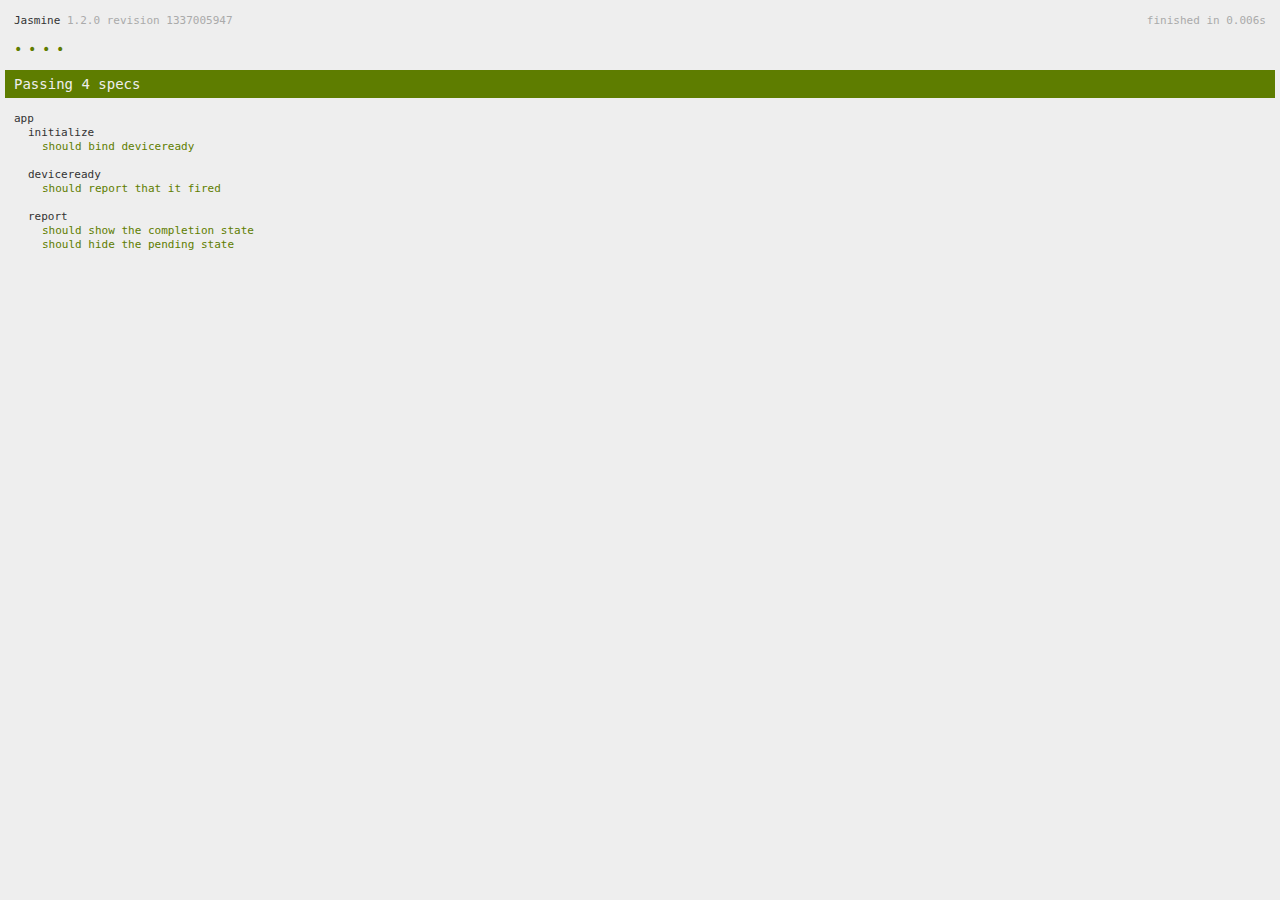
<file: www/spec.html>
<!DOCTYPE html>
<!--
    Licensed to the Apache Software Foundation (ASF) under one
    or more contributor license agreements.  See the NOTICE file
    distributed with this work for additional information
    regarding copyright ownership.  The ASF licenses this file
    to you under the Apache License, Version 2.0 (the
    "License"); you may not use this file except in compliance
    with the License.  You may obtain a copy of the License at

    http://www.apache.org/licenses/LICENSE-2.0

    Unless required by applicable law or agreed to in writing,
    software distributed under the License is distributed on an
    "AS IS" BASIS, WITHOUT WARRANTIES OR CONDITIONS OF ANY
     KIND, either express or implied.  See the License for the
    specific language governing permissions and limitations
    under the License.
-->
<html>
    <head>
        <title>Jasmine Spec Runner</title>

        <!-- jasmine source -->
        <link rel="shortcut icon" type="image/png" href="spec/lib/jasmine-1.2.0/jasmine_favicon.png">
        <link rel="stylesheet" type="text/css" href="spec/lib/jasmine-1.2.0/jasmine.css">
        <script type="text/javascript" src="spec/lib/jasmine-1.2.0/jasmine.js"></script>
        <script type="text/javascript" src="spec/lib/jasmine-1.2.0/jasmine-html.js"></script>

        <!-- include source files here... -->
        <script type="text/javascript" src="js/index.js"></script>

        <!-- include spec files here... -->
        <script type="text/javascript" src="spec/helper.js"></script>
        <script type="text/javascript" src="spec/index.js"></script>

        <script type="text/javascript">
            (function() {
                var jasmineEnv = jasmine.getEnv();
                jasmineEnv.updateInterval = 1000;

                var htmlReporter = new jasmine.HtmlReporter();

                jasmineEnv.addReporter(htmlReporter);

                jasmineEnv.specFilter = function(spec) {
                    return htmlReporter.specFilter(spec);
                };

                var currentWindowOnload = window.onload;

                window.onload = function() {
                    if (currentWindowOnload) {
                        currentWindowOnload();
                    }
                    execJasmine();
                };

                function execJasmine() {
                    jasmineEnv.execute();
                }
            })();
        </script>
    </head>
    <body>
        <div id="stage" style="display:none;"></div>
    </body>
</html>
</file>
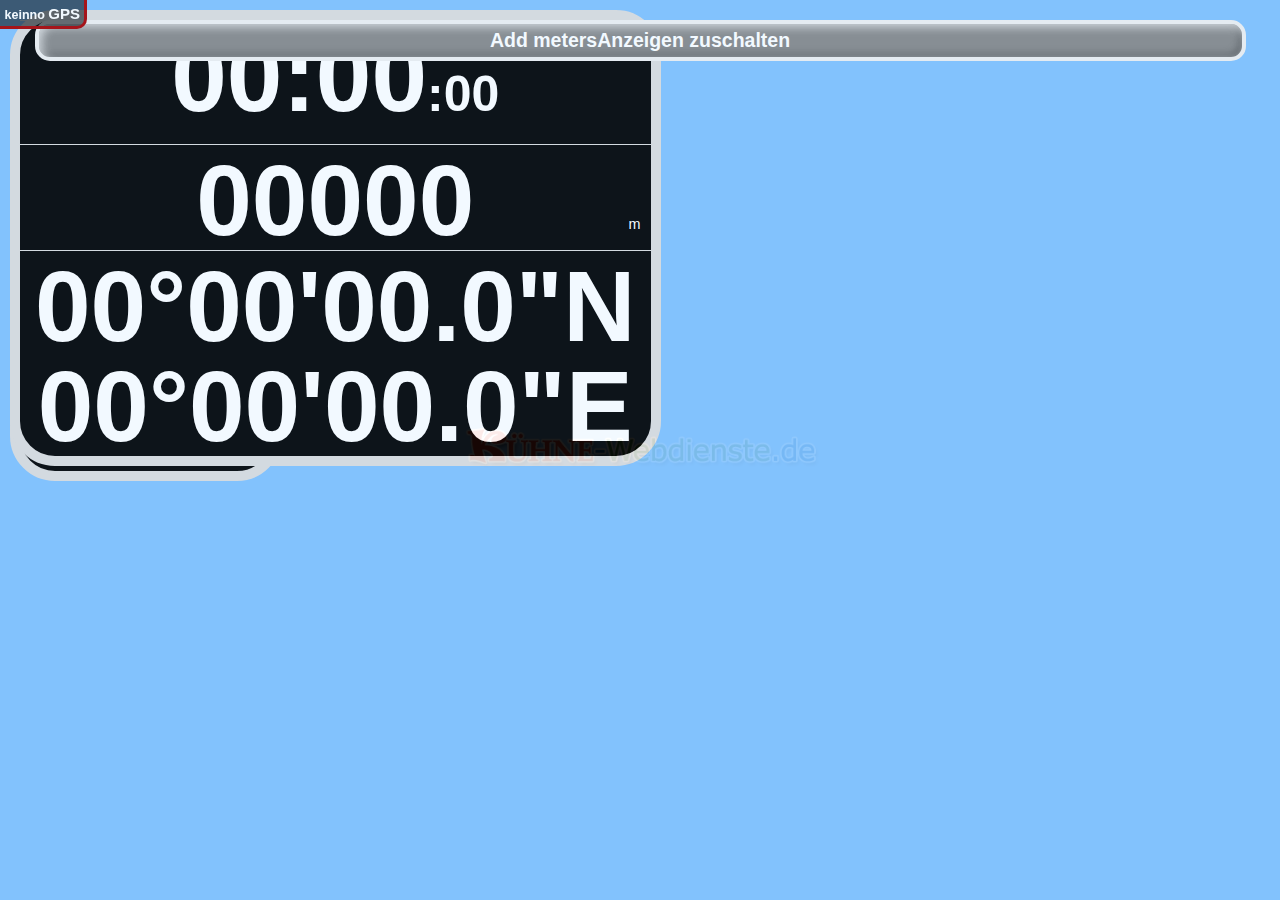
<file: www/speedometer.html>
<!DOCTYPE HTML>
<html>

<head>
    <meta charset="utf-8">
    <meta name="charset" content="utf-8">

    <meta name="viewport" content="width=device-width,initial-scale=1,maximum-scale=1,user-scalable=no">

    <title>Tachometer App Android DroidScript</title>
    
    <link rel="stylesheet" href="css/fontello.css">
    <link rel="stylesheet" href="css/cssgauge.css">
  
    <script src='file:///android_asset/app.js'></script>
	    <script src='js/droidscript.js'></script>
    
    <script src="js/cssgauge.js"></script>

<!--
	WARNING! This is the *high speed* version - without jQuery. It may not work on old devices!
	 
	this code is freely copyable between browser/phonegap/DroidScript -->
<!--
	
	NOTES:
	
	- jQuery free version
	
	
	TODO: for this release
	
	- INTERNAL
		- alle sicherheits-'if' weg, wenn fehlschlagen nur von meinen Inputs abhängt, also z.B. nicht vom Gerät/Umgebung
		-> im Zweifel mehr throws
		- suche Stellen wo css größen ohne px gesetzt -> Probleme!
		- verwende auch classList.toggle!
		- kein 'absolute' Element sollte 'margin' haben (verwirrt nur), für Abstände kann der äußere 'padding' haben
		- bei fehlern displays verwende getComputedStyle! + versuche scrollLeft property!
		- bei weiter Fehlern: neue Ideen der Umsetzung anstatt einfach jQuery-Ansatz übertragen!
		
		- es scheint wirklich möglich zu sein, in DOM-Objekten zusäzliche Daten zwischen zu speichern !! :-)
    
	- LANDSCAPE
		- evtl. landscape displays wrapper vergrößern, wenn analog
		- position Fehler nach hud korrigieren checke Größen nach resize!
		  (evtl. gleiches Problem wie bei menu: reagiert nicht beim ersten mal
		  prüfe auch wieviele resize-Events!)
		
	TODO: for next release:

	- HUD
	- ZOOM
		- zoom analog soll ratio berechnen und den angezeigten Winkel davon abhängig machen
	- zoom could mean don't use positionDisplays and don't shrink analog on quadratic displays
	- more direct options
	- skin minimal
	
	- EMULATOR: simuliere Statusbar und ihr wegschalten (Problem: screen größe
        - screen größe grundsätzlich mit droidscript Funktionen 
        statt reinen webview Variablen, testen!	
	
	- .skin-hud von skin-minimal trennen (nur ähnlich)
	- nachtmodus oder wenigstens minimal skan manuell verfügbar machen
	
	TODO: nach nächstem Release:

    - PORTRAIT
        - wieder zentrieren wie früher
	- bei landscape immer Menüs/Cards zweigeteilt nebeneinander (innen float Blöcke ähnlich bootstrap)
	    - aber Abfrage auf sehr kompakte displays (Quadrate)
    
	- was tun bei sehr quadrat-nahen Bildschirmen? -- evtl. analog Tacho kleiner - oder einige displays verbergen 
	andere nicht zu klein werden lassen (Problem tritt bei nur-digital nicht auf)
	- Treshhold als ratio w/h einfach im Browser ausprobieren 
	- untere Ecken von displays-wrapper nicht rund und Rand außerhalb
	
	LAYOUT: 
	- css reduziert und background-color(!) wenn OSVersion < 14 (teste Sebi Handy)
	- menüs zweispaltig, mit internem scroll, evtl. rand weg oder außerhalb des screens positionieren bei sehr kleinen displays
	 - zweispaltig nicht bei sehr großen displays oder wenn menüs klein genug!
	- HINTS: bei großen Bildschirmen evtl. Hints als Fenster rechts, oder zusäzliche ausführliche Hints rechts, die bei
	  kleinen Screens als Fragezeichen mit selbst zu öffnendem popup erscheinen	
	 
	TODO:
	
	Infocard:
	- in 2 oder mehr Blöcke unterteilen, die bei großen Displays (Landscape oder immer) nebeneinander gestellt werden.
	  (oder von vorherein float responsive)
	
	Ideen:
	- Schnellumschaltungen "1-touch" (abschaltbar)
	- Skins: Standard, Minimal, Auto(=Tag/Nacht)
	-GPS-Warnung Balken unten auch bei GPS an mit Farben (je nach Range) 
	
	- glob Variablen oder array für sichtbarkeit von Komponenten spart zeitaufwendiges u. manchmal 
	  fehleranfälliges (wegen Dauer) abfragen über jQuery
	  besonders für das häufige Abfragen innerhal gpstool.change

	- vordefinierte Verschachtelung für displays:
		- wenn drei, die 2 kürzesten nebeneinander, das lange darunter
		- wenn vier, die beiden langen auf eine Seite??
		- wenn 2 immer untereinander	  
		- gilt für landscape ohne gauge und portrait unter gauge
		- Länge wird im Objekt bei init gespeichert, genau wie der init-string
	- bei Tablet Menüs (immer rechts und )immer 90% Höhe und *immer extra Fenster mit Hinweisen*
	- Tablet Menüs evtl. auch Untermenüs rechts von Hauptmenüs (grundsätzlich Platz für drei Menüs nebeneinander, bei Portrait 2)
	  - Hilfedialog zuschaltbar (abh. vo Hinweise??)- auch bei phones/portrait (hier Breite des normalen Menüs abh. von *Höhe* in Landsacpe damit nict so breit aussieht...)
	- im menu einstellbar ob max unt mittel im Hintergrund genommen werden, wenn Tacho aus (dann könnte man ggf. GPS
	  abschalten, wenn Uhr alleine sichtbar)
	
	- BEENDEN bei Landscape möglichst immer sichtbar (einfach nach oben?)
	
	TODO: emulator: position des browsers nehmen + network
-->


    <style>
        /* #83C2FD */
        /* #DD0000 warning */
         
        * {box-sizing:border-box;font-family:Tahoma,Verdana,Univers,sans-serif;
            -webkit-user-select:none;
            -webkit-touch-callout:none;
        }
        /* note: select/callout should be activated in input fields or longer texts
        */
        body { margin:0;padding:0;font-size:15px;color:white;background-color:black;}
        body.en :lang(de) { display:none; }
        body.de :lang(en) { display:none; }
        p,h1,h2,h3,h4 {margin:0;padding:0;color:white;}
       html { height: 100%; } body { min-height: 100%; }
        .hgchange {
        	opacity:0.0;
              }
		#hg {
    		position:fixed;
    		top:0;
    		left:0;
    		width:100%;
    		height:100%;
    		/* JS must reset me to real height */
    		background-color:#83C2FD;
    		transition:1.5s opacity ease-in;
		}
		/* for debugging and testing: */
		#ruler {
			position:fixed;
			width:0;
			height:100%;
			top:0;
			left:300px;
			border-top:1px solid red;
			border-left:1px solid blue;
			z-index:10000;
			display:none;
		}
		/* links and menus */
		a,a:hover,a:focus,a:active,a:visited {
	         -webkit-tap-highlight-color: rgba(255,255,255,0);
		}   
        .ext-btn,
        .btn {
            display:block;
            color:white !important;
            font-size:130%;
            font-weight:bold;
            background-color:#888;
            padding:5px;
            margin:1em;
            border:4px solid #f0f0f0;
            border-radius:15px;
            box-shadow:3px 3px 10px #ddd inset,-3px -3px 7px #555 inset;
            text-decoration:none;
            text-align:center;
            -webkit-user-select:none;
            -webkit-touch-callout:none;
        }
        /* want colors of KWD Logo */
        .ext-btn { 
        	background-color:#83C2FD;
        	border-color:#DF3F2E;
            box-shadow:3px 3px 10px #eee inset,-3px -3px 7px #444 inset;
        }
        /*  switcher must not have .btn
            can have class "switched-on" to determine state
        */
        a.back-arrow,
        a.back-arrow:link,
        a.back-arrow:visited,
        a.back-arrow:hover,
        a.back-arrow:focus,
        a.back-arrow:active {
       		color:white;
       		display:inline-block;
       		margin-left:-0.25em;
       		margin-right:0.75em;
       		text-decoration: none;
       	}
       	
        a.switcher,
        a.switcher:link,
        a.switcher:visited,
        a.switcher:hover,
        a.switcher:focus,
        a.switcher:active {
            display:block;
            color:white;
            padding:1em 1em 1em 1em;
            /*padding:1em 1em 1em 3em;
             text-indent:-1.5em;*/
            margin:0;
            border-top:1px solid white;
            text-decoration:none;
            -webkit-user-select:none;
            -webkit-touch-callout:none;
        }
       
        .lastswitcher {
            border-bottom:1px solid white;
        }
        .fa,
        .fa-black {
            display:inline-block;
            width:40px;
            padding-right:20px;
        }
        .switcher .fa {
            color:#dd0000;
        }        
        .switcher .fa-black {
        	color:#000000;
        }
        .switched-on .fa,
        .switched-on .fa-black {
			color :#00dd00;
		}
		.menuitem .fa
		{
            color:#FFFFFF;
        }
		.mirror {
		    -webkit-transform:scale(-1,1);
			transform:scale(-1,1);
            padding-right:0;
            padding-left:1em;
            text-align:right;
		}
		.icon-zoom-out {
			font-size:65%;
		}
        .text-icon {
        	font-size:65%;
        }
		/* marks elements to be changed when no-gps
		 */
		.gps {
		}
		.no-gps {
			color:#dd0000 !important;
		}
        /* some properties are set by JS */
        #digital-on-analog {
            position:absolute;
            letter-spacing:0;
            padding-left:0 !important;
            padding-right:0 !important;
        }

        #info-on-analog {
            position:absolute;
            color:white;
            line-height:1em;
            text-align:center;
            font-weight:bold;
        }
        .gps-warning {
        	color:#DD0000;
        }
        .gps-warning-text {
        	font-size:1.75em;
        	line-height:1em;
        }
        /* text inside #digital-on-analog shield */
        #dona-text {
            position:absolute;
            letter-spacing:0;                      
        }
        /* for object-driven layout: */
       /* ! no padding-bottom since font height leads to space anyway */ 
       .display-box {
			position:relative;
			overflow:hidden;
            font-size:100px;
            line-height:1em;
            font-weight:bold;
			padding:5px 15px 0 15px;
			white-space:nowrap;
			text-align:center;
			top:0;
			left:0;  
			border-top:1px solid #ddd;       	
       }
      .first-display {
       		border-top-color:transparent;
       		margin-top:0;
       }
		.positioner {
			position:absolute;
		}
		/* alle displays scrollen nicht! */
		#display-container {
			width:100%;
			height:100%;
			overflow:hidden;
			position:fixed;
		}
		#displays-positioner {
			/*outline: 1px solid green;*/
		}
		#digitalspeed-positioner {
			/*outline: 1px solid yellow;*/ 
		}
		/* not yet defined!: */
		#analogspeed-positioner {
			/*outline: 1px solid red;*/
 		}
 		#cssgauge-wrapper {
 			/*outline:1px solid orange;*/
 		}
        #displays-wrapper {
        	margin-top:10px;
        }
        #tacho-container {
        	position:absolute;
        }
		#digitalspeed-wrapper {
			position:relative;
		}
		#tacho-container {
			/*outline:1px solid red;*/
		}        
		.display-text, .display-text * {
			white-space: nowrap;
		}
        #seconds-text {
        	font-size:50%;
        }
        .halfsize {
        	background-color: #000000;
        }
        #maxspeed {
        	float:right;
        }
        #averagespeed {
			float:left; 	
        }
        .speed {
            line-height:1.25em;
        }
        .valuefract {
        	font-size:65%;
        }
        /* kmh wird jetzt unabhängig gesetzt, da es bei analog die Anzeige
        von canvgauge verdeckt.
        wenn digital, soll es allerdings innerhalb positioniert werden.
        Alternative: zwei verschiedene 
        
        TODO: Schriftgrößen aller digitalen Anzeigen inkl. .unitlabel
            in Funktion gleichwertig verarbeiten!
            
        */
        .unitlabel {
            position:absolute;
            color:white;
            line-height:2rem;
            text-align:center;
            font-weight:normal;
            padding:10px;
            font-size:0.9rem;
            right:0;
            bottom:0;        
        }
        #gauge {
            /*
                  transform:scale(-1,1);
          -moz-transform:scaleX(-1);
          -webkit-transform: scaleX(-1);
          */
        }
        #title {
            position:relative;
            bottom:1em;
            padding:1em;
        }
        #logo img {
            width:100%;
            margin-left:-7px;
            margin-bottom:15px;
        }
        #title p{
            margin-bottom:5px;
        }
       	#dialogs-blender {
       		background-color:rgba(255,255,255,0.7);
       		width:100%;
       		height:100%;
       		position:fixed;
       		overflow:hidden;
       		display:none;
       	}
        /* for current control funcs. all dialogs must be visible! */
        .dialog,
		#displays-wrapper,
		#digitalspeed-wrapper {
            color:white;
            /*box-shadow: 5px 5px 10px #000 inset,5px 5px 20px #000;*/
           	background-color:black;
            border:10px solid #ddd;
            border-radius:3em;
            font-size:1em;
        }
		#displays-wrapper,
		#digitalspeed-wrapper {
			margin:10px;			
		}
        #displays-wrapper {
        	position: relative;
        }
		.dialog {
			position:absolute;
			left:5px;
			top:5px;
			display:block;
	        width:90%;
	        max-width:30em;
	        /* das verursacht leider bad performance element scroll: max-height:95%; */
			background-color:black;
			overflow:auto;
			display:none;
		 }
		 /* TODO: du brauchst einen inneren div, damit wichtige Buttons nicht mitscrollen! */
        .dialog p,
        .dialog h1,
        .dialog h2,
        .dialog h3 {
            margin:1em;
        }
        #menu {
            margin: 1em auto;
            text-align:center;
            display:none;
        }
        #warningdialog {
            color:white;
            border-color:#CC0000;
        }
        #warningdialog h3 {
            color:red;
            text-align:center;
        }
        #warningdialog p {
        	font-weight:bold;
        }
        #splashscreen {
        	display:table;
            background-color: #83C2FD;
            position:absolute;
            top:0;
            left:0;
            width:100%;
            height:100%;
        	padding:20px;
        }
        #splashscreen p {
        	display:table-cell;
        	vertical-align:middle;
            font-weight:bold;
            text-align:center;
        }
        #splashscreen img {
            width:100%;
            max-width:360px;
        }
        #wait {
            width:200px;
            height:2em;
            margin:auto;
        }
        #infocard {
            position:absolute;
            top:0;
            width:100%;
            min-height:100%;
            overflow:scroll;
            background-color:white;
            color:black;
            padding:25px;
            display:none;
        }
        #infocard * {
            color:black;
        }
        #infocard p,
        #infocard h1,
        #infocard h2,
        #infocard h3 {
            margin-bottom: 0.7em;
        }
        #infocard h3{
            font-size:1em;
        }
        #infocard a {
            font-weight:bold;
            color:  #40a1fc;
        }
        /* neg right padding due to css of .fa : */
        #menubutton {
            position:absolute;
            top:0;
            right:0;
            font-size:2em;
            padding:0.5em 0em 1em 1em;
            margin: 0 -0.25em 0 0;
        }
        #gpswarning {
            position:absolute;
            top:0;
            left:0;
            font-size:15px;
            font-weight:bold;
            color:#ff2222;
            color:white;
            padding:0.3em;
            background-color: rgba(0,0,0,0.6);
            border-right:3px solid #aa0000;
            border-bottom:3px solid #aa0000;
            border-bottom-right-radius: 10px;
        }
        .toastmessage {
		    width:80%;
		    height:auto;
		    position:fixed;
		    left:50%;
		    margin-left:-40%;
		    bottom:10px;
		    background-color: #383838;
		    color: #F0F0F0;
		    font-family: Calibri,sans-serif;
		    font-size: 20px;
		    padding:10px;
		    text-align:center;
		    border-radius: 2px;
		    -webkit-box-shadow: 0px 0px 24px -1px rgba(56, 56, 56, 1);
		    -moz-box-shadow: 0px 0px 24px -1px rgba(56, 56, 56, 1);
		    box-shadow: 0px 0px 24px -1px rgba(56, 56, 56, 1);
		    display:none;
		}
		
		/* class for changes when digital + analog */
		.dona  .g-center {
			background-color:black !important;
		}
		.dona .g-pointer {
			border-bottom-width: 85px !important;
			border-left-width:8px !important;
			border-right-width:8px !important;
		}

		/* 
		für Skins addClass mit verschachtelten Klassen,
		*/
		
		
		/* skin-plastic */
		/* is default skin but not enabled in old versions */
		.dialog.skin-plastic {
			background-color:transparent;
   			box-shadow: 5px 5px 20px #000;
		}
		.dialog.skin-plastic,
		#displays-wrapper.skin-plastic,
		#digitalspeed-wrapper.skin-plastic {
            background-image:-webkit-linear-gradient(top,rgba(100,100,100,0.95) 5%, rgba(0,0,0,0.95) 40%);
            background-image:linear-gradient(rgba(100,100,100,0.95) 5%, rgba(0,0,0,0.95) 40%);            
            -webkit-box-shadow: 5px 5px 10px #000 inset;			
            box-shadow: 5px 5px 10px #000 inset;			
		}
		
		/* skin-minimal */  
		/* TODO: skin class only in wrapper
		 * TODO: .g-pointer shorter in .skin-minimal
		 */
		.gauge.skin-minimal {
			background-image: none;
			border-color:black;
		}
		.skin-minimal .g-center {
			background-color:black;
		}
		.skin-minimal .g-pointer {
			border-bottom-width: 130px;
		}
		.gauge.skin-minimal .g-minor,
		.gauge.skin-minimal .g-majortick {
			background-color:white;
		}
		.display-box.skin-minimal {
			border-color:transparent;
			background-color:black;
		}
		#digital-on-analog.skin-minimal {
			border-top-color: black;
		}
		#digitalspeed-wrapper.skin-minimal,
		#displays-wrapper.skin-minimal {
			background-image:none;
			border-color:black;
			box-shadow:none;
			border-radius:0;
		}
		/*
		TODO: Unterscheidung .hud-able .hud (letztere wird erst hinzugefügt, wenn hud aktiviert)
		*/
    </style>
</head>

<body onload="app.Start()">

<div id="hg"></div>

<div id="touch-wrapper">
	
<div id="display-container">
    <div id="tacho-container" class="fast-option">
  
        <div id="cssgauge-wrapper">
			<div id="cssgauge" class="gauge skin">
				<div class="g-scale"></div>
					<div id="g-ticks-container" class="g-item"></div>
					<div id="g-pointer" class="g-pointer g-item"></div>
					<div id="g-center" class="g-center g-item"></div>
	            <div id="digital-on-analog" class="hud skin display-box"><div id="dona-text" class="speed gps display-text">0000</div></div>
	            <div id="info-on-analog"><div id="dona-tachounit" class="tachounit fast-option gps-no-warning">kmh/h</div><div class="gps-warning"><span class="gps-warning-text">GPS</span></div></div>
			</div>
		</div>
<!--        <div id="speedstats">
            <div id="averagespeed" class="display-box hud halfsize test"><span id="averagespeedtext" class="display-text gps">00000</span><div id="averagespeedlabel" class="unitlabel">&#216;</div></div>
            <div id="maxspeed" class="display-box hud halfsize test"><span id="maxspeedtext" class="display-text gps">00000</span><div id="maxspeedlabel" class="unitlabel">max</div></div>
        </div>
-->
		<div id="digitalspeed-positioner" class="positioner">
			<div id="digitalspeed-wrapper" class="skin"><div id="digitalspeed" class="hud skin display-box"><span class="speed display-text gps">0000</span><div id="kmh-digital" class="unitlabel autofade tachounit fast-option">km/h</div></div></div>
		</div>
		
		<!--you will need 2 versions for display in digital OR analog
			TODO: make flag instead of setting both (performance)
		-->
		
	</div><!--tacho-container-->

	<div id="displays-positioner" class="positioner">
    
    <div id="displays-wrapper" class="skin">    	
	    <div id="time" class="hud display-box skin fast-option"><span id="time-text-wrapper" class="display-text"><span id="time-text">00:00</span><span id="seconds-text">:00</span></span></div>
	    <div id="geoaltitude" class="hud display-box skin"><span id="altitudetext" class="display-text gps">00000</span><div id="m-alt" class="unitlabel autofade altitudeunit fast-option">m</div> </div>
		<div id="geolocation" class="hud display-box skin fast-option"><span id="positiontext" class="display-text gps">00°00'00.0"N<br />00°00'00.0"E</span></div>

<!--        <div id="averagespeed" class="display-box hud halfsize test"><span id="averagespeedtext" class="display-text gps">00000</span><div id="averagespeedlabel" class="unitlabel">&#216;</div></div>
        <div id="maxspeed" class="display-box hud halfsize test"><span id="maxspeedtext" class="display-text gps">00000</span><div id="maxspeedlabel" class="unitlabel">max</div></div>
-->    </div>
   </div>
	
</div>
<!--        <div id="geobearing" class="hud display-frame"><span id="bearingtext skin" class="display-text gps">000°</span><div id="bearinginfo" class="unitlabel">Sensor</div></div>
        <div id="geoaccuracy" class="hud display-frame"><span id="accuracytext skin" class="display-text gps">0000</span><div id="accuracyinfo" class="unitlabel">m</div></div>
-->

<div id="dialogs-blender"></div>

    <div id="menu">
        <a class="btn" href="#info">Info</a>
        <a class="btn" href="#settings">Einstellungen / Settings</a>
    </div>
    
    <div id="infocard" class="card">
        <h2><span lang="de">Viel Spaß mit unserer Tacho- und GPS-App!</span><span lang="en">Welcome to this Speedometer and GPS Tool</span></h2>
		<p>by</p>
		<a id="logo" href="#"><img src="res/kwd-4-title.png" /></a>
		<p lang="de">Dies ist ein <strong>GPS</strong>-Tachometer mit Höhen-, Positions- und Zeitanzeige für Reise und Freizeit.</p>
		<p lang="en">Use this GPS speedometer with altitude, geolocation and current time, especially when you are not driving
			 a car but going by bicycle, by train, by boat or even by airplane!</p>
	  	
	    <p lang="de">Die aktuelle GPS-Position <!--oder Ihre Richtung --> schnell anzuzeigen ist in der freien Natur nicht nur interessant sondern z.B. auch im
        Notfall eine wichtige Info für Rettungskräfte. Es kann wahlweise der dezimale Wert angezeigt werden.</p>
        <p lang="en">Sometimes it is useful or even essential to display the current geoloation quickly
          - even without a network connection -  	e.g. in an emergency.</p>
        
        <p lang="de"><b>Die Genauigkeit</b> der Höhenangabe über NN sollte nicht überschätzt werden.
        Sie liegt im gleichen Bereich wie die der Position, wo die Ungenauigkeit
        selbst bei guten Empfang meist zwischen 3 und 20 Metern schwankt (bei schlechtem Empfang bis über 100 Meter).
        Ähnliches gilt für die Geschwindigkeit bei sehr geringen Werten.</p>
        
        <p lang="en">Note that sometimes the <b>accuracy</b> seems very low when observing the altitude (above sea level) since it will be the same as 
        	the accuracy of location. While you expect the location to differ for several meters, it looks odd in terms of altitude
        	when there is in error of 3m or even 50 m (depending on GPS signal). This also applies to very low speed values.</p> 
        	 
        
        <p lang="de">Ihr Gerät benötigt einen <b>GPS-Sensor</b> für die Geschwindigkeit. Netzempfang ist jedoch nicht nötig.
        	Die App kann auch im "Flugmodus" laufen.
        	Bitte beachten Sie, dass Sie  eventuell erst GPS (meist "Standort > Hohe Genauigkeit" genannt) in den Einstellungen
        Ihres Gerätes aktivieren müssen.</p>
        <p lang="en">Your device must have a <b>GPS-sensor</b> enabled to display speed (see under 'Location' in the device's
        	settings). You don't need a network connection and can also use the app in "flight mode". 
        
      	<p lang="de"> <b>Die HUD-Funktion</b>
        ("Head-Up-Display") erlaubt es, das Gerät mit gespiegelter Anzeige vor die Scheibe eines Fahrzeugs zu legen. (Beachten Sie bitte,
        dass es in einigen Ländern/Gebieten möglicherweise nicht gestattet ist, ein nicht fest verbautes HUD im Straßenverkehr zu nutzen!)</p>
        <p lang="en">With <b>"HUD" (head up display)</b> turned on you can put your device in front of mirroring glass (of an vehicle) to read the 
        	reflected displays. Note that the brightness of your device ist not high enough for daylight use in most cases.</p>
        
<!--
	        <p lang="de">Die Einstellung "<b>Direktauswahl</b>" erlaubt die Änderung einiger Einstellungen, wenn Sie einfach auf die Anzeigen tippen.
        	Diese Funktion kann abgeschaltet werden.</p>
        <p lang="en">The option "Direct Config" means you can change some settings by tapping the gauges and values. You can turn of this option in the settings menu.</p>
-->    
        <p lang="de">Standortdaten werden von dieser App nicht gespeichert, gesendet  oder anders weitergegeben.</p>
        <p lang="en">Geo location data are not stored, send or shared in any way by this app.</p>
        <p lang="de"><a class="ext-link" href="http://kuehne-webdienste.de/index.php?article_id=47">Datenschutzerklärung</a></p>
        <p lang="en"><a class="ext-link" href="http://kuehne-webdienste.de/index.php?article_id=52">Privacy policy</a></p>
        
        <p>KWD Tacho Version <span id="appversion"></span> <span id="internalinfo"> </span> &copy; 2015 <a class="ext-link" href="http://kuehne-webdienste.de/">KUEHNE-Webdienste.de</a></p>
        <p lang="de"><a lang="de" class="ext-link" href="http://kuehne-webdienste.de/index.php?article_id=49">Lizenzen</a></p>
        <p lang="en"><a lang="en" class="ext-link" href="http://kuehne-webdienste.de/index.php?article_id=51">Licenses</a></p>
        
        <p lang="de">Diese App verzichtet auf Werbe-Einblendungen und ist dennoch kostenlos.
        Falls Ihnen die App gefällt, können Sie ihre Entwicklung voran treiben,
        indem Sie einen kleinen Betrag spenden. Vielen Dank!
        
        <a id="donate-button" href="http://kuehne-webdienste.de/index.php?article_id=50" class="ext-btn ext-link"><span lang="de">Spenden</span></a>
        
        </p>

    </div>

<!--wraps all dialogs: -->
<div id="dialogs-wrapper">

    <div id="title" class="autofade">
        
	  <p id="no-gauges"><a class="btn" href="#settings"><span lang="en">Add meters</span><span lang="de">Anzeigen zuschalten</span></a></p>
	  
  	</div>



  <div id="warningdialog" class="dialog skin">
    <h3 lang="de">Warnung!</h3>
    <h3 lang="en">Warning!</h3>
    
    <p  lang="de">Verwendung auf eigene Gefahr!</p>
    <p  lang="en">Use this app at your own risk!</p>
    
    <p lang="en">Opening or controlling the app while driving or using a machine is dangerous! Start this app before you start driving or working!</p>
    	<p lang="de">Bedienen Sie diese App nicht,
      während Sie ein Fahrzeug oder eine Maschine steuern! Starten Sie die App vor Beginn der Fahrt/Tätigkeit!</p>
      
    <p lang="en">The use of the HUD (projecting the display on to a windscreen of a vehicle)  in traffic may be prohibited by law in your country, state or location.</p>

    <p lang="en">The display timeout of your device is disabled. Don't leave the device unattended!</p>
    <p lang="de"> Der Anzeige-Timeout Ihres Gerätes ist deaktiviert.
      Lassen Sie die App nicht unbeaufsichtigt laufen!</p>
      
	<p><a href="#warningcont" class="btn"><span lang="de">Weiter</span><span lang="en">Continue</span></a></p>
  </div>

	<div id="newsdialog" class="dialog skin">
		<h3><span lang="en">News</span><span lang="de">Neu</span></h3>

		<p lang="en">Now you can change units of measure (km/h, mph, m/s, kn - for altitude m, ft) directly by touching the unit text. You can also change the type of speedometer directly.
			You can turn off these "One touch settings" in the settings.</p>
		<p lang="de">Tachometertyp und Einheiten können direkt auf den Anzeigen umgeschaltet werden. Tippen Sie auf den Tacho oder die Einheitenangabe. Dies kann in den Einstellungen auch ausgeschaltet werden unter "Schnellauswahl".</p>
	<p><a href="#warningcont" class="btn"><span lang="de">Weiter</span><span lang="en">Continue</span></a></p>
		<a id="switchnews1" class="switcher" href="#"><span class="fa-black icon-ok"></span><span lang="de">Nicht mehr anzeigen</span><span lang="en">Don't show again</span></a>				
	</div>
	
    <div id="settingsdialog" class="dialog skin">
        <h3><span lang="de">Auswahl</span><span lang="en">Options</span></h3>

      <a id="tachoswitch" class="switcher switched-on" href="#"><span class="fa icon-gauge"></span><span lang="de">Tachometer</span><span lang="en">Speedometer</span></a>
	  <a id="switchtime" class="switcher switched-on" href="#"><span class="fa icon-clock"></span><span lang="de">Uhrzeit</span><span lang="en">Time</span></a>
	  <a id="switchaltitude" class="switcher switched-on" href="#"><span class="fa icon-zoom-out icon-android-landscape-512px"></span><span lang="en">Altitude</span><span lang="de">Höhe</span></a>
	  <a id="switchposition" class="switcher switched-on" href="#"><span class="fa icon-location"></span><span lang="en">Geo-location</span><span lang="de">Position</span></a>
	  <a id="switchhudsettings" class="switcher" href="#"><span class="fa icon-sort-numeric mirror"></span>HUD</a>
      <a id="moresettings" class="switcher menuitem" href="#"><span class="fa icon-cog"></span><span lang="en">Settings</span><span lang="de">Einstellungen</span></a>
	  <a id="showinfo" class="switcher menuitem" href="#"><span class="fa icon-info-circled"></span>Info</a>
	  <!--<a id="switchbackkey" class="switcher switched-on" href="#"><span class="fa icon-ok"></span> Beenden mit Zurück-Taste</a>-->
	  

        <!--<a class="btn" href="#info">Info</a>-->
        <a class="btn" href="#exit"><span lang="en">EXIT APP</span><span lang="de">APP BEENDEN</span></a>
        <!--<a class="btn" href="#cancel">Abbrechen</a>-->
    </div>
    
    <div id="tachosettingsdialog" class="dialog sub-dialog skin">
        <h3><span lang="en">Speedometer</span><span lang="de">Tachometer</span></h3>

	      <a id="digitalanalog" class="switcher switched-on radio" href="#"><span class="fa icon-gauge-2"></span>Digital + Analog</a>
	      <a id="digital" class="switcher radio" href="#"><span class="fa icon-sort-numeric"></span><span lang="de">Nur </span>Digital<span lang="en"> only</span></a>
		  <a id="analog" class="switcher radio" href="#"><span class="fa icon-gauge"></span><span lang="de">Nur </span>Analog<span lang="en"> only</span></a>
		  <a id="switchunits" class="switcher menuitem" href="#"><span class="fa icon-cog"></span><span lang="de">Maßeinheit</span><span lang="en">Units</span> (<span class="tachounit">km/h</span>)</a> 
	       <a id="resetmaxspeed" class="switcher menuitem" href="#"><span class="fa text-icon">MAX</span><span lang="de">Max. Geschwindigkeit löschen</span><span lang="en">Reset max speed</span></a>	  
	       <a id="resetaveragespeed" class="switcher menuitem" href="#"><span class="fa text-icon">AVR</span><span lang="de">Mittlere Geschwindigkeit löschen</span><span lang="en">Reset average speed</span></a>	  
	       <a id="switchautorange" class="switcher menuitem" href="#"><span class="fa icon-gauge-2"></span><span lang="de">Wertebereich zurücksetzen</span><span lang="en">Reset speedometer range</span></a>	  
		  <!--
		  	<a id="maxsettings" class="switcher menuitem" href="#"><span class="fa icon-upload"></span>Höchstgeschwindigkeit</a>
		  <a id="averagesettings" class="switcher menuitem" href="#"><span class="fa icon-right"></span>Mittlere Geschwindigkeit</a>
		  -->
		  <!--<a id="alarmsettings" class="switcher menuitem" href="#"><span class="fa icon-bell-alt"></span>Geschwindigkeitsalarm</a>-->
		  <!--
		  	TODO: implement later, when auto-background-management is not enough
		  	<a id="backgroundsettings" class="switcher swithhed-on" href="#"><span class="fa icon-chart-area"></span>Hintergrundmessung</a>
		  -->
    </div>

    <div id="unitsettings" class="dialog sub-dialog skin">
        <h3><span lang="en">Measure of Speedometer</span><span lang="de">Tachometer Einheit</span></h3>

	      <a id="setkmh" class="switcher switched-on unitradio" href="#"><span class="fa icon-dot-circled"></span>km/h</a>
	      <a id="setmph" class="switcher unitradio" href="#"><span class="fa icon-dot-circled"></span>mph</a>
	      <a id="setkn" class="switcher unitradio" href="#"><span class="fa icon-dot-circled"></span>kn</a>
	      <a id="setms" class="switcher unitradio" href="#"><span class="fa icon-dot-circled"></span>m/s</a>
    </div>

    <div id="altitudeunitsettings" class="dialog sub-dialog skin">
        <h3><span lang="en">Measure of Altimeter</span><span lang="de">Höhen-Einheit</span></h3>

	      <a id="setalt-m" class="switcher switched-on altunits" href="#"><span class="fa icon-dot-circled"></span>m (Meter<span lang="en">s</span>)</a>
	      <a id="setalt-ft" class="switcher altunits" href="#"><span class="fa icon-dot-circled"></span>ft (<span lang="en">Feet</span><span lang="de">Fuß</span>)</a>
    </div>

	
    <div id="moresettingsdialog" class="dialog sub-dialog skin">
        <h3><span lang="en">Settings</span><span lang="de">Einstellungen</span></h3>

	    <a id="tachosettings" class="switcher menuitem" href="#"><span class="fa icon-gauge"></span><span lang="de">Tachometer</span><span lang="en">Speedometer</span></a>
	    <a id="altitudesettings" class="switcher menuitem" href="#"><span class="fa icon-zoom-out icon-android-landscape-512px"></span><span lang="de">Einheit der Höhenanzeige</span><span lang="en">Altimeter units</span> (<span class="altitudeunit"></span>)</a>
	    <a id="settimeformat" class="switcher switched-on" href="#"><span class="fa icon-clock"></span><span lang="de">Uhr mit Sekunden</span><span lang="en">Clock with seconds</span></a>
        <a id="switchfastoptions" class="switcher switched-on" href="#"><span class="fa icon-lock-open"></span><span lang="de">Schnellauswahl</span><span lang="en">One touch settings</span></a>
        <a id="switchwarning" class="switcher switched-on" href="#"><span class="fa icon-info-circled"></span><span lang="de">Hinweise anzeigen</span><span lang="en">Show hints</span></a>
	    <a id="switchredwarning" class="switcher switched-on" href="#"><span class="fa icon-attention"></span><span lang="de">Warnungen anzeigen</span><span lang="en">Show warnings</span></a>
	    <a id="setlanguage" class="switcher menuitem" href="#"><span class="fa icon-globe"></span><span lang="de">Sprache: DEUTSCH</span><span lang="en">Language: ENGLISH</span></a>
    </div>        
    
    <!--<div id="menubutton"><span class="fa fa-ellipsis-v autofade"></span></div>-->
    
  <div id="gpswarning" class="gps-warning"><small><span lang="de">kein</span><span lang="en">no</span> </small>GPS</div>
  
	<div id="askresetmaxspeed" class="dialog yesnodialog  sub-dialog  skin">
		<h3><span lang="en">Reset max speed?</span> <span lang="de">Höchstgeschwindigkeit zurücksetzen?</span> </h3>
		<a class="btn btn-yes" href="#confirmresetmaxspeed"><span lang="en">Reset</span><span lang="de">Zurücksetzen</span></a>
		<a class="btn btn-cancel" href="#cancel"><span lang="en">Cancel</span><span lang="de">Abbrechen</span></a>
	</div>

	<div id="askresetaveragespeed" class="dialog yesnodialog  sub-dialog skin">
		<h3><span lang="en">Reset average speed?</span> <span lang="de">Mittlere Geschwindigkeit zurücksetzen?</span> </h3>
		<a class="btn btn-yes" href="#confirmresetaveragespeed"><span lang="en">Reset</span><span lang="de">Zurücksetzen</span></a>
		<a class="btn btn-cancel" href="#cancel"><span lang="en">Cancel</span><span lang="de">Abbrechen</span></a>
	</div>

</div> <!--dialogs-wrapper-->

</div> <!-- touch-wrapper -->

    <div id="splashscreen" class="screencard">
    	<p>
         <img src="res/kwd-4-title.png" />
    	</p>
    </div>
    
    <div class="toastmessage">Das ist ein Popup</div>
    
    <div id="ruler" class="ruler"></div>
    
	<script type="text/javascript">
	/* start javascript */


function kwd_showByClass(setclass) {
	// TODO: problem if was inline
	var els = document.getElementsByClassName(setclass);
	for(var i=els.length-1;i>=0;i--) {
		els[i].style.display = 'block';
	}
}

function kwd_hideById(setid) {
	
	// TODO: Teste, ob dies konsistent!!: 
	//document.getElementById(setid).kwdLastDisplay = 'andreas';
	document.getElementById(setid).style.display = 'none';	 

}
function kwd_showById(setid,reset_to) {
	if(!reset_to) reset_to = 'block';
	document.getElementById(setid).style.display = reset_to;
}


// still faster than ...Html -> nodeValue
function kwd_setElementText(element,str) {
		
	if (element.charAt(0)=='.') {
		element = element.substr(1);
		//app.Debug('found class: '+element);
		var els = document.getElementsByClassName(element);
		//app.Debug(els.length);
		//var content;
		for(var i=els.length-1;i>=0;i--) {
			//content = els[i].innerHTML;
			//app.Debug(content);
			els[i].childNodes[0].nodeValue = str;
		}
	}
	else {
		// TODO: check if there are more possibilities than # at start!!
		element = element.substr(1);
		//app.Debug(element);
		var el = document.getElementById(element);
		if (el) el.childNodes[0].nodeValue = str;		
	}
}

// TODO: still faster when already known whether class or id
function kwd_setElementHtml(element,str) {
		
	if (element.charAt(0)=='.') {
		element = element.substr(1);
		//app.Debug('found class: '+element);
		var els = document.getElementsByClassName(element);
		//app.Debug(els.length);
		//var content;
		for(var i=els.length-1;i>=0;i--) {
			//content = els[i].innerHTML;
			//app.Debug(content);
			els[i].innerHTML = str;
		}
	}
	else {
		// TODO: check if there are more possibilities than # at start!!
		element = element.substr(1);
		//app.Debug(element);
		var el = document.getElementById(element);
		if (el) el.innerHTML = str;		
	}
}


// class for global vars
function KwdTachoApp() {
	// public members
	this.language = 'en';
	this.tachounit = 'kmh';
	this.fastoptions = true;
	this.clockseconds = true;
	this.browsermode = false; // true: run in browser with 'emulator'(droidscript.js)
	this.nojquery = false;
	this.version = 1.43;  // da re-implement nur intern was großes
	this.defaultMargin = 10;
	
	this.storage = {
		language : 'tacholanguage',
	};
	
	this.setFastOptions = function(fast_on) {
	
		if (typeof fast_on == 'undefined') return; // also returns undefined!
	
		var elfas = (document.getElementById('switchfastoptions')).getElementsByClassName('fa');
		if (elfas.length !=1) throw '>1 .fa inside #switchfastoptions';
	
		if(fast_on) {
			elfas[0].classList.add('icon-lock-open');
			elfas[0].classList.remove('icon-lock');
			showHint('Touch meters to change','Auf Anzeigen tippen für Umschaltungen');
			this.fastoptions = true;
			return true;
		}
		else {
			elfas[0].classList.remove('icon-lock-open');			
			elfas[0].classList.add('icon-lock');
			showHint('Go to settings to change anything','Änderugnen nur in den Einstellungen');
			this.fastoptions = false;
			return false;
		}
	};
	
	/* zentriert dialog
	 * - geht nur, wenn sichtbar!!
	 */
	this.centerVisibleDialog = function(id) {
		
		if(!id) {
			throw 'kwd: no id in centerVisibleDialogs';
			var els = document.getElementsByClassName('dialog');
		}
		else {
			var el = document.getElementById(id);
			if(el) {
				el.style.left = ((getDisplayWidth() - el.offsetWidth) / 2) + 'px';								
			}
		}
	};

}



kta = new KwdTachoApp();

// Konstanten
const storage_settings = 'kwd_tacho_settings';
const storage_tachorange = 'tachorange'; 
const storage_tachocurrentmax = 'tachocurrentmax'; // meint Höchstgeschwindigkeit
const storage_tachoaverage = 'tachoaveragegroups'; 
var tacho_defaultrange = 200;
var layout_gauges = 0; // counts number of displayed components (for layout and messages)
var clock_visible = false; // to check if Geoloaction can be paused
var clock_interval = null; // will be cleared if clock hidden (for performance)
var gpswarning_blinkinterval = null; 
var gpswarning_timeout = null;
var gpswarning_active = false; // saves state of warning (performance)
var cssgauge_visible = true; // will be set/unset by setTachoLayout  (performance)

// recognize browser
 
 

/* set language by adding/removing classes
 * lang: auto|en|de
 * 
 */
function setLanguage(lang) {

	//app.Debug('lang loaded: '+lang);
	if(!lang || lang=='auto') {
		lang = (app.GetLanguageCode()).toLowerCase(); // ! overwrite parameter value
	    if (lang=='de' || lang=='at' || lang=='li') lang = 'de'; // ! default language: en
	    else lang = 'en';
	}
	
	var elbody = (document.getElementsByTagName('body')[0]); // body is inside an array!
	if(elbody) {
		// TODO: use classList.toggle
		//$('body').removeClass('en'); // works because multiple addClass do not add more classes :-)
		elbody.classList.remove('en');	 	// check if throws error when already gone !
		//$('body').removeClass('de'); // works because multiple addClass do not add more classes :-)
		elbody.classList.remove('de');
		//$('body').addClass(lang);
		elbody.classList.add(lang); // can also be a cas of WAIT needed!
	}
	
    // make some dialogs height depending on main menu
	// outerheight -> corresponds to box-sizing!
	// must be done here because on initApp are both languages displayed + height could change with language

	//$('.sub-dialog').css('min-height',$('#settingsdialog').outerHeight()+'px');
	// TODO: cannot work when all dialogs are hidden!
	// - entweder in menustackpush als var speichern
	// - oder hier alle dialoge sichtbar machen, dann setzen, dann wieder verstecken außer den aktuellen
	// - eventuell nicht so wichtig, wenn Hintergrund abgedunkelt/aufgehellt bei Menüs (wie Diaschau auf website)
	var setheight = document.getElementById('settingsdialog').offsetHeight + 'px';
	var els = document.getElementsByClassName('sub-dialog');
	for(var i=els.length-1;i>=0;i--) {
		els[i].style.minHeight = setheight + 'px';
	}

	kta.language = lang;
}


/* gibt eine message aus
    - kapselt app.ShowPopup, um Layout und Zusatzfunktionen steuern zu können
    (z.B. stapeln von Nachrichten ähnlich log)
*/
function toastMessage(msg) {
    app.ShowPopup(msg,'bottom');
}
/* shows message depending on language
 * - first msg: in default language
 * - second msg (optionl): in second language (now just german)
 * - TODO: make sure not called before app object 'kta' is set
 * - TODO: for more than 2 languages use array or html-texts with ids which are read by jQuery
 */
function showHint (msg,msg_de) {
	if(displayHints) {
		if (msg_de && kta.language=='de') toastMessage(msg_de);
		else toastMessage(msg);
	}
}

/* starts gps sensor 
 * - checks if clock is the only display, then don't start + even stop when already running
 * TODO: useful to wait until warning at app start is gone??
 */
var gps_running = false; // prevent loc.Start() if running OR loc.Stop() if already stopped
function startGps() {
	if (typeof loc != 'undefined') {
		var clockonly = (layout_gauges==1 && clock_visible) ? true : false; // TODO could use value from displays list
		
		if (!clockonly && !gps_running) {
			loc.Start();
			gps_running = true;
		} 
		else if (clockonly) {
			stopGps();
		} 
	}
}
/* stops gps sensor
 * - prevents multiple send stop command
 */
function stopGps() {
	if (gps_running && (typeof loc != 'undefined')) loc.Stop();
	gps_running = false;
}

var gps_blinking = false;
function gpsBlink() {
	var color = (gps_blinking) ? '#dd0000' : 'black';
	//$('.gps-warning').css('color',color);
	var els = document.getElementsByClassName('gps-warning');
	for(var i=els.length-1;i>=0;i--) {
		els[i].style.color = color;
	}

	gps_blinking = !gps_blinking;
}
/* sets colors and warning text
 * - called by timeout or directly
 */
function setGpsWarning() {
	if(!gpswarning_active) {
	    //$("#gpswarning,.gps-warning").show();
	    document.getElementById('gpswarning').style.display = 'block'; // TODO: check if is not inline!
	    var els = document.getElementsByClassName('gps-warning');
	    for(var i=0; i < els.length; i++) {
	    	els[i].style.display = 'block'; // TODO: check if is not inline!
	    }
	    //$('.gps-no-warning').hide();
	    var els = document.getElementsByClassName('gps-no-warning');
	    for(var i=0; i < els.length; i++) {
	    	els[i].style.display = 'none'; 
	    }
	   
		//$('.gps').addClass('no-gps');
	    var els = document.getElementsByClassName('gps');
	    for(var i=0; i < els.length; i++) {
	    	els[i].classList.add('no-gps'); 	    
	    }
		
		gpswarning_blinkinterval = setInterval(gpsBlink,500);
		gpswarning_active = true;
	}	
}
/* removes colors and warning text
 * - usually called only directly
 * - resets the timeout 
 */
function clearGpsWarning() {
	if(gpswarning_active) {
		//$("#gpswarning,.gps-warning").hide();
	    document.getElementById('gpswarning').style.display = 'none'; // TODO: check if is not inline!
	    var els = document.getElementsByClassName('gps-warning');
	    for(var i=0; i < els.length; i++) {
	    	els[i].style.display = 'none'; 
	    }
		
	    //$('.gps-no-warning').show();
	    var els = document.getElementsByClassName('gps-no-warning');
	    for(var i=0; i < els.length; i++) {
	    	els[i].style.display = 'block'; // TODO: check if is not inline! 
	    }
	    
		//$('.gps').removeClass('no-gps'); // check if without . (dot)	
	    var els = document.getElementsByClassName('gps');
	    for(var i=0; i < els.length; i++) {
	    	els[i].classList.remove('no-gps'); 	    
	    }		
		
		if(gpswarning_blinkinterval!==null) clearTimeout(gpswarning_blinkinterval);
		gpswarning_active = false;
	}
	if(gpswarning_timeout!==null) clearTimeout(gpswarning_timeout);
	gpswarning_timeout = setTimeout(setGpsWarning,6000); // 6s is a matter of fealing :-)
}

//var previous_time = 0; // save time for check (for performance)
var previous_minutes = -1;

/* refresh display of clock
 * - called only as interval callback
 * - disabled when clock hidden (so you don't have to check this here)
 * TODO: check whether minutes/hours have changed before calling jQuery  
 */
function changeTime() {
	
    var date = new Date();
    
    if(kta.clockseconds) {
    	var s = date.getSeconds();
	    s = ":"+((s < 10) ? "0" + s : s);
	    //$('#seconds-text').text(s);
	    document.getElementById('seconds-text').childNodes[0].nodeValue = s;	
	}
    // minutes and hours are only formatted + displayed when changed:
    var m = date.getMinutes();
    if(m!=previous_minutes) {
	    previous_minutes = m;	    
	    m = ":"+((m < 10) ? "0" + m : m);
   	    var h = date.getHours();
	    h = ((h < 10) ? "0" + h : h);
	    //$('#time-text').text(h+m);
	    document.getElementById('time-text').childNodes[0].nodeValue = h+m;	
    }
    
    // this prevents warning when clock is used alone
    if (layout_gauges==1) clearGpsWarning();
} 
function startClock() {
	previous_minutes = -1; // to ensure update on restart
	clock_interval = setInterval(changeTime,1000);
	clock_visible = true;
}
function stopClock() {
	if (clock_interval !== null) clearInterval(clock_interval);
	clock_visible = false;
}

function OnConfig() {
    //ATTENTION!: don't check screen rotation result here, 
    // since width and height are still old values in WebView!
    // see $(window.resize(...)
}

//Called when application is paused.
function OnPause() 
{ 
    if (typeof settings !== 'undefined') settings.save();    
    app.PreventScreenLock(false);
	app.SetScreenMode('Normal');
    // --> TODO: ein flag setzen, so dass gpstool.change darauf reagieren und z.B. nur die wichtigsten Sachen machen
    // kann, z.B. nur die Werte weiter verarbeiten, die die für die Statistik erforderlich sind.
    if (typeof gpstool !== 'undefined') gpstool.saveAverage();
    
    stopGps(); // solange keine Hinterhrundwerte für max/mittel  
}
 
// TODO: check what it does when inside menu?
// --> the double check should prevent fade
function OnResume() 
{ 
	app.Debug("on resume");
    app.PreventScreenLock(true);
    
    startGps(); // check if error when start twice!!!
    if (typeof gpstool !== 'undefined') 
    	if (gpstool.isHud())
    		app.SetScreenMode('Game'); // TODO: evtl. in mächster DroidScript Version geändert
    resetHud();
}

// back button hides open dialogs or screen modes like hud
function OnBack()
{
    if (kta.browsermode) app.Debug('OnBack'); // why cannot see this msg??
    
	// just check if there is any open menu
	// otherwise show main menu
	if(!menustack.current()) menustack.push('settingsdialog');
	else {
		menustack.pop(); // you can read the popped element and react!
	    // no gauges warning now with *counter* 
	}
	if(menustack.current()!==false) resetMenuFade();
	resetHud(); 
	// TODO: irgendwie scheint das resetHud erst bei Klick *im* Hauptmenü zu reagieren
}

// my own app.Exit wrapper, app.Exit() must not exist more than once!
// (so i control things much better!!)
function Quit() {
    OnPause();  // nach neuesten Tests nicht automatisch
    app.Exit();
}

/* hardware menu button
*/
function OnMenu( name )
{                
    if(menustack.current()!='settingsdialog') menustack.clear();
    OnBack(); // if not cleared -> this closes main menu
}



//Called when we get a change in location.  // TODO: direkt set???
function loc_OnChange( data ) 
{ 
    gpstool.change(data);
} 

/* TODO: better receive gauge as var instead of using the global var
*/
// class
function KwdGpsTools () {
    //private:
    var speed =0.0;
    var speedfactor = 3.6;
    var lastspeed = 0.0;
    var dspeed = 0.0;
    var step = 0.0;
    var stepcount = 0;
    var lat = 0;
    var lon = 0;
    var locformat = true; // if true format in ° ' ", otherwise float val
    var alt = 0;
    var altfactor = 1;
    var hud = false;
    var that=this;
    var maxspeed = 0; 
    var tachorange = 10;
    var dochangetachorange = false;
    var speedtest = 0;
    // TODO: a class from this would be nicer
    // TODO: make SIMPLE calculation by saving just the SUM and the COUNT
    // TOOD: by this make sure there will be no +e form 
    var average_count = 0; // current count of all older groups
    var average_sum = 0;   // current sum of all older groups
    var average_grouplist = new Array();
    
    var average_itemcount = 0;
    var average_list = new Array();
    var average_groupsize = 2;
    var average_treshhold = 5400;
 
 	this.speedFactor = function(newfactor) {
 		if (newfactor) {
 			speedfactor = newfactor;
 		}	
 		return speedfactor;
 	};
 	
 	this.altitudeFactor = function(newfactor) {
 		if (newfactor) {
 			altfactor = newfactor;
 		}	
 		return altfactor;
 	};
 	
    function ConvertDDToDMS(D, lng){
        return {
            dir : D<0?lng?'W':'S':lng?'E':'N',
            deg : 0|(D<0?D=-D:D),
            min : 0|D%1*60,
            sec :(0|D*60%1*6000)/100
        };
    }

    function refreshLocDisplay() {
    	
    	var positext = document.getElementById('positiontext');
    	
        if(locformat) {                    
            var lf = ConvertDDToDMS(lat,false);
            //        lattest = parseInt(lf['deg']) + parseInt(lf['min']) /60 + parseInt(lf['sec']) / 3600;
            var tempstr = lf['deg']+'°'+lf['min']+"'"+(Math.round(lf['sec']*10)/10).toFixed(1)+'"'+lf['dir']+'<br />';
            var lf = ConvertDDToDMS(lon,true);
            tempstr += lf['deg']+'°'+lf['min']+"'"+(Math.round(lf['sec']*10)/10).toFixed(1)+'"'+lf['dir'];
            //$('#positiontext').html(tempstr);
            positext.innerHTML = tempstr;
        }
        else positext.innerHTML = lat+',<br />'+lon; 
        //$('#positiontext').html(lat+',<br />'+lon);
    }


	/* makes the correct speed value *only for output*
	*/
	function displaySpeedWithFactor(dspeed,dest_element) {
		
		dspeed *= speedfactor;
		
//		if(kta.nojquery!==undefined)
	//		app.Debug('nojquery: '+kta.nojquery);
			
        if(dspeed < 20 && speedfactor < 3.6) {	        	
        	var sss = ""+dspeed.toFixed(1);
        	sss = (sss.replace('.','<span class="valuefract">.'))+'</span>';
       		kwd_setElementHtml(dest_element,sss); // ! setElementHtml is already existent !	        	
		}
		else {
       		kwd_setElementHtml(dest_element,Math.round(dspeed)); // fast enough and must kill span if still there 	        	
		}
		
		return dspeed;
	}

    //public
    
    /* changes format of position data (longitude, latidue)
     * return: 'deg'|'decimal'
     */
    this.switchLocFormat = function() {
        locformat = !locformat;
        refreshLocDisplay();
        if (locformat) return 'deg';
        else return 'decimal';
    };
    
    /*
        collects values for average speed
          s: speed value to add
          resettime: value != 0 defines max time span (value in hours!), in this case reset the average collection! 
        
        - makes timestamp from hours
        - stores timestamp internally (must be saved!)
        - does NOT auto save averagespeed persisently (must be done seperately, eg. on resetAutoFade/resetHud, or OnPause)
		- TODO: save also pure m/s-speed for compare maxvalue + average value -> unit change must not change results
		          
         TODO: neue Implementation: 
         - einfach 2 Werte speichern: summe und Anzahl. fertig!.
         - man bräuchte aber 2 Summen, nämlich die gesamte und die bis vor Ablauf der Gleitwerte
         --> da einzige Problem ist nun der *gleitende* Mittelwert
         - deshalb auch Gruppen speichern, genau 1 je Programmstart.
         - da Zeitüberchreitung des Zeitfensters (z.B. 24h) sowieso nicht bei laufender Messnung beachtet werden soll,
    */
    this.averageSpeed = function(s,resettime) {
 
 		var i,cas,clength; // used several times
 		
		
		if (resettime && resettime > 0) { // TODO: check if works when manual reset needed
		
			// time value not yet used
			
			delete average_list;	
		}
		else {
			// TODO: völlig neue Berechnung!
			
			// first collect values
			average_grouplist.push(Math.round(s*100)/100);		
			// check if group is full
			var gs = average_grouplist.length; // only if gs is used again
			if (gs >= average_groupsize)  {
				// now add group to main list by making average value and clear grouplist
				 cas=0;
				 for(i=0;i<average_groupsize;i++) {
				 	cas += average_grouplist[i];
				 }
				cas = cas / average_groupsize;
				//app.Debug(average_grouplist);
				//app.Debug(cas);
				average_list.push(cas);
				// the main list will get cutted if too large
				clength = average_list.length;
				if (clength>average_treshhold) {
					averagelist.shift(); // or first change group size!
					clength--;
					//TODO: make startindex instead of shift, the array will cutted by storing/restoring + restarting app
				}
	
				 // noe get average from main list
				 //if (clength % 100 ==0) app.Debug ('avg main list size:'+averagelist.length);
				 //if (clength) app.Debug ('avg main list size:'+average_list.length);
				 //if (clength) app.Debug (average_list);
				 app.Debug(clength);
				 cas=0;
				 for(i=0;i<clength;i++) {
				 	cas += average_list[i];
				 }
				 cas = cas / clength;
				 //$('#averagespeedtext').text(Math.round(cas));
				 // TODO: check varbeitung der Einheiten
				 document.getElementById('averagespeedtext').childList[0].nodeValue(Math.round(cas)); // hieß es childList oder anders??
	        
				average_grouplist.length = 0 ; // slowest	        
			}
		} // else // resettime

    };
 
 	/* save function  for average speed
 	 * 
 	 * - seperate from generating for performance reasons (should be used only on pause / quit )
 	 * - makes string of array
 	 * - if array empty save empty string!
 	 * 
 	 * return: true: success; false:error
 	 */
 	this.saveAverage = function () {
	 		
	 	var str = '';
	 	var clength = average_list.length;
	 	if (clength) {
	 		try {
	 			str = JSON.stringify(average_grouplist);
	 		}
	 		catch(e) {
	 			app.Debug(e);
	 			return false;
	 		}
	 		app.Debug(str);
	 		app.SaveText(storage_tachoaverage,str);
	 	}
	 	return true;
 	};
 	/* load function for average speed
 	 * - makes array of object out of string with JSON.parse
 	 * - error while loading or empty string leaves array unchanged
 	 * return: true=success, false=nothing (sensible) loaded
 	 */
 	this.loadAverage = function() {
 		var str = app.LoadText(storage_tachoaverage,'');
 		var err=0;
 		if (str) {
 			// for the unusual case of loading after init of app delete list:
 			if(average_grouplist.length) average_grouplist.length = 0;
 			try {
 				average_grouplist = JSON.parse(str);
 			}
 			catch(e) {
 				app.Debug(e);
 				err=1;
 				average_grouplist = new Array();
 			}
 		}
 		if (err) return false;
 		else return true;
 	};
    /*
        sets the maxspeed
        - newmaxspeed: only accepted if > current maxspeed
        - newmaxspeed: < 0: reset maxspeed with value (like in this.tachoRange)
        - auto saves maxspeed persisently
        ! uses always raw m/s until display!
    */
    this.maxSpeed = function(newmaxspeed) {
        
        if(newmaxspeed && (newmaxspeed > maxspeed || newmaxspeed < 0)) {
            maxspeed = (newmaxspeed<0) ? -newmaxspeed  : newmaxspeed;
            app.SaveNumber(storage_tachocurrentmax,maxspeed); // is called quite often shortly after reset but not more often than once a second
            
			displaySpeedWithFactor(maxspeed,'#maxspeedtext');
        }
        return maxspeed;
        
    };
    
    /* call back for change by GPS
      * - uses displayspeed for tachoRange... and speed (raw) for max and average
     */
    this.change = function(newlocdata) {
		//app.Debug('loc change');        

        // if provider == network, speed has no reasonible value
        // so keep old value unless gps
        // TODO: alle Änderungen auch ohne GPS wenn möglich - z.B.  für initiale Werte
        // oder != 0 abfragen : entweder Wert !=0 oder nur von gps
        
        if (newlocdata.provider.toLowerCase() == "gps") {
			clearGpsWarning();
			
            lastspeed=speed;
            // rounding saves a lot of space when converting values to string
            speed =  newlocdata.speed;
            if (speed < 0) speed = 0; // for the case of calculation or rounding errors
            //(if speed is momentarily <0 this can disturb statictic/display functions of app)
            
            //currently not used $('#bearingtext').text(newlocdata.bearing+'°');
            //currently not used $('#bearinginfo').text('GPS');


	        //if (speedtest<50) speedtest+=0.9;
	        //else speedtest+=9;
	        //speed=speedtest;
	        
	        
	        //TODO: turn on: this.averageSpeed(speed);
	        this.maxSpeed(speed);
	        
	        var displayspeed = displaySpeedWithFactor(speed,'.speed'); // already sets the output, but returns calculated as number
	        
	        	
	        if (cssgauge_visible) { // flag for performance
		        // correct scale if >1000 or <1000
		        //if (displayspeed >= 1000 && lastspeed<1000) dona_text_scale(dona_scale4);
		        //else if (displayspeed < 1000 && lastspeed>=1000) dona_text_scale(dona_scale3);
		        
	        	if (displayspeed > 0) this.tachoRange(displayspeed); // must not be <= 0  (accidently)
	        	gauge.setValue(displayspeed); // hier den exakten float value nutzen
	        }
        }
        else {
            //$('#bearinginfo').text('Sensor');
            // gpswarning is controlled by block above only
        }
        
		// get always these values !:
		// but only set if not 0
        if (newlocdata.latitude!=0) lat = newlocdata.latitude; // TODO: check if you should round!
        if (newlocdata.longitude!=0) lon = newlocdata.longitude;    // TODO: check if you should round!
        if (newlocdata.altitude!=0) alt = newlocdata.altitude * altfactor; // TODO: save alt * factor seperatly if storage of data needed
        //currently not used  $('#accuracytext').text(newlocdata.accuracy); 
        // analog speed testing: 
        
        // for screenshots:
        //lat = 52.5162731;
        //lon = 13.3777052;
        
        //step = (speed - lastspeed) / 4;
        //stepcount=0;
        //dspeed = lastspeed;
        // window.setTimeout(this.setStep,250);

        //test
//        lat = 40.1641164;
//        lon = -7.8928645;

        //update geolocation
        refreshLocDisplay();
        
        //update altitude
        
       
		//        $('#altitudetext').text(Math.round(alt));
   		kwd_setElementText('#altitudetext',Math.round(alt)); // fast enough and must kill span if still there 	        	
    };
    
    this.isHud = function() {
    	return hud;
    };
    
    /* switch the hud (mirroring) on and off
    - sets one specific state if parameter setto is set ('on'|'off')
    */
    this.switchHud = function(setto) {
    
        if (setto=='on') hud = true;
        else if (setto=='off') hud = false;
        else hud = !hud; 
        
        var scale = hud ? -1 : 1;

        /*$("#display-container").css({
            'transform' : 'scaleX('+scale+')',
            '-webkit-transform' : 'scalex('+scale+')',
            '-moz-transform' : 'scaleX('+scale+')'
        });*/
       var dc = document.getElementById('display-container');
       dc.style.webkitTransfrom = 'scaleX('+scale+')';
       dc.style.transform = 'scaleX('+scale+')';
       
		if (hud) {
		  //$('.skin').addClass('skin-minimal');
			var elems = document.getElementsByClassName('skin');
			for(var i=0;i<elems.length;i++) {
				elems[i].classList.add('skin-minimal');
			}
		  app.SetScreenMode('Game'); // TODO: evtl. in mächster DroidScript Version geändert

		}
		else {
		  //$('.skin').removeClass('skin-minimal');
			var elems = document.getElementsByClassName('skin');
			for(var i=0;i<elems.length;i++) {
				elems[i].classList.remove('skin-minimal');
			}
		  app.SetScreenMode('Normal');
		}
    };
	
	/*
	  setzt Tacho Wertebereich in Anzeige analog hoch 
	  - newvalue enthält eine aktuelle Geschwindigkeit, die ausgewertet werden muss!
	  - wenn newvalue < 0, Max. Wert auf abs(newvalue) direkt gesetzt anstatt zu erhöhen
	  - wenn newvalue zufällig 0 -> nichts tun
	  - Automatische Wertebereich-Erhöhung kann real nicht abgeschaltet werden, sondern wird
	    im Menü lediglich auf niedrig oder hoch zurückgesetzt :-)
	  - TODO: value gleich setzen, wenn Bereich geändert, am besten auch, wenn nicht geändert
	*/
	this.tachoRange = function(newvalue) { 

    	if(newvalue) {

    	    var dochange = false;
    	    var el = document.getElementById('cssgauge');
    	    app.Debug('cssgauge display: '+el.hidden);
    	    if ((newvalue > tachorange) && (el.hidden == false)) // nichts tun wenn ananlog nicht sichtbar!
            { 
                
                // do NOT increase but directly calculate new; the divisor == step to round up
                // (this avoids jumping 5 times when starting while having e.g. 100km/h)
                // TODO: 40th step does not work properly
                if (newvalue >= 500) tachorange = Math.ceil(newvalue / 500)*500;
                else if (newvalue >= 100) tachorange = Math.ceil(newvalue / 100)*100;
                else if (newvalue >= 20) tachorange = Math.ceil(newvalue / 50)*50;
                else if (newvalue >= 10) tachorange = Math.ceil(newvalue / 20)*20;
                else tachorange  = 20;
                
                app.Debug("extended range:"+tachorange);
    	        dochange = true;
            }
            else if (newvalue < 0) {
                // this makes it possible to reset to a range
                tachorange = -newvalue;
                dochange = true;
            }
            
            // nun ist tachorange korrekt berechnet, falls nicht größer, nichts tun
            if (dochange) {
                
        	    var minors = 2;
				var maj = tachorange / 10; 
				var split = 6;
				
				if (tachorange<=10) {
				    minors = 2;
				}
				else if (tachorange<=20) {
				    minors = 2;
				}
				else if (tachorange<=50) {
				    minors = 5;
				}
				else if (tachorange<=200) {
				    minors = 2;
				}
				else if (tachorange<=300) {
				    minors = 3;
				}
				else if (tachorange<=400) {
				    maj = 50;
				    minors = 5;
				}
				else if (tachorange<=500) {
				    
				    minors = tachorange / 100;
				}				
				else {
				    minors = 2;
				}
				    
				
				var steps = tachorange / maj;
				// TODO: autoadjust by checking amount of steps
			    split = Math.floor(steps / 3 * 2);
				
        	    if(gauge) gauge.config({
					'wrapper':'cssgauge-wrapper',
					'gauge':'cssgauge',
					'size':'auto', // not yet implemented !
					'maxRange':tachorange,
					'majorStep':maj, // must be < maxRange and reasonable adjusted
					'minorTicks':minors, // should be between 0 and 5
					'overallAngle':270, // degrees, better < 340
					'value':0 // must be < max Range
        	    });
        	    // some skin classes must be set again:
        	    //if(hud)	$('.skin').addClass('skin-minimal'); // TODO: problem if multiple adds possible

        	    app.SaveNumber(storage_tachorange,tachorange);
            }
    	}
    	return tachorange; 
	};
	
	
	// construct
	
    // current maxspeed
    this.maxSpeed(-app.LoadNumber(storage_tachocurrentmax,1)); // neg. value forces set, default 1, because -0 is just 0
    // current average speed
    this.loadAverage();
    

} // KwdGpsTools


/*  AutoSettings
    sucht per jquery Elemente aus dem DOM, deren Zustand in 
    localStorage gespeichert wird, um z.B. Programmeinstellungen
    wiederherstellen zu können.
    - abhängig von bestimmten Konventionen im HTML:
        - id muss gesetzt sein
        - class 'switcher' 
        - Funktionen sollten Zustandsänderung an AutoSettings weitergeben
          (Bsp. hier siehe 'setRadio()' und 'switchClass()'
        - Zustände sollten nicht außerhalb von AutoSettings in vars gespeichert 
          werden
	
	TODO: extern (interface) alles mit boolean!

          
    TODO: PROBLEM: funktioniert in App nicht oder schlecht, 
        - Verhalten von get (kann auch *undefined* liefern!) wurde repariert
        --> Timing Problem (wegen jQuery?) besteht immer noch
        - besser wäre, alle switcher bei Programmstart in Array aufzunehmen, wenn
          load scheitert, dies würde auch Array-Vergrößern bei erstem Switch 
          sparen
*/
//class
function AutoSettings(newstoragename,newsetclass) {
    //private
    var data = new Array();
    var storagename = '';
    var setclass = 'switched-on';
    var check = "";
    
    var that = this;
    
    //public
    
    
    /*  speichert in storage wenn möglich
        - gibt false zurück, wenn speichern nicht möglich
        - verändert Struktur 'data' nicht
    */
    this.save = function() {
        
        if(storagename!='' && data.length!=0) {
            var str = JSON.stringify(data);
            window.localStorage.setItem(storagename,str);
            return true;
        }    
        return false;        
        
    };
    
    /*  lädt von storage wenn möglich
        - gibt false zurück, wenn laden nicht möglich
        - verändert Struktur 'data' nicht, wenn laden nicht möglich
    */
    this.load = function() {
        
        if(storagename!='') {
            var str = window.localStorage.getItem(storagename);
            if(str!==null) {
                data = JSON.parse(str);
                return true;
            }            
        }    
        return false;        
    };

    /* findet Element oder fügt es hinzu
        - gibt index des Elementes zurück oder -1 im Fehlerfall
    */
    this.added = function(name) {
        var i;
        var l = data.length;
        for(i=0;i<l;i++) {
            if(data[i]['name'] == name) {
                return i;
            }
        }
        
        if(i>=data.length) {
            var a = new Object();
            a['name'] = name;
            a['value'] = 'false';
            data[i] = a;

            return i;
        }
        
        return -1;
    };
    
    /*  initialisiert alle Switches
        - ändert HTML der entsprechenden Elemente
        - liest aktuelles 'data', versucht intern keinen 'load' oder 'generate'
    */        
    this.initall = function() {
        
        var i;
        var l = data.length;
        for(i=0;i<l;i++) {
            var el = document.getElementById(data[i]['name']);
            if(el) {
	            if(data[i]['value'] == 'false') {
	                //jquery: $('#'+data[i]['name']).removeClass(setclass);
	                el.classList.remove(setclass);
	            }
	            else {
	                el.classList.add(setclass);
	            }
           }
        }
    };

    /*  liest einen Wert aus Settings liste
        liefert undefined wenn Wert nicht vorhanden
    */
    this.get = function(name) {
        var i;
        var l = data.length;
        for(i=0;i<l;i++) {
            if(data[i]['name'] == name) {
                if(data[i]['value']=='true') return true;
                else return false;
            }
        }
        
        return; // ! automatically returns 'undfined' TODO: lieber String 'unset'
    };
    
    /*  setzt einen Status und erzeugt Element, wenn nicht vorhanden
        - value string!! 'true' und 'false' werden behandelt
    */
    this.set = function(name,value) {
        
        if(typeof name !== 'undefined') {
            var i = this.added(name);
            if(i!=-1) {
                data[i]['value'] = value;
                return true;
            }           
        }
        return false;
    };
    
    
    /* return: true: on, false: off
 		- value: if given sets to this (must be string 'true'|'false') (TODO: test!)
 		TODO: alles mit normalem true|false (keine Strings)
	       TODO: id statt elem, da eh wieder zurück referenziert werden muss
     */
    
    this.switchit = function(id,value) {

		if(typeof id != 'string') throw('switchit NEW!!');
		
		var elem = document.getElementById(id);  
        var sw = elem.classList.contains(setclass); // TODO: check if works!
        var setto = (value == 'true') ? true : false; // value undefined also leads to false
        
        if (sw && setto) return true; // prevent multiple set of class
        
        if(sw && !setto) {
        	// remove class may sometimes be called when there is nor more class - without effect
            //$(elem).removeClass(setclass);
            elem.classList.remove(setclass);
            this.set(id,'false');
        }
        else {
            //$(elem).addClass(setclass);
            elem.classList.add(setclass);
            this.set(id,'true');
        }

        this.save();
        return !sw;
    };
    
    /* im Gegensatz zum switch muss bei radio bei allen
       betreffenden Elementen (klasse) das Element gesetzt/erzeugt werden
       
       TODO: 'swicthed-on' in var!!
    */
    this.radio = function(klasse,id) {
    	
        
        if(typeof id != 'string') throw('kwd settings radio only IDs!');
        
        // alle der klasse auf false
        /*$(klasse).removeClass('switched-on');
        $(klasse).each(function() {
            that.set($(this).attr('id'),'false');
        });*/	
		var elems = document.getElementsByClassName(klasse);
		for(var i=elems.length-1;i>=0;i--) {
			elems[i].classList.remove('switched-on');
			this.set(elems[i].id,'false');
		} 
        
        // gesetztes auf true
        //$(elem).addClass('switched-on');
        document.getElementById(id).classList.add('switched-on');
        
        //this.set($(elem).attr('id'),'true');
        this.set(id,'true');
        
        this.save();
    };

    
    //construct
    if(newstoragename) storagename = newstoragename;
    if(newsetclass) setclass = newsetclass;
    if(this.load()) this.initall();
}



/* manages Visibility of menus or cards or any HTML elements given by id (always called 'menu' here)
 * - 
 * - push() and pop() make sure the caller does not need to know order or type or id of open menu
 * - TODO: function clear/rewind
 * - TODO: choose to not hide lower on push 
 * - TODO: save state (show/hide) of each entry
 * - TODO: find error while OnBack (if any)
 */
// class
function KwdPopupStack() {
	
	// private:
	
	var stack = new Array();
	/* adds a menu to the stack
	 * - callback will be used on pop for additional actions on pop
	 * - id must be the name used by HTML element id  
	 */
	
	//public:
	
	/* code for the *current* project, 
	 * TODO: to make this class independently provide callback mechanism!
	 */
	this.doOnChange = function(show_id,hide_id) {

		if(show_id) {
			var el = document.getElementById(show_id);
			el.style.display = 'block';
			el.scrollTop = 0;
			kta.centerVisibleDialog(show_id);
			kwd_showById('dialogs-blender');
		}
		else { // this must be only when stack empty
			kwd_hideById('dialogs-blender');			
		}
		
		if(hide_id) {
			document.getElementById(hide_id).style.display = 'none';
		}

	    window.scrollTo(0,0);
	    resetMenuFade();
	};
	
	this.push = function(id,callback) {
	
		var stackentry = new Object( {
			'id': id,
			'callback' : callback
		});
		
		var lastid;
		
		// we hide the last stackentry and
		if (stack.length) {
			lastid = stack[stack.length-1].id;
		} 
		// now show the new menu
		// id is always stored without the #, user can decide to write # or not
		if (id.charAt(0)=='#') id = id.substr(1,id.length-1);
		//app.Debug(id);
		stack.push(stackentry);
		//app.Debug(stack);		
		this.doOnChange(id,lastid);
	}; 
	
	/* removes a menu from stack
	 * - return: id of popped menu
	 * - if stack empty, do nothing and give back emptys string
	 */
	this.pop = function() {
		
		if (stack.length>=1) {
			var entry = stack.pop();
			// hide the menu to be popped
			//$('#'+entry.id).hide(); // !jQuery
			document.getElementById(entry.id).style.display = 'none';
			var lastid;
			if(stack.length) {
				lastid = stack[stack.length-1].id; // now the previous is the topmost
				//$('#'+last.id).show(); // !jQuery
			}
			this.doOnChange(lastid,entry.id);
			return entry.id;
		}
		else return '';
	};
	
	/* hides current element and empties stack
	 * 
	 */
	this.clear = function() {
 		if(stack.length) {
 			//$('#'+stack[stack.length-1].id).hide();
			var el = document.getElementById(stack[stack.length-1].id);
 			if (el) el.style.display = 'none';
 			stack.length = 0; // clear all
 		}
	};
	
	/* returns the currently visible menu of stack
	 * - does nothing but returning id,
	 * - returns FALSE if no menu there, else the id string without '#'
	 * - just use this method to check for an empty stack! 
	 */
	this.current = function () {
		if (stack.length) {
		  var e = stack[stack.length-1];
		  if (e.id) {
		      //app.Debug(e.id);
		      return e.id; // TODO: check if can be written like that!
		  }
		}
		//app.Debug('stack empty');
		return false;
	};	
} // class PopupStack


/* DisplayBox
 * - outer wrapper = display-box -> border etc.; size adjusted with css (name of wrapper not important)
 * - inner = diplay-text -> size adjusted with transform scale - can be div and still fit to text???
 *  
 * TODO: maybe better to save the dimensions of textRef in seperate vars instead of relying on not have changed the css
 */// class
function DisplayBox (newid,mode) {

	var id;
	var boxRef = null; // element in DOM
	var boxRef_padding = 0; // TODO: 2 Werte: jedes Padding einzeln!
	var textRef = null; 
	var text_w = 0;
	var text_h = 0;
	var primary = false;
	var visible = true;  // for toggle - and performance
	var firstvisible = false;
	var teststring = newid;
	
	/* gibt Namen zurück
	 * 
	 */
	this.name = function() {
		return id;
	};
	
	this.testString = function(newstr) {
		if((typeof newstr != 'undefined') && newstr) teststring = newstr;
		return teststring;
	};
	
	this.show = function() {
		if(!visible) {
			//$(boxRef).show();
			boxRef.style.display = 'block';
			visible=true;
		}
	};
	
	this.hide = function() {
		if(visible) {
			//$(boxRef).hide();
			boxRef.style.display = 'none';
			visible=false;
		}
	};
	
	this.isVisible = function() {
		return visible;
	};
	
	/* sets or removes class for first *visible* display
	 * - value stored
	 * TODO: caller must ask whether he wants digitalspeed either - or not
	 */
	this.setFirst = function(isfirst) {
		if ((isfirst && firstvisible) || (!isfirst && !firstvisible)) return;
		
		
		if (isfirst) {
			//$(boxRef).addClass('first-display');
			boxRef.classList.add('first-display');
			//app.Debug('first set to '+id);
			firstvisible = true;
		}
		else {
			//$(boxRef).removeClass('first-display');
			boxRef.classList.remove('first-display');
			app.Debug('first removed from '+id);
			firstvisible = false;
		}
	};
	
	/* passt die Größe dem umgebenden div (settings.wrapper) an
	 * - unabhängig, da bei jedem resize benötigt.
	 */
	this.scale = function(x,y,dim) {
		// manage scale + corrected position!
		// TODO: CSS scale origin des .gauge oben links
		// - the width, height of wrapper are always the innermost value 
		// - checks if width or height is limiting ("bounding box")
		if (boxRef==null || textRef==null) return;
		
		// TODO: save values on construct if scroll-dims not work!
		// ! manuell padding hinzugefügt :-(())
		var ws =  x /  text_w; 
		var hs =  y / text_h;
		var scale = 1;
		
		if(dim) {
			if(dim=='width') {
				scale = ws;
			}
			else {
				scale = hs;
			}			
		}
		else scale = (ws < hs) ? ws : hs;
				
		// TODO: should also work with transform-origin 50% 50% 0 and center text by top/left values
		// TODO: you could ask a global flag and decide whether to use webkit or not
		/*jquery: $(textRef).css({
			'-webkit-transform-origin':'50% 0 0',
			'-webkit-transform':'scale('+scale+','+scale+')',
			
			'transform-origin':'50% 0 0',
			'transform':'scale('+scale+','+scale+')'
		});		*/
		textRef.style.webkitTransformOrigin = '50% 0 0'; // TODO: check if working!
		textRef.style.webkitTransform = 'scale('+scale+','+scale+')'; // TODO: check if working!
		textRef.style.transformOrigin = '50% 0 0';
		textRef.style.transform = 'scale('+scale+','+scale+')';
		
		if(dim) {
			if(scale==ws) {
				//refit height
				//jquery: var newh = ($(textRef).height()+12) * scale; // need correction is +padding +border (due to box-sizing:border-box) 
				//jquery: $(boxRef).css('height',newh+'px');
				boxRef.style.height = (textRef.scrollHeight + 12) * scale + 'px'; // why 12 ?
				
			}
			else {
				//refit width
				//$(boxRef).css('height',$(boxRef).outerHeight()*scale); // consider box-sizing
				//jquery: var neww = $(textRef).width() * scale; 
				//jquery: $(boxRef).css('width',neww+'px');
				boxRef.style.width = textRef.scrollWidth * scale + 'px';
			}
		}
	};	
	
	this.resize = function(x,y,dim) {
		/*jquery: $(boxRef).css({
			'width':x+'px',
			'height':y+'px'
		});*/
		boxRef.style.width = x + 'px';
		boxRef.style.height = y + 'px'; //TODO: why set both already??
		// try to center text into wrapper box
		// TODO: WAIT when size of above set is not yet!! OR calculate the border/padding!
		/*jquery: $(textRef).css({
			'left':($(boxRef).innerWidth() - $(textRef).width()) / 2 + 'px' 
		});*/
		
		if(x!=0) x-= boxRef_padding*2;
		//if(y!=0) y-= boxRef;
		this.scale(x,y,dim);
		
		// TODO: make work
		// - cannot work since text_w is unscaled ori size
		//var diffw = textRef.getBoundingClientRect().width;
		var leftpos = (boxRef.clientWidth - text_w) /2;
		textRef.style.marginLeft = leftpos - boxRef_padding + 'px'; //Hier manuell die padding der  Box hinzugerechnet :-(
	};
	
	// construct displayBox
	id=newid;
	boxRef = document.getElementById(newid);
	//jquery:textRef = $('.display-text',boxRef);
	var dts = boxRef.getElementsByClassName('display-text');
	if(dts && dts.length) textRef = dts[0];
	else throw 'kwd: textRef remains null (display-box)';
	//textRef = boxRef.querySelector('.display-text'); // TODO: use when above code doesn't work 
	 
	
	//jquery: $(boxRef).show(); 
	boxRef.style.display = 'block'; // in case it is disabled initially // hide depending on app settings is done later
	if(mode) primary = true;
	
	// padding speichern:
	boxRef_padding = parseFloat(getComputedStyle(boxRef,null).paddingLeft);
	//app.Debug('padding found '+newid+': '+boxRef_padding);
	
	// fix inner text box size to preset text
	// change to block important for scale (must be inline before for getting text size) 
	/*jquery:$(textRef).css({
		'width':$(textRef).width(),
		'height':$(textRef).height(),
		'display':'block',
		'position':'absolute'  
	});*/
	// ! span tags *don't* have clientWidth/Height!
	text_w = textRef.scrollWidth || textRef.offsetWidth;
	textRef.style.width = text_w + 'px';  // set fix  from 'auto' to current width
	text_h = textRef.scrollHeight || textRef.offsetHeight; 
	textRef.style.height = text_h + 'px';  // set fix  from 'auto' to current height
	textRef.style.display = 'block';           // make block (was inline!) - TODO: check if 'inline-block' is better
	textRef.position = 'absolute';
	
	//jquery: var w = $(boxRef).width(); // save this for the object
	
	// NEW: we don't resize already since positionDisplays is coming
	
} // class displayBox


/* verwaltet nur noch die Objekte vom Typ 'displayBox', die im displays-wrapper als zusätzliche Displays zusammengefasst sind.
 * - nicht nur List-Funktionen sondern auch visuelle Interaktionen und Abhängigkeiten (z.B. Schriftgrößen)
 * - TODO: id_maxwidth: id von HTMl-Element, definiert, welches durch seine Schriftgröße die Größe der anderen bestimmen soll
 * - TODO: id_maxheight: id von HTMl-Element, definiert, welches durch seine Schriftgröße die Größe der anderen bestimmen soll
 */
function DisplayBoxList(id_maxwidth) {
	var idmaxwidth;
	var list = new Array();
	
	/* adds an element to list
	 * id: id of HTML tag
	 */
	this.add = function(id,reset_text) {
	
		var box = new DisplayBox(id,(id==idmaxwidth)); // ! boolean result for 2nd param
		list.push(box);
		// TODO: use inner vars of new box for reset text since the elements are already found!
		
		//jquery: if(reset_text)	$('.display-text','#'+id).text(reset_text); 
			
		if(reset_text) {
			var el = document.getElementById(id);
			if (el) {
				
				var dts = el.getElementsByClassName('display-text');
				if(dts && dts.length) dts[0].innerHTML = reset_text;
			}
		}	
		
		return box;			
	};
	
	/* returns object with certain id
	 * - TODO: provide function to return object by index, or return all (or at least length of array)
	 */
	this.get = function(id) {
		for(var i=0;i<list.length;i++) {
			if(list[i].name()==id) return list[i];
		}	
		return null;
	};
	
	/* returns true if all displays (except digitalspeed) are hidden
	 * 
	 */
	this.noneVisible = function() {
		for(var i = list.length-1; i >= 0; i--) {
			if (list[i].isVisible()) return false;
		}
		return true;
	};
	
	/* verschiedene Einpass-Funktionen
	 * - ! z.Z. nur für stapel übereinander geeignet
	 * TODO: immer noch fehler, da in positionDisplays digitalspeed nicht mit gerechnet, aber hier mit verarbeitet
	 * TODO: nur gerade sichtbare einberechnen
	 * TODO: style für :first dynamisch für ersten sichtbaren
	 */
	this.scaleTo = function(x,y) {
			var i;
			
			if(list.length>=3) { // just to be saver from errors
				// get visibles:
				// - there are just 2 possible entries which need the border (can be !first)
				// - TODO: this as a general rule/loop
				list[0].setFirst(true); // time
				var check = (!list[0].isVisible()); // hope check is getting boolean			
				list[1].setFirst(check); 
				check = (!list[0].isVisible()) && (!list[1].isVisible());
				list[2].setFirst(check); 
			}			
			
			var c = 0;
			// ! only works when #digitalspeed is first in list !
			// ! counts from second entry 
			for(i=0;i<list.length;i++) { // always loop forward here!
				if (list[i].isVisible()) {
					c++;
				}
			}


			if(y==0) { // normal screen wide
				for (i=list.length-1;i>=0;i--) {
					list[i].resize(x,0,"width");	
				}
				app.Debug('scaled to max h');				
			}
			else {
				//app.Debug('visible displays: '+c);
				var dy = y/c; // c generated above
			
				for (i=0;i<list.length;i++) {
					//TODO: *must* calculate outerWidth(true)
					//on .display-box for using space
					list[i].resize(x,dy,"");						
				}
				app.Debug('scaled to h ='+dy);								
			}
	};
	// construct
	idmaxwidth = id_maxwidth;
	if (idmaxwidth.charAt(0)=='#') idmaxwidth = idmaxwidth.substr(1,id.length-1);	
} // class displayBoxList


/* verwaltet Objekte vom Typ 'displayBox', aber nur alles was zum digital-speed wrapper gehört
 */
function DigitalSpeedBoxList(id_maxwidth) {
	var idmaxwidth;
	var list = new Array();
	
	/* adds an element to list
	 * id: id of HTML tag
	 */
	this.add = function(id,reset_text) {
	
		var box = new DisplayBox(id,(id==idmaxwidth)); // ! boolean result for 2nd param
		list.push(box);
		// TODO: use inner vars of new box for reset text since the elements are already found!
		
		//jquery: if(reset_text)	$('.display-text','#'+id).text(reset_text); 
			
		// ! with this code only *one* child of the 'id' is processed!:
		if(reset_text) {
			var el = document.getElementById(id);
			if (el) {
				var dts = el.getElementsByClassName('display-text');
				if(dts && dts.length) dts[0].innerHTML = reset_text;
			}
		}	
		return box;			
	};
	
	/* returns object with certain id
	 * - TODO: provide function to return object by index, or return all (or at least length of array)
	 */
	this.get = function(id) {
		for(var i=0;i<list.length;i++) {
			if(list[i].name()==id) return list[i];
		}	
		return null;
	};
	
	/* returns true if all displays (except digitalspeed) are hidden
	 * 
	 */
	this.noneVisible = function() {
		for(var i=0;i<list.length;i++) {
			if (list[i].isVisible()) return false;
		}
		return true;
	};
	
	/* verschiedene Einpass-Funktionen
	 * - ! z.Z. nur für stapel übereinander geeignet
	 * TODO: immer noch fehler, da in positionDisplays digitalspeed nicht mit gerechnet, aber hier mit verarbeitet
	 * TODO: nur gerade sichtbare einberechnen
	 * TODO: style für :first dynamisch für ersten sichtbaren
	 */
	this.scaleTo = function(x,y) {
			var i;
			if(list.length>=3) { // just to be saver from errors
				// - TODO: see DisplayBoxList
				list[0].setFirst(true); // digitalspeed
				list[1].setFirst(true); // time
				var check = (!list[1].isVisible()); // hope check is getting boolean			
				list[2].setFirst(check); 
				check = (!(list[1].isVisible()|| list[2].isVisible()));
				list[3].setFirst(check); 
			}
			else {
				if(list.length) list[0].setFirst(true);
			}			
			
			dy = y;
			// TODO: calculate more, when average and max there

			if(y==0) { // normal screen wide
				for (i=list.length-1;i>=0;i--) {
					list[i].resize(x,0,"width");	
				}
				app.Debug('scaled to max h');				
			}
			else {
				//app.Debug('visible displays: '+c);
				var dy = y/c; // c generated above
			
				for (i=0;i<list.length;i++) {
					if (list[i].name()=='digitalspeed') {
					    // TODO: do nothing here
						//list[i].resize(x,0,"width");
					}
					else {
					//TODO: *must* calculate outerWidth(true)
					//on .display-box for using space
						list[i].resize(x,dy,"");						
					}	
				}
			}
	};
	
} // class DigitalSpeedBoxList


/* verwaltet Objekte vom Typ 'displayBox', aber nur alles was zum digital-speed wrapper gehört
 * TODO: teste prototype/ "Vererbung" mit Basisklasse
 */
function AnalogSpeedBoxList() {
	var list = new Array();
	
	/* adds an element to list
	 * id: id of HTML tag
	 */
	this.add = function(id,reset_text) {
	
		var box = new DisplayBox(id,false); // ! boolean result for 2nd param - NOT USED HERE
		list.push(box);
		// TODO: use inner vars of new box for reset text since the elements are already found!
		
		//jquery: if(reset_text)	$('.display-text','#'+id).text(reset_text); 
			
		// ! with this code only *one* child of the 'id' is processed!:
		if(reset_text) {
			var el = document.getElementById(id);
			if (el) {
				
				var dts = el.getElementsByClassName('display-text');
				if(dts && dts.length) dts[0].innerHTML = reset_text;
			}
		}	
		return box;			
	};
	
	/* returns object with certain id
	 * - TODO: provide function to return object by index, or return all (or at least length of array)
	 */
	this.get = function(id) {
		for(var i=0;i<list.length;i++) {
			if(list[i].name()==id) return list[i];
		}	
		return null;
	};
	
	/* returns true if all displays (except digitalspeed) are hidden
	 * 
	 */
	this.noneVisible = function() {
		for(var i=0;i<list.length;i++) {
			if (list[i].isVisible()) return false;
		}
		return true;
	};
	
	/* verschiedene Einpass-Funktionen
	 * - ! z.Z. nur für stapel übereinander geeignet
	 * TODO: immer noch fehler, da in positionDisplays digitalspeed nicht mit gerechnet, aber hier mit verarbeitet
	 * TODO: nur gerade sichtbare einberechnen
	 * TODO: style für :first dynamisch für ersten sichtbaren
	 */
	this.scaleTo = function(x,y) {
			var i;
			
			if(list.length>=3) { // just to be saver from errors
				// get visibles:
				// - there are just 2 possible entries which need the border (can be !first)
				// - TODO: this as a general rule/loop
				list[0].setFirst(true); // digitalspeed
				list[1].setFirst(true); // time
				var check = (!list[1].isVisible()); // hope check is getting boolean			
				list[2].setFirst(check); 
				check = (!(list[1].isVisible()|| list[2].isVisible()));
				list[3].setFirst(check); 
			}			
			
			var c = 0;
			// ! only works when #digitalspeed is first in list !
			// ! counts from second entry 
			for(i=1;i<list.length;i++) { // always loop forward here!
				if (list[i].isVisible()) {
					c++;
				}
			}


			if(y==0) { // normal screen wide
				for (i=list.length-1;i>=0;i--) {
					list[i].resize(x,0,"width");	
				}
				app.Debug('scaled to max h');				
			}
			else {
				//app.Debug('visible displays: '+c);
				var dy = y/c; // c generated above
			
				for (i=0;i<list.length;i++) {
					if (list[i].name()=='digitalspeed') {
					    // TODO: do nothing here
						//list[i].resize(x,0,"width");
					}
					else {
					//TODO: *must* calculate outerWidth(true)
					//on .display-box for using space
						list[i].resize(x,dy,"");						
					}	
				}
				app.Debug('scaled to h ='+dy);								
			}
	};
	
} // class AnalogSpeedBoxList


// in browser global var important:
var gauge = null;

//TODO: stop timeout by scroll event
function fadeMenus() {
	//if(menustack.current()!==false) $('.dialog').fadeOut();// TODO: fade mit complete function
	menustack.clear();
}
var menutimeout = false;
function resetMenuFade() {
	if(menutimeout!==false) clearTimeout(menutimeout);
	var newtimeout = 1000*60; // 60s
	if(menustack.current()=='infocard') newtimeout*=4; // 4 min
	menutimeout = setTimeout(fadeMenus,newtimeout);
}
var fadetimeout = false;

// only called onInit and OnBack
// function on ice since we don't need infos on the main screen now
/*function resetAutoFade() {
	
    app.SetScreenMode( "Normal"); // show statusbar    
    app.PreventScreenLock(false); // display timeout on again

    if(fadetimeout!==false) clearTimeout(fadetimeout);

    $('.autofade').show();
    $('.test').css({ 'opacity': '1.0' });

    
    // TODO: class "preventfade" oder so
    // is now handled by PopupStack :-)
    if(!menustack.current()) {
        fadetimeout = setTimeout(fadehud,5000);
		app.Debug("fade timeout set, since no menus open");
    } else app.Debug("fade DENIED");
}
*/
function fadehud() {
    
    // restart counter if something is in the way:
    // TODO: class "preventfade" oder so
    // TODO: hidden abfrage geht nicht :-(
    if(!menustack.current()) {
    	// TODO: use .autofade again for color/backgroundcolor of several elements e.g. gauge 
        //$('.autofade').fadeOut('slow');
		//$('#hg').addClass('hgchange');
		document.getElementById('hg').classList.add('hgchange');
    }
    else clearTimeout(fadetimeout);
}


/* does only the lock and fullscreen
 * - no fading or hiding (until needed again) 
 * - TODO: fullscreen geht evtl.erst durch nächste grafische Änderung (???)
 */
function resetHud() {

    kwd_showByClass('autofade');
    
    //$('#hg').removeClass('hgchange');
    document.getElementById('hg').classList.remove('hgchange');
    
    
    if(fadetimeout!==false) clearTimeout(fadetimeout);

	if (!menustack.current()) {
	    //app.SetScreenMode( "Full"); // deaktiviert wegen Einfluss auf tap-event :-(
        fadetimeout = setTimeout(fadehud,5000);
	}	
	else {
	    //app.SetScreenMode( ""); // show statusbar    
	    //app.PreventScreenLock(false); // display timeout on again
	}
	
	// TODO: make info of advertising here :-)
	if (layout_gauges < 1 && !menustack.current()) kwd_showById('no-gauges');
	//else $('#no-gauges').hide();
	else kwd_hideById('no-gauges');
}


/* setzt analog und digital-Tacho korrekt einzeln oder übereinander
    - da es nur gleiche Aufrufe gab, jetzt keine Parameter mehr- Elemente direkt genutzt
    - settings Struktur muss initialisiert sein!
    - NEW: sub-elements ar hidden when whole tacho is hidden
*/
function setTachoLayout() {
     
    if (settings.get('tachoswitch')!=false) {
    	
	  //$('#tacho-container').show();
	  var el = document.getElementById('tacho-container');
	  if (el) el.style.display = 'block';
	 
	                   	
	    var a;
	    var d;
	    if (settings.get('digitalanalog')!=false) a = d = true;
	    else {
			a = (settings.get('analog')==false) ? false:true;
			d = (settings.get('digital')==false) ? false:true;
		}
	
	    if(a && d) {
	        cssgauge_visible = true;
	        document.getElementById('cssgauge-wrapper').style.top = '10px';
	        
	        //$('#cssgauge-wrapper').show();
	        //document.getElementById('cssgauge-wrapper').style.display = 'block';  // just see if error :-)
	        //$('#digital-on-analog').show();    
	        document.getElementById('digital-on-analog').style.display = 'block';
	        //$('#cssgauge').addClass('dona');
	        document.getElementById('cssgauge').classList.add('dona');
	        displayDigitalspeed.hide();
	        //$('#digitalspeed-wrapper').hide();
	        document.getElementById('digitalspeed-wrapper').style.display = 'none';   
	    }
	    else if (a && !d) {
	        cssgauge_visible = true;
	        document.getElementById('cssgauge-wrapper').style.top = '10px';
	        //kwd_showById('cssgauge-wrapper'); // $('#cssgauge-wrapper').show(); 
	        kwd_hideById('digital-on-analog'); //$('#digital-on-analog').hide();
	        document.getElementById('cssgauge').classList.remove('dona'); //$('#cssgauge').removeClass('dona');
	        displayDigitalspeed.hide();
	        kwd_hideById('digitalspeed-wrapper'); //$('#digitalspeed-wrapper').hide();   
	    }
	    else if (!a && d) {
	        cssgauge_visible = false;
	        document.getElementById('cssgauge-wrapper').style.top = '-2000px';
	        //$('#cssgauge-wrapper').hide();
	        //document.getElementById('cssgauge-wrapper').style.display = 'none';	        
	        displayDigitalspeed.show();
	        //$('#digitalspeed-wrapper').show();
	        document.getElementById('digitalspeed-wrapper').style.display = 'block';   
	    }
	    else {
	        cssgauge_visible = false;
	        document.getElementById('cssgauge-wrapper').style.top = '-2000px';
	        //kwd_hideById('cssgauge-wrapper'); //$('#cssgauge-wrapper').hide();
	        displayDigitalspeed.hide();
	        kwd_hideById('digitalspeed-wrapper'); //$('#digitalspeed-wrapper').hide();
	    }
	}
	else {
		//$('#tacho-container').hide();
		kwd_hideById('tacho-container');
		cssgauge_visible = false;
		displayDigitalspeed.hide();
	}

}


//Add messages to log.
// log is an array since we don't when we can first access the output we like
// thus array can be read later
logarray = new Array(); // global
function Log( msg ) 
{ 
    logarray.push(msg);
    if (kta.browsermode) app.Debug(msg);
    /*
if( txt.GetLineTop( txt.GetLineCount() ) >= 0.2 )  
        log.shift(); 
    log.push( msg + "\n" ); 
    txt.SetText( log.join("") );
*/
    //txt.SetText(msg);
} 

function getDisplayHeight() {
	var h;
	
 	if(kta.useSystemSize && window.devicePixelRatio) {
		h = app.GetDisplayHeight() / window.devicePixelRatio; 		
 	}
 	else { 
	 	//TODO: problem: when sys you must get css pixel ratio
	    // get vars and test, since we got problems with body.client... vs. window.innerheight
		h = window.innerHeight || document.documentElement.clientHeight	|| document.body.clientHeight;
	}
	
	return h;
}

function getDisplayWidth() {
	
	var w;
	
 	if(kta.useSystemSize && window.devicePixelRatio) {
		w = app.GetDisplayWidth() / window.devicePixelRatio; 		
 	}
 	else { 
	 	//TODO: problem: when sys you must get css pixel ratio
	    // get vars and test, since we got problems with body.client... vs. window.innerheight
		w = window.innerWidth || document.documentElement.clientWidth || document.body.clientWidth;
		
		//app.Debug('display innerWidth: '+window.innerWidth);
		//app.Debug('display documentElement.clientWidth: '+document.documentElement.clientWidth);
		//app.Debug('display body.clientWidth: '+document.body.clientWidth);
		//app.Debug('display $(window).width: '+$(window).width());
	}
	
	return w;
}

/* berechnet alle Größen und Positionen der Anzeigen
 * - initial: gesetzt wenn bei Programmstart aufgerufen
 */
function scaleDisplays(initial) {
		
    app.Debug("scaleDisplays: "+(initial ? 'app start' : 'normal'));
    // TODO: catch the case window.devicePixelRatio is not existent or set to 0 (could be in old browser versions)
    app.Debug('window.devicePixelRatio: '+window.devicePixelRatio);
 
	
	var screen_h = getDisplayHeight();
	var screen_w = getDisplayWidth();
	var def_margin = kta.defaultMargin;

    var w = 0;
    var h = 0;
    
    
    if (screen_w <  screen_h) {
       isLandscape = false;
       w = screen_w;
    }
    else {
       isLandscape = true;
       w = h = screen_h;
    }
    
	// set the positioners to a certain initial width:
	// (otherwise displays can not init to a certain size)
	//$('.positioner').css('width',screen_w); // first set screen width for all
	var posis = document.getElementsByClassName('positioner');
	for (var i=posis.length-1;i>=0;i--) {
		posis[i].style.width = screen_w - (def_margin * 2) + 'px';	
	}

    var i = 0;
    
    //app.Debug (w2);
    
    // gauge will be centered later
//    $('#cssgauge-wrapper').css({
  //  	'width':w+'px',
    //	'height':w+'px'
    //});
    if (cssgauge_visible) {
	    var el = document.getElementById('cssgauge-wrapper');
	    if (el) {
	    	el.style.width = w-(def_margin*2) + 'px';
	    	el.style.height = w-(def_margin*2) + 'px';
	    }
	    gauge.scale();
    }


        
//    else $('#cssgauge-wrapper').css({
//    	'left':'10px',
//    	'top':'10px'
//    });
    
    // zentriere alle Dialoge:
	// - nur sichtbare
	// - wird nur gebraucht on resize mit offenem dialog
	var els = document.getElementsByClassName('dialog');
	for(i=els.length-1;i>=0;i--) {
		//app.Debug('computed:'+getComputedStyle(els[i],null).display);
		if(getComputedStyle(els[i],null).display != 'none') {
			kta.centerVisibleDialog(els[i].id);
		}
	}
	//kta.centerVisibleDialogs(); // wenn id übergeben wir nur der eine geändert
	    
    if (initial) {    
    
		// make all dialogs hidden now 

	    // digital on analog speed size
	    // now orientated to position and size of #cssgauge (not screen at all!)
	    // ! note that this is only needed when *initial* since it is scaled together with gauge 

		//var cssgaugewidth = $('#cssgauge').width(); // here NOT outerWidth! 
		var cssgaugewidth = document.getElementById('cssgauge').clientWidth; // here NOT outerWidth! 
	    var wdona = cssgaugewidth * 0.4; 
	    var newfontsize = wdona/2;
	    
		dona.resize(wdona,0,'width'); // glob var
		
	    /*jquery:$("#digital-on-analog").css({
	        'left': (cssgaugewidth - $('#digital-on-analog').width()) / 2,
	        'top':  (cssgaugewidth - $('#digital-on-analog').height()) / 2
		});*/
		// TODO: you must WAIT or try to make is as ONE (read the diff between inner width and width --> know in advance which result width will be)
		var el = document.getElementById('digital-on-analog');
		el.style.left = (cssgaugewidth - el.clientWidth) / 2 + 'px';
		el.style.top =  (cssgaugewidth - el.clientHeight) / 2 - 10 + 'px'; // 10px oberhalb Miitt

	    // size and position of info (km/h) on analog must depend on cssgauge
	    /*jquery: $('#info-on-analog').css({
	        'width':cssgaugewidth/2.7+'px',
	        'height':'auto',
	        'top':cssgaugewidth*0.73+'px',
	        'left':((cssgaugewidth-(cssgaugewidth/2.7))/2)+'px', // must be same ratio like in width
	        'font-size':cssgaugewidth/20+'px',
	        'line-height':'1em'
	    });*/
		var el = document.getElementById('info-on-analog');
		if(el) {
			el.style.width = cssgaugewidth/2.7+'px';
			el.style.height = 'auto';
			el.style.top = (cssgaugewidth*0.73)+'px';
			el.style.left = ((cssgaugewidth-(cssgaugewidth/2.7))/2)+'px', // must be same ratio like in width
			el.style.fontSize = (cssgaugewidth/20)+'px';
			el.style.lineHeight = '1em';
		}
	
	    //$('#digital-on-analog .speed').css({'font-size':''+newfontsize+'px'});
	    // position digital
	    // dona-text is a div inside:
	    
	    // dona-text 
	    // - save width with max. digits (4)
	    // - make the width fixed
	    // - now you scale to a) size with 4 digits b) to bigger size with 3 digits
	    // - for b) you must calculate the difference in width (about 1/4 == 1 digit)

        
        // TODO: this is all disabled since 26.9. 15:50 because we want introduce dona as a display-box
        /*jquery
        $('#dona-text').css({
            // the width will be set her ONCE
            'width': dona_scalebase + 'px'
        });
        
        // compute scale for 4 digits (0000):
        dona_scale4 = dona_space / dona_scalebase;
        dona_scale3 = dona_space / (dona_scalebase*0.75);
        dona_text_scale(dona_scale3);
        // replace inital 0000 text
        $('#dona-text').text('0');

	    // only correct centered position
	    // - the css width is not changed anymore
	    // - must take width of #digital-on-analog as ref
	    $('#dona-text').css({
	        'left': ($('#digital-on-analog').width() - $('#dona-text').width()) / 2 + 'px', 
	        'top': ($('#digital-on-analog').height() - $('#dona-text').height()) / 2 + 'px'
	    });
	    */
    }
}    // scaleDisplays

/* adjusts positions, proportions and sizes of displays,
 * depending on which display is currently visible
 * - also perfoms scaling of displays
 * - ! do not set height of positioner but of wrapper
 * 
 * - TODO: nimm Höhe und Breite von app.DisplayWidth/Height, da sonst software backbutton höhe nicht beachtet wird (Test)
 * - TODO: Idee: breite,höhe und layoffset in Object DisplayBox integrieren - dort positioner finden lassen (.parent() in jQuery)
 */
function positionDisplays() {
		
	
	var hscreen = getDisplayHeight(); // TODO: put into kta!
	var screen_w = getDisplayWidth();
	var def_margin = kta.defaultMargin;
	
	// TODO inside display objects??
	// only use this on outer #...-positioner
	var digitalspeed_height =  0; // only needed later as result value
	var digitalspeed_width = 0;  // must be set when visible!
	var digitalspeed_top = 0;
	
	var displays_height = hscreen;
	var displays_width = screen_w;
	var displays_top = 0;
  	
 	//app.Debug('position screen: '+screen_w+'x'+hscreen);
 	
	// TODO: may be better more complicated "if" but fewer calculations!
	// - analog: never resize (until ZOOM is introduced) but influences displays
	// - digitalspeed: always scaleto y=free, depending on displays visible, only height at last
	// - displays visible: always scaleto y=free/auto, but dependend on width given by tacho
	
	// analog (only center or not)
				
	var cssgaugewrapper = document.getElementById('cssgauge-wrapper');


	if(cssgauge_visible) {
		
		var gaugeleft = 0;
		if (isLandscape && displays.noneVisible()) {
			gaugeleft = (screen_w - cssgaugewrapper.offsetWidth)/2;
		}
		cssgaugewrapper.style.top = 0;
		cssgaugewrapper.style.left = gaugeleft + 'px';
		/*$('#cssgauge-wrapper').css({
			'top':'0px',
			'left': gaugeleft+'px'
		});*/		
	}
	
	// digital (scale full or half)
	
	else if (displayDigitalspeed.isVisible()) {

		digitalspeed_width = screen_w;
		
		if (isLandscape && !displays.noneVisible()) {
			digitalspeed_width = screen_w / 2;
		}
		
		/*jquery: $('#digitalspeed-positioner').css({ // you can set with but not height to absolute
			'width':digitalspeed_width+'px'
		});*/
		document.getElementById('digitalspeed-positioner').style.width = digitalspeed_width+'px';
		// screen cannot be sooo stretched, that resize must depend on height in landscape mode
		// you can use scaleto (although it is called twice when displays visible) -> TODO:
		//TODO: also easier in object: before each scaleto, height must reset to 'auto'
		//$('#digitalspeed-wrapper').css('height','auto');
		var el = document.getElementById('digitalspeed-wrapper');
		el.style.height = 'auto';				
		//displays.scaleTo($('#digitalspeed-wrapper').width(),0); // TODO: check if you have to WAIT
		displayDigitalspeed.resize(el.clientWidth,0,'width');
		//displays.scaleTo(el.clientWidth,0); // TODO: check if you have to WAIT
		
		// must be after scale
		//digitalspeed_height = $('#digitalspeed-wrapper').outerHeight(true);
		digitalspeed_height = parseFloat(el.offsetHeight  + el.style.marginTop + el.style.marginBottom); // you really have to WAIT here!!!!

		if(isLandscape) {
			digitalspeed_top = (hscreen - digitalspeed_height)/2;
		}
		
	}
	
	// displays-block
	
	var displayswrapper = document.getElementById('displays-wrapper');

	if(!displays.noneVisible()) {

		//$('#displays-wrapper').show();
		displayswrapper.style.display = 'block';
		
		
		// width only cut in landscape
		if(isLandscape) {
			if(displayDigitalspeed.isVisible()) {
				displays_width -= digitalspeed_width;
			}
			else if (cssgauge_visible) {
				//displays_width -= $('#cssgauge-wrapper').outerWidth(true);
				// TODO: check if 'auto' or other strings can be here 		
				// TODO: geht so nicht!
				displays_width -= parseFloat(cssgaugewrapper.offsetWidth) + def_margin;
			}
		}
		// and height in portrait
		else {
			if(displayDigitalspeed.isVisible()) {
				displays_top = digitalspeed_height + def_margin;
			}
			else if (cssgauge_visible) {
				//displays_top = $('#cssgauge-wrapper').outerHeight(true);
				displays_top = parseFloat(cssgaugewrapper.offsetHeight) + def_margin;
			}
			displays_height -= displays_top;
		}
				
		// left position and width
		// TODO: more calcs???
		/*jquery: $('#displays-positioner').css({
			'width':displays_width+'px',
			'left':screen_w-displays_width+'px'
		});*/
		var displayspositioner = document.getElementById('displays-positioner');
		displayspositioner.style.width = displays_width+'px';
		displayspositioner.style.left = screen_w-displays_width+'px';
		
		// get offset  for layout (borders margin) depending on landscape
		// TODO: you have to WAIT again
		var layoutoffset_x = displays_width - displayswrapper.clientWidth; // TODO: make it *once* and save
		var layoutoffset_y = displayspositioner.clientHeight - displayswrapper.clientHeight; // TODO: make it *once* and save
		//app.Debug('offsets:'+layoutoffset_x+'-'+layoutoffset_y);
		
		//TODO: also easier in object: before each scaleto, height must reset to 'auto'
		//$('#displays-wrapper').css('height','auto');
		displayswrapper.style.height = 'auto';
		displays.scaleTo(displays_width-layoutoffset_x,0); // y:0 for receiving maximized heights 
		
		if (displays_height < (displayswrapper.offsetHeight + def_margin*2)) { 
			displays.scaleTo(displays_width-layoutoffset_x,displays_height-layoutoffset_y); // not hspace but inner height due to layout of wrapper!!
		}
				
		// y center the scaled displays if not height > hscreen
	
		if (isLandscape) { // y center only in landscape now			
			displays_height = parseFloat(displayswrapper.offsetHeight + displayswrapper.style.marginTop + displayswrapper.style.marginBottom); // must be taken after scaleTo !
			if (displays_height < hscreen) displays_top = (hscreen - displays_height) / 2;	
		}				
		
		// change vars to adjust digitalspeed-positioning
		
	} // displays visible
	else {
		// this is always when no displays seen:
		//$('#displays-wrapper').hide();
		displayswrapper.style.display = 'none';
	}
	
	
	// adjust vertical position + height of displays and digitalspeed
	// - height can be preset by scaleTo (but not manually/directly)
	// - top must not be set already
	 
	if (isLandscape && displayDigitalspeed.isVisible() && !displays.noneVisible()) {

		// check which is larger!
		if(displays_height>digitalspeed_height) {				
			digitalspeed_height = parseFloat(displayswrapper.offsetHeight + displayswrapper.style.marginTop + displayswrapper.style.marginBottom);
			digitalspeed_top = displays_top;
			
			displays_height = 'auto';
		}
		else {
			// displays set top to digitalspeed
			displays_top = digitalspeed_top;
			//displays_height = $('#digitalspeed-wrapper').outerHeight(); // does work when both things have same layout
			var digiwrap = document.getElementById('digitalspeed-wrapper');
			displays_height = digiwrap.offsetHeight + digiwrap.style.marginTop + digiwrap.style.marginBottom; // does work when both things have same layout			
			digitalspeed_height= 'auto';
		}		
	}
	else { 
		// may be double // TODO: remove when else working
			displays_height = 'auto';
			digitalspeed_height = 'auto';		
	}
	
	// set top and height of digital + displays
	
	/*$('#digitalspeed-positioner').css({
		'top':digitalspeed_top+'px',
		'left':0                           // just to be sure
	});*/
	var digipos = document.getElementById('digitalspeed-positioner');
	digipos.style.top = digitalspeed_top+'px';
	digipos.style.left = 0;
	
	//$('#digitalspeed-wrapper').css('height',digitalspeed_height); // ! height can also be string "auto"
	document.getElementById('digitalspeed-wrapper').style.height = digitalspeed_height + 'px';
		
	/*$('#displays-positioner').css({
		'top':displays_top+'px',
		'left':screen_w - displays_width +'px'
	});*/
	var dispos = document.getElementById('displays-positioner');
	dispos.style.top = displays_top + 'px'; // TODO: check if works better without px
	dispos.style.left = (screen_w - displays_width) + 'px'; // TODO: check if works better without px
	
	//$('#displays-wrapper').css('height',displays_height); // ! height can also be string "auto"
	displayswrapper.style.height = displays_height + 'px';
	
}


/* central proc to save/restore the tacho range (persistent app settings).
  mode: "load" | "save" (if not set, performs load!)
  value: speed to be set (if "load", value is default in case load fails), if value not set or set to <=0, the CURRENT value will be taken if available
  return: -1 : error, else value which has been set
  
  ! save routine is inside gpstool.tachoRange
  
  TODO: check if it is possible that function runs before gpstool is defined!
*/
function resetTachoRange(mode,value) {
    
    // TODO: test change value
    
    if (mode=='save') {
        
        if (value && value>0) {
            gpstool.tachoRange(-value); // minus --> force set
        }
        else value=-1;
    }
    else {
        var c = app.LoadNumber(storage_tachorange,value);  // default==10, if no value found
        gpstool.tachoRange(-c); // neg. value -> force set    
    }

    return value;
}
    
 
// global vars
var displayHints = true;
/*
zählt bis 2 oder 3 (mit resize) um initApp() zu starten
10: init bereits ausgeführt */

function setTachoUnits(newunits) {
	var txt = '';
	var factor = 1;
	switch(newunits) {
		case 'mph' : txt = 'mph'; factor = 2.236936; showHint('Miles per hour','Meilen je Stunde'); break;
		case 'ms'  : txt = 'm/s'; factor = 1; showHint('Meters per second','Meter je Sekunde'); break;
		case 'kn'  : txt = 'kn'; factor =  1.9438445; showHint('Knots','Knoten'); break;
		default : txt = 'km/h'; factor =   3.6; showHint('Kilometers per hour','Kilometer je Stunde'); break;
	}
	gpstool.speedFactor(factor);
	//$('.tachounit').text(txt);
	var els = document.getElementsByClassName('tachounit');
	for(var i=els.length-1;i>=0;i--) {
		els[i].innerHTML = txt; // TODO: use nodeValue		
	}
	gpstool.maxSpeed(-gpstool.maxSpeed()); // the max-value display with current value 
}    

function setAltimeterUnits(newunits) {
	var txt = '';
	var factor = 1;
	if(newunits=='setalt-ft') {
		txt = 'ft';
		factor = 3.280839;
		showHint('Feet','Fuß');
	}
	else {
		txt = 'm';
		factor = 1;
		showHint('Meters','Meter');
	}
	gpstool.altitudeFactor(factor);
	
	//$('.altitudeunit').text(txt);
	var els = document.getElementsByClassName('altitudeunit');
	for(var i=els.length-1;i>=0;i--) {
		els[i].innerHTML = txt; // TODO: use nodeValue		
	}
}    



var kwd_addEvent = (function( window, document ) {
 if ( document.addEventListener ) {
  return function( elem, type, cb ) {
   if ( (elem && !elem.length) || elem === window ) {
    elem.addEventListener(type, cb, false );
   }
   else if ( elem && elem.length ) {
    var len = elem.length;
    for ( var i = 0; i < len; i++ ) {
     addEvent( elem[i], type, cb );
    }
   }
  };
 }
 else if ( document.attachEvent ) {
  return function ( elem, type, cb ) {
   if ( (elem && !elem.length) || elem === window ) {
    elem.attachEvent( 'on' + type, function() { return cb.call(elem, window.event); } );
   }
   else if ( elem.length ) {
    var len = elem.length;
    for ( var i = 0; i < len; i++ ) {
     addEvent( elem[i], type, cb );
    }
   }
 };
}
})( this, document );



/* may change in behaviour - uses click for browsermode
 * 
 */
function kwd_addTouchEvent(addid,addclass,newcallback) {
	
	var eventtype = kta.browsermode ? 'click':'touchstart';
	
	if(addid) {
		
		document.getElementById(addid).addEventListener(eventtype,newcallback);
	}
	else if(addclass){
		var els = document.getElementsByClassName(addclass);
		for(var i=els.length-1;i>=0;i--) {
			els[i].addEventListener(eventtype,newcallback);
		}
	}
	
}

/* do not check fastoptions here!! */
function kwd_setTimeFormat(evt) {
	
		settings.switchit('settimeformat');

		if (kta.clockseconds) {
			kwd_hideById('seconds-text'); //$('#seconds-text').hide();
			kta.clockseconds = false;
			showHint('Seconds off','Sekunden aus');
		}
		else {
			kwd_showById('seconds-text','inline'); //$('#seconds-text').show();
			kta.clockseconds = true;
			showHint('Seconds on','Sekunden an');
		}
}

function refreshall() {
	        // resize after init
		scaleDisplays(false);
		//ORI scaleDisplays(); // wenn später korrekt arbeitet, dürfte doppelter Aufruf egal sein!!
		positionDisplays();

}




/* vereint alle Programmstartfunktionen
(sinn siehe caller)
- returns: true: Code ausgeführt,
-          false: Code nicht ausgeführt
*/
function initApp()  {

	// TODO: here may be checks whether html not rendered ready (e.g. check a width of a certain important div)

    tablet = app.IsTablet(); // returns boolean
    

	document.getElementById('splashscreen').style.opacity = 0.1; // debug
	if (kta.version) document.getElementById('appversion').innerHTML = kta.version.toFixed(2);
    
    // ONSTART
    if(!kta.browsermode) kta.useSystemSize = true;
	
	// add the back arrows to dialogs
	var els = document.getElementsByClassName('dialog');
	for(var i = els.length-1;i>=0;i--) {
		var e = els[i];
		if((e.id != 'warningdialog') && (e.id != 'newsdialog')) {
			e.firstElementChild.insertAdjacentHTML('afterbegin','<a href="#back" class="back-arrow"><span class="icon-left-big"></span></a>'); 
		}
	} 
	
    // init gauge before first scaleDisplays!
    gauge = new CssGauge( {
		'wrapper':'cssgauge-wrapper',
		'gauge':'cssgauge',
		'size':'auto', // not yet implemented !
		'maxRange':10,
		'majorStep':1, // must be < maxRange and reasonable adjusted
		'minorTicks':2, // should be between 0 and 5
		'overallAngle':270, // degrees, better < 340
		'value':0 // must be < max Range
	});
	
	// TODO: enable again:-> add to displays list
	// for testing in browser
	if(!kta.browsermode) {
		//kwd_hideById('speedstats'); //$('#speedstats').hide();
		kwd_hideById('resetmaxspeed'); //$('#resetmaxspeed').hide();
		kwd_hideById('resetaveragespeed');//$('#resetaveragespeed').hide();
		//kwd_hideById('maxspeed'); //$('#maxspeed').hide();
		//kwd_hideById('averagespeed'); //$('#averagespeed').hide();
	}
	
	// TODO: actually we don't need this anymore
	if(0 && kta.advancedstyles) {
		//$('.skin').addClass('skin-plastic');
		var skinelements = document.getElementsByClassName('skin');
		//app.Debug(skinelements.length);
		for (var i=skinelements.length-1;i>=0;i--) {
			//app.Debug(skinelements[i])
			skinelements[i].classList.add('skin-plastic');
		}		
	}
	

	analogDisplays = new AnalogSpeedBoxList(); 
 	dona = analogDisplays.add('digital-on-analog','--'); // dona must only be scaled once since it is scaled with gauge later
	dona.setFirst(true);
	
	scaleDisplays(true); // must be before all the settings-dependend turn-offs of displays (in contrast to positionDisplays)
	
	// init displays
	displays = new DisplayBoxList('geolocation');
	// save all in glob vars too
	// ! order of add must be order in HTML!
	displayTime = displays.add('time');
	displayAltitude = displays.add('geoaltitude','--');
	displayLocation = displays.add('geolocation','--');
	
	digitalSpeedDisplays = new DigitalSpeedBoxList();
	displayDigitalspeed = digitalSpeedDisplays.add('digitalspeed','--');
	displayDigitalspeed.setFirst(true);	
	
	// !! DISABLeD 
	if(kta.browsermode && 0) {
		displayAverage = displays.add('averagespeed','--');
		displayMaxspeed = displays.add('maxspeed','--');
	}
	
	// object referencing works (changes in displays.[one object] appear in references e.g. displayTime) 
	//var testobject = displays.get('time');
	//app.Debug('set new obj str: '+testobject.testString('thomas') );
	//app.Debug('check obj str in time: '+displayTime.testString() );
	
	
		    
    menustack = new KwdPopupStack();
    settings = new AutoSettings(storage_settings); // string definiert Namen in localstorage // loads saved settings
    

    gpstool = new KwdGpsTools(); //global var speed now named: gpstool
  
    // Tacho range vor möglichem 'hide' laden 
	resetTachoRange("load",10); // default==10, if no value found


    // TODO: layout_gauges sollte man evtl. auch mit einem stack steuern !!
    // TODO: oder integriert in display-objekt-verwaltung
    setTachoLayout();
	if (settings.get('tachoswitch')!=false) layout_gauges++;
	
    // this are the normal hints!
    if(settings.get('switchwarning')==false)  {
        displayHints = false;
    }
    if(settings.get('switchnews1')!=true) { // ! here: hide when true
    	menustack.push('newsdialog');
    }
    
    
    // this is the WARNING
    if(settings.get('switchredwarning')!==false)  {
    	menustack.push('warningdialog'); // note: all dialogs hidden by default!
    }
    if(settings.get('switchtime')==false) displayTime.hide(); else { layout_gauges++; startClock(); }
    if(settings.get('switchposition')==false) displayLocation.hide(); else layout_gauges++;
    if(settings.get('switchaltitude')==false) displayAltitude.hide(); else layout_gauges++;
    if(settings.get('switchhudsettings')!=false) settings.switchit('switchhudsettings'); // auto saved will be overidden here
	if (settings.get('settimeformat')==false) {
		kwd_hideById('seconds-text'); //$('#seconds-text').hide();
		kta.clockseconds = false;
	} 
            
	if (settings.get('switchfastoptions')==false) {
		kta.setFastOptions(false);
	}
	
	setLanguage(app.LoadText(kta.storage.language,'auto')); // auto bis einmal gesetzt, dann immer definiert
        
    // prevent accidently back 
    app.EnableBackKey( false ); // TODO: not until listener installed? 


    //settings.init('backkey',true); // init bewirkt, dass true nur gesetzt wird, wenn es nicht geladen werden konnte
    // init ist meist nicht nötig, wenn im html der gewünschte Anfangsstatus gesetzt ist
    
    // menu for exit instead of back a
    // TODO: what happens on tablets??
    //app.SetMenu( "Einstellungen,Beenden" );

	var units = 'setalt-m';
	if(settings.get('setalt-ft')) units = 'setalt-ft';
	setAltimeterUnits(units);
	units = 'kmh';
	if(settings.get('setmph')) units = 'mph';
	else if(settings.get('setms')) units = 'ms';
	else if(settings.get('setkn')) units = 'kn';
	setTachoUnits(units); // must be after gpstool init

    //Create and start location sensor. 
    //(Achievable update rate is hardware specific) 
    loc = app.CreateLocator( "GPS,Network" ); 
    loc.SetOnChange( loc_OnChange );  // you cannot directly set to member of gpstool :-(
    loc.SetRate( 1 ); //seconds (refresh data), test lower rate! good for background activity!
    startGps(); // never do loc.Start(); alone --> use this wrapper  
    
        
    // TODO: hier auch scaleDisplays(), besonders für Landscape
    positionDisplays();
    setGpsWarning(); // display warnings until gps receives data

    // EVENTS
	
    
    
    // if it can only be inside card, make listener there!
    kwd_addTouchEvent('','extlink',function(evt) { // TODO: check if you can deliver el (you may get it from evt)
        //var linktarget = $(this).attr("href");
        var linktarget = 'test';
        app.OpenUrl( linktarget );
        evt.preventDefault();
    });
    
    
    
    
	// adds listener to wrapper! - it works through capturing OR bubbling!
	// this is for all dialogs and settings (no info card and no display-boxes):
	// - need listener for touchstart AND touchend (otherwise you can destroy or disturb scrolling in browser )
	var wrapel = document.getElementById('touch-wrapper');
	
	// - on touchstart we save the evnt if it is interesting to us
	// - we only need to know whether the x/y has changed
	// - also could deny, if event is already under way
	// - we also color the menuitem manually if given
	// 
	 if(wrapel) wrapel.addEventListener('touchstart',function(evt) {
		
		this.kwdSwitcherId = '';
		this.kwdButtonId = '';
		this.kwdDisplayId = '';
    	this.kwdCancelTouch  = false;

		// TODO: this statt wrapel
		 
		
		// check if you can save something in this from event (x/y)
		/*var ts = evt.changedTouches;
		if(ts.length) {
			this.kwdpageX = ts[0].pageX; 
			this.kwdpageY = ts[0].pageY;
		} */
		
		// ! if there can be mor sub-spans you must check also parent of parent!
		var switcher;
		if (evt.target.classList.contains('switcher')) switcher = evt.target;
		if(!switcher && evt.target.parentNode.classList.contains('switcher')) switcher = evt.target.parentNode;
		if (switcher) {
			this.kwdSwitcherId = switcher.id;
		//	switcher.style.backgroundColor = 'rgba(255,255,255,0.3)';
		}
		else {
			// TODO: back-arrow einfach als eine button-id setzen!
			var button;
			if (evt.target.classList.contains('btn')) button = evt.target;
			if(!button && evt.target.parentNode.classList.contains('btn')) button = evt.target.parentNode;
			if (button) {
				this.kwdButtonId = button.hash;
	//			button.style.backgroundColor = '#666';
			}
			else {

				var backarrow;
				if (evt.target.classList.contains('back-arrow')) backarrow = evt.target;
				if(!backarrow && evt.target.parentNode.classList.contains('back-arrow')) backarrow = evt.target.parentNode;
				if(backarrow) {
					this.kwdButtonId = 'back-arrow';
				}
				else {
					var display = evt.target;
					var found = false;
					while (!found && display) {
						found = display.classList.contains('fast-option');
						if (!found) {
							display = display.parentElement; // == parentNode?
							if(!display || display.tagName.toLowerCase() == 'body') break;
						}
					}					
					if (display) {
						this.kwdDisplayId = display.id;
					}
				}	
			}
		}
		
		
		return true;
	});
	
	// todo: man könnte element-id bei touchstart speichern, und hier nur noch einen großen switch
	if (wrapel) wrapel.addEventListener('touchend',function(evt) {
		
		if (this.kwdCancelTouch) 
			return true;

		var dodefault = true;

/*		if(this.kwdSwitcherId) 
			document.getElementById(this.kwdSwitcherId).style.backgroundColor = 'transparent';
		/*if(this.kwdButtonId && this.kwdButtonId != 'back-arrow') {
			// Schleife über alle Buttons, da keine Button id verfügbar!!
			var els = document.getElementsByClassName('.btn');
			if (els) for(var i = els.length-1; i >= 0; i-- ) {
				if(!els[i].id || els[i].id != 'donate-button')
					els[i].style.backgroundColor = '#888';
			}
		}*/
			

		/*var ts = evt.changedTouches;
		if(ts.length) {
			//TODO: prüfe ob bereich (z.B. bis 3-5 pixel Abweichung nötig )
			if((this.kwdpageX != ts[0].pageX) || (this.kwdpageY != ts[0].pageY)) {
				this.kwdSwitcherId = this.kwdButtonId  = this.kwdDisplayId = '';
				return true; // event-Bearbeitung abgebrochen
			}
		} */

	
		// TODO: Nachdem spezielle Abfragen/Anpassungen, id für switcher/button gleichsetzen
		var check = this.kwdSwitcherId || this.kwdButtonId || this.kwdDisplayId;
		if(!check) return true;
		

		if(check) {
			// NEW: all menu items are handled here too

	    	resetMenuFade();  // TODO: nicht bei kwdDisplayId
	    	dodefault = false; // assume to find an entry *here*
	        var doPosition = false;
	        var unittext = '';
	        	        
	        switch (check) {
	        	case 'setlanguage':
			    	if (kta.language=='de') {
			    		setLanguage('en');
			    		showHint ('Touch again for German');
			    	}
			    	else {
			    		setLanguage('de');
			    		showHint ('Erneut tippen für Englisch');    		
			    	}
			    	app.SaveText(kta.storage.language,kta.language); // new val already in kta.language
			        break;
	        	case 'moresettings':
			        menustack.push('moresettingsdialog');
	        		break;
	        	case 'showinfo':
			        menustack.push('infocard');
			        break;
			    case 'tachosettings':
	    	        menustack.push('tachosettingsdialog');
	    	        break;
	    	    case 'altitudesettings':
			        menustack.push('altitudeunitsettings');
	    	        break;
	            case 'tachoswitch' :
	            	if(settings.get(check)==false) {
	            		layout_gauges ++;
	            	}      
	            	else layout_gauges --;
	                settings.switchit(check);
	                setTachoLayout();            	
	                doPosition = true;
	            	break;
	            case 'digitalanalog':     	
	            case 'digital' :
	            case 'analog' :
	            	settings.radio('radio',check);
	            	if(settings.get('tachoswitch')!=true) settings.switchit('tachoswitch'); // always activate tacho as well
	                setTachoLayout();            	
	                doPosition=true;
	                break;
	            case 'switchtime':
	                if(settings.switchit(check)) {
	                	displayTime.show();
	                	layout_gauges++ ;
	                	startClock();
	                }
	                else {
	                	displayTime.hide();
	                	layout_gauges--;
	                	stopClock();
	                }
	                doPosition = true;
	                break;
	            case 'switchaltitude':
	                
	                if(settings.switchit(check)) {
	                	displayAltitude.show();
	                	layout_gauges++ ;
	                }
	                else {
	                	displayAltitude.hide();
	                	layout_gauges--;
	                }
	                doPosition = true;
	                break;
	            case 'switchposition':
	                if(settings.switchit(check)) {
	                	displayLocation.show();
	                	layout_gauges++ ;
	                }
	                else {
	                	displayLocation.hide();
		                layout_gauges--;
	                } 
	                doPosition = true;
	                break;
	            case 'switchhudsettings':
	           		gpstool.switchHud();
	                settings.switchit(check);
	            	break;
	            case 'switchwarning':
	                if (settings.switchit(check)) {
	                    displayHints = true;
		                showHint('All notes active','Alle Hinweise aktiviert.');
	                }
	                else {
	                  showHint('All notes disabled','Alle Hinweise deaktiviert.');
					  displayHints = false;
					}  
	                
	                break;
	            case 'switchredwarning':
	                if(settings.switchit(check)) showHint('Warnings active','Warnhinweise wieder eingeschaltet.');
	                else showHint('Warnings disabled','Warnhinweise ausgeschaltet.');
	                break;                
	            case 'switchautorange':
	            	if(settings.get('tachoswitch')!=true) {
	            		settings.switchit('tachoswitch');
	            		doPosition = true;
	            	}
	            	setTachoLayout();
	                resetTachoRange("save",10);  // current minimum
	                showHint('Speedometer auto range reset','Auto-Bereich zurückgesetzt');
	                break;
	            case 'switchunits':
	            	menustack.push('unitsettings');
					break;
	            case 'setkmh': unittext = 'kmh'; break;      	
	            case 'setmph': unittext = 'mph'; break;    	
	            case 'setms':  unittext = 'ms'; break;   	
	            case 'setkn':  unittext = 'kn'; break;   	
	            case 'switchfastoptions':
	            	settings.switchit(check);
         			kta.setFastOptions(!kta.fastoptions); // = toggle
	            	break;
	            case 'dona-tachounit':
	            case 'kmh-digital':
					if (kta.fastoptions) {
						var newunit = 'kmh';
						if(settings.get('setkmh')) newunit = 'mph';
						if(settings.get('setmph')) newunit = 'kn';
						if(settings.get('setkn')) newunit = 'ms';
						setTachoUnits(newunit);
						settings.radio('unitradio','set'+newunit);
					}
					else dodefault = true;					
	            	break;
	            	
				case 'tacho-container' :
			    	if(kta.fastoptions && settings.get('tachoswitch')!=false) {
			    		var next;
			    		if (settings.get('digitalanalog')!=false) next = 'digital';
			    		else if (settings.get('digital')!=false) next = 'analog';
			    		else next = 'digitalanalog';
			    			
				       	settings.radio('radio',next);
				        setTachoLayout();            	
				        doPosition = true;
				        switch(next) {
				        	case 'digitalanalog':showHint('Touch again for Digital display','Erneut Tippen für Digital'); break;
				        	case 'digital': showHint('Touch again for Analog display','Erneut Tippen für Analog'); break;
				        	case 'analog': showHint('Touch again for both displays','Erneut Tippen für Digital + Analog'); break;
				        }
			    	} else dodefault = true;
			    	
			    	break; 
	            	
	            	
	            case 'm-alt':
	            	if (kta.fastoptions) {
						if(settings.get('setalt-ft')) check = 'setalt-m'; // TODO: getter of set element of a radio group
		            	else check = 'setalt-ft';
		            }
		            else {
		            	dodefault = true;
		            	break; // break nur im else und nicht unten!
		            }
	            case 'setalt-ft':
	            case 'setalt-m':
	            	settings.radio('altunits',check);
	            	setAltimeterUnits(check);
	            	//OnBack();
	            	break;
				case 'time':
				case 'settimeformat':
					kwd_setTimeFormat();
					break;
				case 'geolocation':
				    if(kta.fastoptions) {    		
				        if(gpstool.switchLocFormat()=='decimal') 
				        	showHint('Touch again for degree values','Tippen für Grad-Anzeige');
				        else showHint('Touch again for decimal values','Tippen für Dezimal-Anzeige');
			    	}
    				break;
	            case 'switchnews1':
	            	settings.switchit(check);
	            	break;
	            	
	            case 'resetmaxspeed':
					menustack.push('askresetmaxspeed',true); // TODO: error when second param not yet used?
					break;

				// .btn
				
	            case '#exit' : Quit(); break;
	            case '#cancel' : OnBack(); break; // TODO: test
	            case '#settings' : OnMenu(); break; // TODO: check if can be started inside menus!! (Hope menus ly over :-)
	            case '#info' :
	                menustack.push('infocard');
	                //app.ShowDebug(false);
	                break;
				case '#warningcont' :
					// TODO: check if another menu COULD come in between!
					OnBack();
					break;
				case '#confirmresetmaxspeed' : 				
					gpstool.maxSpeed(-1); // neg. value forces set, default 1, because -0 is just 0
					showHint('Maximum speed reset','Höchstgeschwindigkeit zurückgesetzt');
					OnBack();
					break;				
				case '#confirmresetaveragespeed' : 				
					gpstool.maxSpeed(-1); // neg. value forces set, default 1, because -0 is just 0
					showHint('Maximum speed reset','Höchstgeschwindigkeit zurückgesetzt');
					OnBack();
					break;
					
					
				case 'back-arrow':
					OnBack();
					break;					

	            default: dodefault = true;
	            break;
	        }
	
	        if (unittext) {
	        	// TODO: eleganter: set von 'check' abschneiden und Aufruf (siehe setAltimeterUnits())
	        	settings.radio('unitradio',check);
	        	setTachoUnits(unittext);
	        	//OnBack(); // proceed like Android select menu
	        }
	        else if(doPosition) positionDisplays();
	
	        // always (cases are checked inside functions)
			startGps();        
		} // end of switchers + buttons
		
		this.kwdSwitcherId = this.kwdButtonId  = this.kwdDisplayId = '';
		
		if(!dodefault) {
			evt.stopPropagation();
			evt.preventDefault();
			return false;
		}
		return true;
	}); 
    
    if(wrapel) wrapel.addEventListener('touchmove',function(evt) {
    	
		this.kwdSwitcherId = this.kwdButtonId  = this.kwdDisplayId = '';
    	this.kwdCancelTouch  = true;
      	return true;
    });
    


    
   	var els = document.getElementsByClassName('card');
   	for(var i=els.length-1;i>=0;i--) {
	   	kwd_addEvent(els[i],'scroll',function() {
   			resetMenuFade();
   		});
   	}
   	//TODO: check if works!!!
	kwd_addEvent( window, 'scroll', function() {
		resetMenuFade();
	});

	var TO = false;

	kwd_addEvent(window, 'resize', function() {

        // TODO: only if really needed: 
        //      handle problem with possible multiple trigger resize events in some cases
        // see  tangara
        
        // TODO: warum reagiert nicht, wenn Statusbar des Gerätes weg ??
        // TODO: teste ob OnConfig bei Statusbar-weg reagiert !
        if(!kta.resizes) kta.resizes = 1;
        app.Debug("window resize #"+kta.resizes);
        kta.resizes++;

		 if(TO !== false) clearTimeout(TO);
		 TO = setTimeout(refreshall, 100);
    });
    
    
    //$('#splashscreen').hide();
    document.getElementById('splashscreen').style.display = 'none';
    
    app.Debug('num gauges:'+layout_gauges);
    resetHud();
    resetMenuFade();

} // initApp


function OnStart() {
	//app.SetDebugEnabled( false ); // check if app.Debug calls cause error (use wrapper function!)
	//mydebug = app.CreateDebug();
	//app.ShowDebug(true);
	
	app.Debug("onStart");
    //app.SetScreenMode( "Full"); // TODO: probleme mit Schriftgrößen und Tap-Events 
    app.PreventScreenLock(true);

	if (app.kwd_droidscript_emulator) {
		kta.browsermode = true;
		app.Debug('browser mode');
	} 
	else app.Debug('droidscript mode');
	
	if(app.GetOSVersion()>=14) { // 14 == Android 4.0.1
		kta.advancedstyles = true;
		app.Debug('modern Android version found');
	}
	if(typeof document.getElementsByTagName != 'undefined' && typeof document.getElementsByClassName  != 'undefined') {		
		kta.nojquery = true; // TODO: better ask the functions you need e.g. getElementsByClassname
		app.Debug('modern javascript found');
		//kwd_setElementText('#internalinfo','(x)');
	}
			
	// force portrait until layout is more flexible:
	//app.SetOrientation( "Portrait" ); 
	// für lock -> bekommt man halt entweder primary portrait oder primary landscape
        	
	setTimeout(initApp,100);
}


/*
 TODO: just for RESIZE event 
 $(document).ready(function() {

	app.Debug('document ready');
	
	 // more reliable than onconfig ! :-)
	 $(window).resize(function() {

	 	var rc; // check if closure works
	 	
	 	if (typeof rc == 'undefined') rc = 0;
	 	else rc++;
        // TODO: only if really needed: 
        //      handle problem with possible multiple trigger resize events in some cases
        
        // TODO: warum reagiert nicht, wenn Statusbar des Gerätes weg ??
        // TODO: teste ob OnConfig bei Statusbar-weg reagiert !
        app.Debug("window resize "+rc);
        
		if (initApp()==false) {
            // resize after init
    		scaleDisplays(false);
    		//ORI scaleDisplays(); // wenn später korrekt arbeitet, dürfte doppelter Aufruf egal sein!!
    		positionDisplays();
		}
    });
    
});
*/

// verwende source id : de.kuehne_webdienste.kwdtacho
	
</script>   
</body>
</html>
</file>
<file: www/css/fontello.css>
@font-face {
  font-family: 'fontello';
  src: url('../font/fontello.eot?33263175');
  src: url('../font/fontello.eot?33263175#iefix') format('embedded-opentype'),
       url('../font/fontello.woff?33263175') format('woff'),
       url('../font/fontello.ttf?33263175') format('truetype'),
       url('../font/fontello.svg?33263175#fontello') format('svg');
  font-weight: normal;
  font-style: normal;
}
/* Chrome hack: SVG is rendered more smooth in Windozze. 100% magic, uncomment if you need it. */
/* Note, that will break hinting! In other OS-es font will be not as sharp as it could be */
/*
@media screen and (-webkit-min-device-pixel-ratio:0) {
  @font-face {
    font-family: 'fontello';
    src: url('../font/fontello.svg?33263175#fontello') format('svg');
  }
}
*/
 
 [class^="icon-"]:before, [class*=" icon-"]:before {
  font-family: "fontello";
  font-style: normal;
  font-weight: normal;
  speak: none;
 
  display: inline-block;
  text-decoration: inherit;
  width: 1em;
  margin-right: .2em;
  text-align: center;
  /* opacity: .8; */
 
  /* For safety - reset parent styles, that can break glyph codes*/
  font-variant: normal;
  text-transform: none;
 
  /* fix buttons height, for twitter bootstrap */
  line-height: 1em;
 
  /* Animation center compensation - margins should be symmetric */
  /* remove if not needed */
  margin-left: .2em;
 
  /* you can be more comfortable with increased icons size */
  /* font-size: 120%; */
 
  /* Font smoothing. That was taken from TWBS */
  -webkit-font-smoothing: antialiased;
  -moz-osx-font-smoothing: grayscale;
 
  /* Uncomment for 3D effect */
  /* text-shadow: 1px 1px 1px rgba(127, 127, 127, 0.3); */
}
 
.icon-gauge:before { content: '\e800'; } /* '' */
.icon-gauge-1:before { content: '\e801'; } /* '' */
.icon-gauge-2:before { content: '\e802'; } /* '' */
.icon-ok:before { content: '\e803'; } /* '' */
.icon-dot-circled:before { content: '\e804'; } /* '' */
.icon-wifi:before { content: '\e805'; } /* '' */
.icon-menu:before { content: '\e806'; } /* '' */
.icon-cog:before { content: '\e807'; } /* '' */
.icon-globe:before { content: '\e808'; } /* '' */
.icon-location:before { content: '\e809'; } /* '' */
.icon-cog-alt:before { content: '\e80a'; } /* '' */
.icon-upload:before { content: '\e80b'; } /* '' */
.icon-cancel:before { content: '\e80c'; } /* '' */
.icon-cancel-1:before { content: '\e80d'; } /* '' */
.icon-clock:before { content: '\e80e'; } /* '' */
.icon-chart-line:before { content: '\e80f'; } /* '' */
.icon-chart-area:before { content: '\e810'; } /* '' */
.icon-tree:before { content: '\e811'; } /* '' */
.icon-picture:before { content: '\e812'; } /* '' */
.icon-picture-1:before { content: '\e813'; } /* '' */
.icon-android-landscape-512px:before { content: '\e814'; } /* '' */
.icon-moon:before { content: '\e816'; } /* '' */
.icon-bell-alt:before { content: '\e817'; } /* '' */
.icon-bell-off:before { content: '\e818'; } /* '' */
.icon-right:before { content: '\e819'; } /* '' */
.icon-sort-numeric:before { content: '\e81b'; } /* '' */
.icon-attention:before { content: '\e81d'; } /* '' */
.icon-info-circled:before { content: '\e81e'; } /* '' */
</file>
<file: www/css/cssgauge.css>
/* cssgauge */
#cssgauge-wrapper {
  position: relative;
  padding:10px;
}
/* the width is for initial adjustment of proportions inside the gauge
   if there are rounding-errors, you should start with higher values
*/
.gauge {
  position: relative;
  width: 300px;
  height: 300px;
  border: 10px solid #eee;
  background-color: black;
}
.gauge.skin-plastic {
	background-image:-webkit-linear-gradient(top,#777 0%, #000 50%);
	background-image:linear-gradient(#777 0%, #000 50%);
	/* box-shadow: 5px 5px 10px #000 inset,5px 5px 10px #000;*/
	box-shadow: 5px 5px 10px #000 inset;
}
/* this may be changed by JS: */
.gauge {
  border-radius: 250px;
}
.g-item {
  position: absolute;
}
.g-center {
  width: 25px;
  height: 25px;
  border: 3px solid black;
  border-radius: 14px;
  background-color:#83C2FD;
}
/* the pointer (hand) is a narrow triangle,
build with smart-using of solid borders
you could even draw a pointer with 2 triangle halfs with another code (+rotate 45deg)
http://blog.michelledinan.com/08/2012/drawing-triangles-with-css/

- you could also cut the tip bei overlapping something
! length defined by border-bottom 
 */
.g-pointer {
  width: 0;
  height: 0;
  border-left: 10px solid transparent;
  border-bottom: 165px solid white;
  border-right: 10px solid transparent;
  border-top-width: 0;
  -webkit-transition: 1s -webkit-transform linear;
          transition: 1s transform linear;
  /* neg. vs. pos. values important for direction of rotation*/
  /*	transform:rotate(-90deg);*/
    -webkit-animation-fill-mode: forwards; /* Chrome, Safari, Opera */
    animation-fill-mode: forwards;
}
.g-tick {
  /* make less vars here!! */
  width: 20px;
  height: 3px;
  background-color: #ff0000;
}
.g-minor {
	width: 10px;
	height:1px;
  	background-color: #83C2FD;
  	/*z-index: -500;*/
}
/* initial rotate for all majors: */
.g-tickval {
  width: 30px;
  height: 15px;
  line-height: 15px;
  font-size: 15px;
}
.g-tickval-inner {
  width: 100%;
  height: 100%;
  line-height: 15px;
  font-size: 15px;
  text-align:center;
}
</file>
<file: www/spec/lib/jasmine-1.2.0/jasmine.css>
body { background-color: #eeeeee; padding: 0; margin: 5px; overflow-y: scroll; }

#HTMLReporter { font-size: 11px; font-family: Monaco, "Lucida Console", monospace; line-height: 14px; color: #333333; }
#HTMLReporter a { text-decoration: none; }
#HTMLReporter a:hover { text-decoration: underline; }
#HTMLReporter p, #HTMLReporter h1, #HTMLReporter h2, #HTMLReporter h3, #HTMLReporter h4, #HTMLReporter h5, #HTMLReporter h6 { margin: 0; line-height: 14px; }
#HTMLReporter .banner, #HTMLReporter .symbolSummary, #HTMLReporter .summary, #HTMLReporter .resultMessage, #HTMLReporter .specDetail .description, #HTMLReporter .alert .bar, #HTMLReporter .stackTrace { padding-left: 9px; padding-right: 9px; }
#HTMLReporter #jasmine_content { position: fixed; right: 100%; }
#HTMLReporter .version { color: #aaaaaa; }
#HTMLReporter .banner { margin-top: 14px; }
#HTMLReporter .duration { color: #aaaaaa; float: right; }
#HTMLReporter .symbolSummary { overflow: hidden; *zoom: 1; margin: 14px 0; }
#HTMLReporter .symbolSummary li { display: block; float: left; height: 7px; width: 14px; margin-bottom: 7px; font-size: 16px; }
#HTMLReporter .symbolSummary li.passed { font-size: 14px; }
#HTMLReporter .symbolSummary li.passed:before { color: #5e7d00; content: "\02022"; }
#HTMLReporter .symbolSummary li.failed { line-height: 9px; }
#HTMLReporter .symbolSummary li.failed:before { color: #b03911; content: "x"; font-weight: bold; margin-left: -1px; }
#HTMLReporter .symbolSummary li.skipped { font-size: 14px; }
#HTMLReporter .symbolSummary li.skipped:before { color: #bababa; content: "\02022"; }
#HTMLReporter .symbolSummary li.pending { line-height: 11px; }
#HTMLReporter .symbolSummary li.pending:before { color: #aaaaaa; content: "-"; }
#HTMLReporter .bar { line-height: 28px; font-size: 14px; display: block; color: #eee; }
#HTMLReporter .runningAlert { background-color: #666666; }
#HTMLReporter .skippedAlert { background-color: #aaaaaa; }
#HTMLReporter .skippedAlert:first-child { background-color: #333333; }
#HTMLReporter .skippedAlert:hover { text-decoration: none; color: white; text-decoration: underline; }
#HTMLReporter .passingAlert { background-color: #a6b779; }
#HTMLReporter .passingAlert:first-child { background-color: #5e7d00; }
#HTMLReporter .failingAlert { background-color: #cf867e; }
#HTMLReporter .failingAlert:first-child { background-color: #b03911; }
#HTMLReporter .results { margin-top: 14px; }
#HTMLReporter #details { display: none; }
#HTMLReporter .resultsMenu, #HTMLReporter .resultsMenu a { background-color: #fff; color: #333333; }
#HTMLReporter.showDetails .summaryMenuItem { font-weight: normal; text-decoration: inherit; }
#HTMLReporter.showDetails .summaryMenuItem:hover { text-decoration: underline; }
#HTMLReporter.showDetails .detailsMenuItem { font-weight: bold; text-decoration: underline; }
#HTMLReporter.showDetails .summary { display: none; }
#HTMLReporter.showDetails #details { display: block; }
#HTMLReporter .summaryMenuItem { font-weight: bold; text-decoration: underline; }
#HTMLReporter .summary { margin-top: 14px; }
#HTMLReporter .summary .suite .suite, #HTMLReporter .summary .specSummary { margin-left: 14px; }
#HTMLReporter .summary .specSummary.passed a { color: #5e7d00; }
#HTMLReporter .summary .specSummary.failed a { color: #b03911; }
#HTMLReporter .description + .suite { margin-top: 0; }
#HTMLReporter .suite { margin-top: 14px; }
#HTMLReporter .suite a { color: #333333; }
#HTMLReporter #details .specDetail { margin-bottom: 28px; }
#HTMLReporter #details .specDetail .description { display: block; color: white; background-color: #b03911; }
#HTMLReporter .resultMessage { padding-top: 14px; color: #333333; }
#HTMLReporter .resultMessage span.result { display: block; }
#HTMLReporter .stackTrace { margin: 5px 0 0 0; max-height: 224px; overflow: auto; line-height: 18px; color: #666666; border: 1px solid #ddd; background: white; white-space: pre; }

#TrivialReporter { padding: 8px 13px; position: absolute; top: 0; bottom: 0; left: 0; right: 0; overflow-y: scroll; background-color: white; font-family: "Helvetica Neue Light", "Lucida Grande", "Calibri", "Arial", sans-serif; /*.resultMessage {*/ /*white-space: pre;*/ /*}*/ }
#TrivialReporter a:visited, #TrivialReporter a { color: #303; }
#TrivialReporter a:hover, #TrivialReporter a:active { color: blue; }
#TrivialReporter .run_spec { float: right; padding-right: 5px; font-size: .8em; text-decoration: none; }
#TrivialReporter .banner { color: #303; background-color: #fef; padding: 5px; }
#TrivialReporter .logo { float: left; font-size: 1.1em; padding-left: 5px; }
#TrivialReporter .logo .version { font-size: .6em; padding-left: 1em; }
#TrivialReporter .runner.running { background-color: yellow; }
#TrivialReporter .options { text-align: right; font-size: .8em; }
#TrivialReporter .suite { border: 1px outset gray; margin: 5px 0; padding-left: 1em; }
#TrivialReporter .suite .suite { margin: 5px; }
#TrivialReporter .suite.passed { background-color: #dfd; }
#TrivialReporter .suite.failed { background-color: #fdd; }
#TrivialReporter .spec { margin: 5px; padding-left: 1em; clear: both; }
#TrivialReporter .spec.failed, #TrivialReporter .spec.passed, #TrivialReporter .spec.skipped { padding-bottom: 5px; border: 1px solid gray; }
#TrivialReporter .spec.failed { background-color: #fbb; border-color: red; }
#TrivialReporter .spec.passed { background-color: #bfb; border-color: green; }
#TrivialReporter .spec.skipped { background-color: #bbb; }
#TrivialReporter .messages { border-left: 1px dashed gray; padding-left: 1em; padding-right: 1em; }
#TrivialReporter .passed { background-color: #cfc; display: none; }
#TrivialReporter .failed { background-color: #fbb; }
#TrivialReporter .skipped { color: #777; background-color: #eee; display: none; }
#TrivialReporter .resultMessage span.result { display: block; line-height: 2em; color: black; }
#TrivialReporter .resultMessage .mismatch { color: black; }
#TrivialReporter .stackTrace { white-space: pre; font-size: .8em; margin-left: 10px; max-height: 5em; overflow: auto; border: 1px inset red; padding: 1em; background: #eef; }
#TrivialReporter .finished-at { padding-left: 1em; font-size: .6em; }
#TrivialReporter.show-passed .passed, #TrivialReporter.show-skipped .skipped { display: block; }
#TrivialReporter #jasmine_content { position: fixed; right: 100%; }
#TrivialReporter .runner { border: 1px solid gray; display: block; margin: 5px 0; padding: 2px 0 2px 10px; }
</file>
